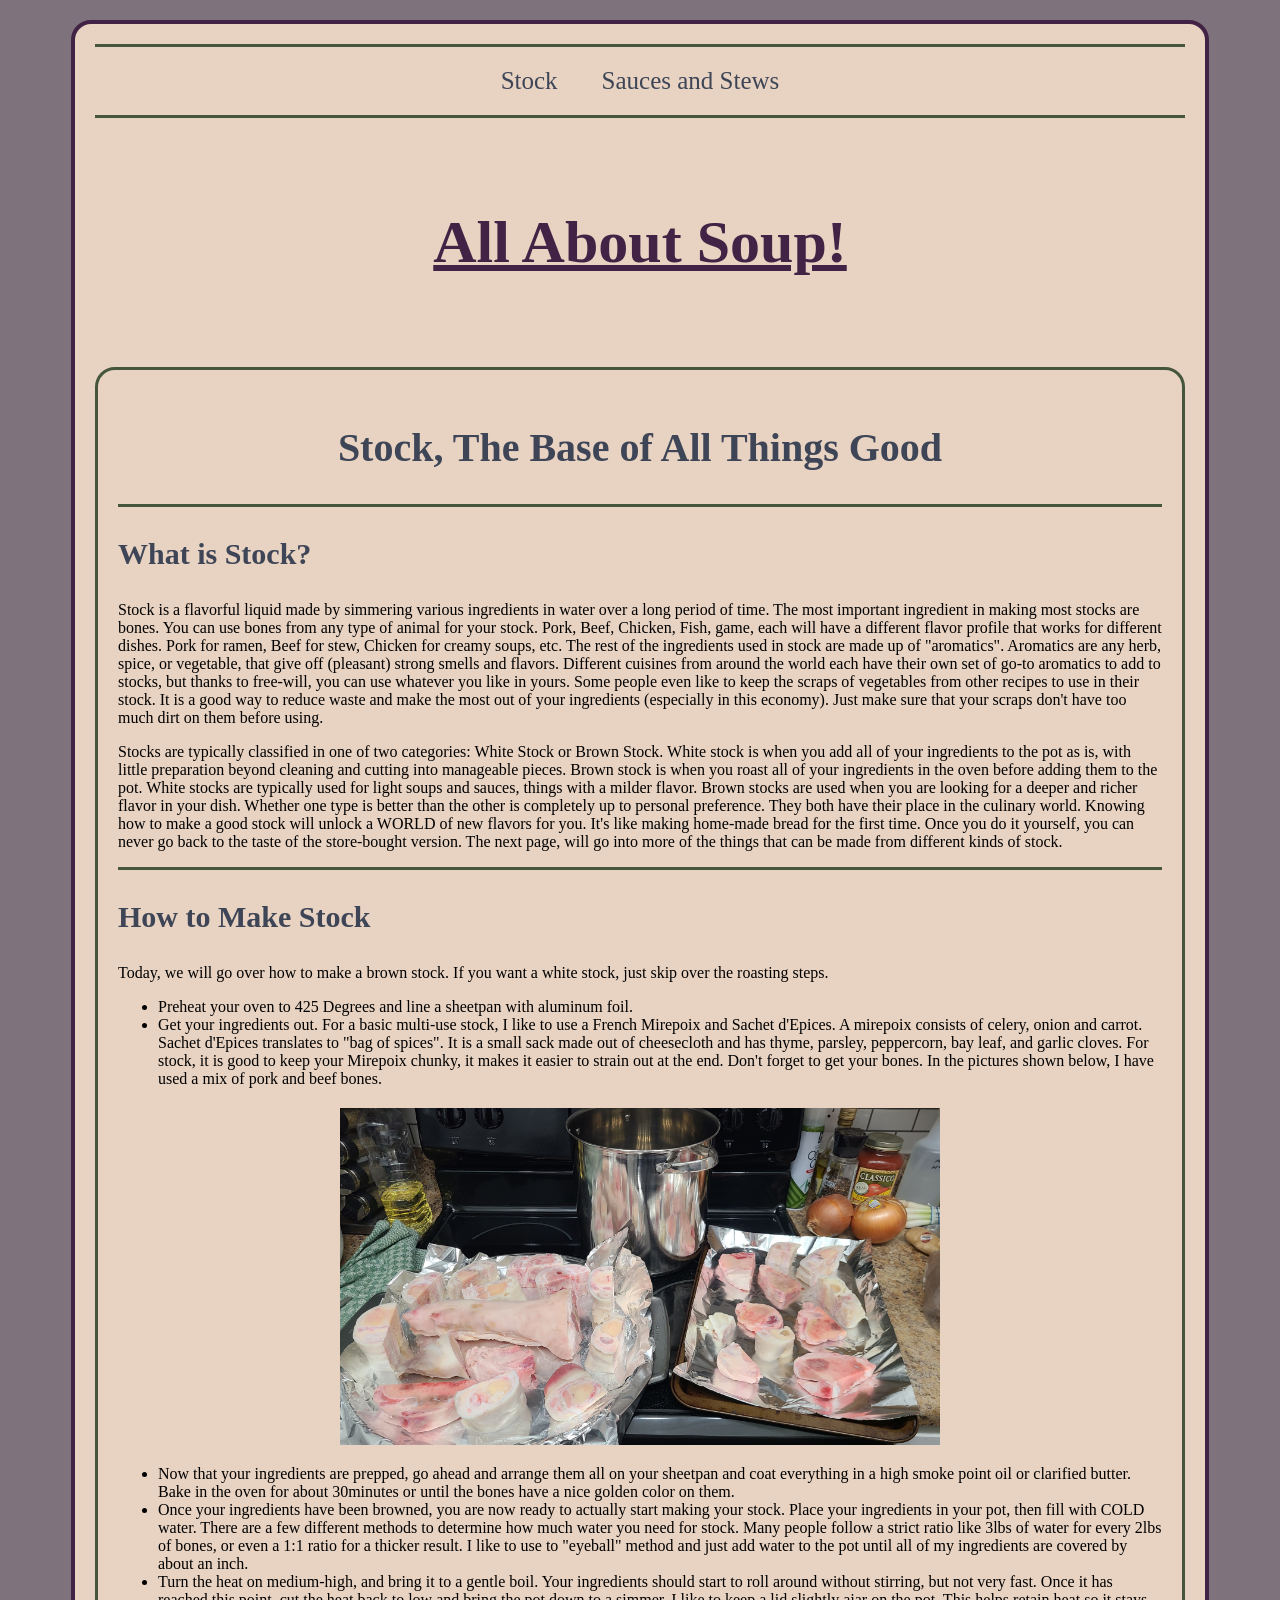
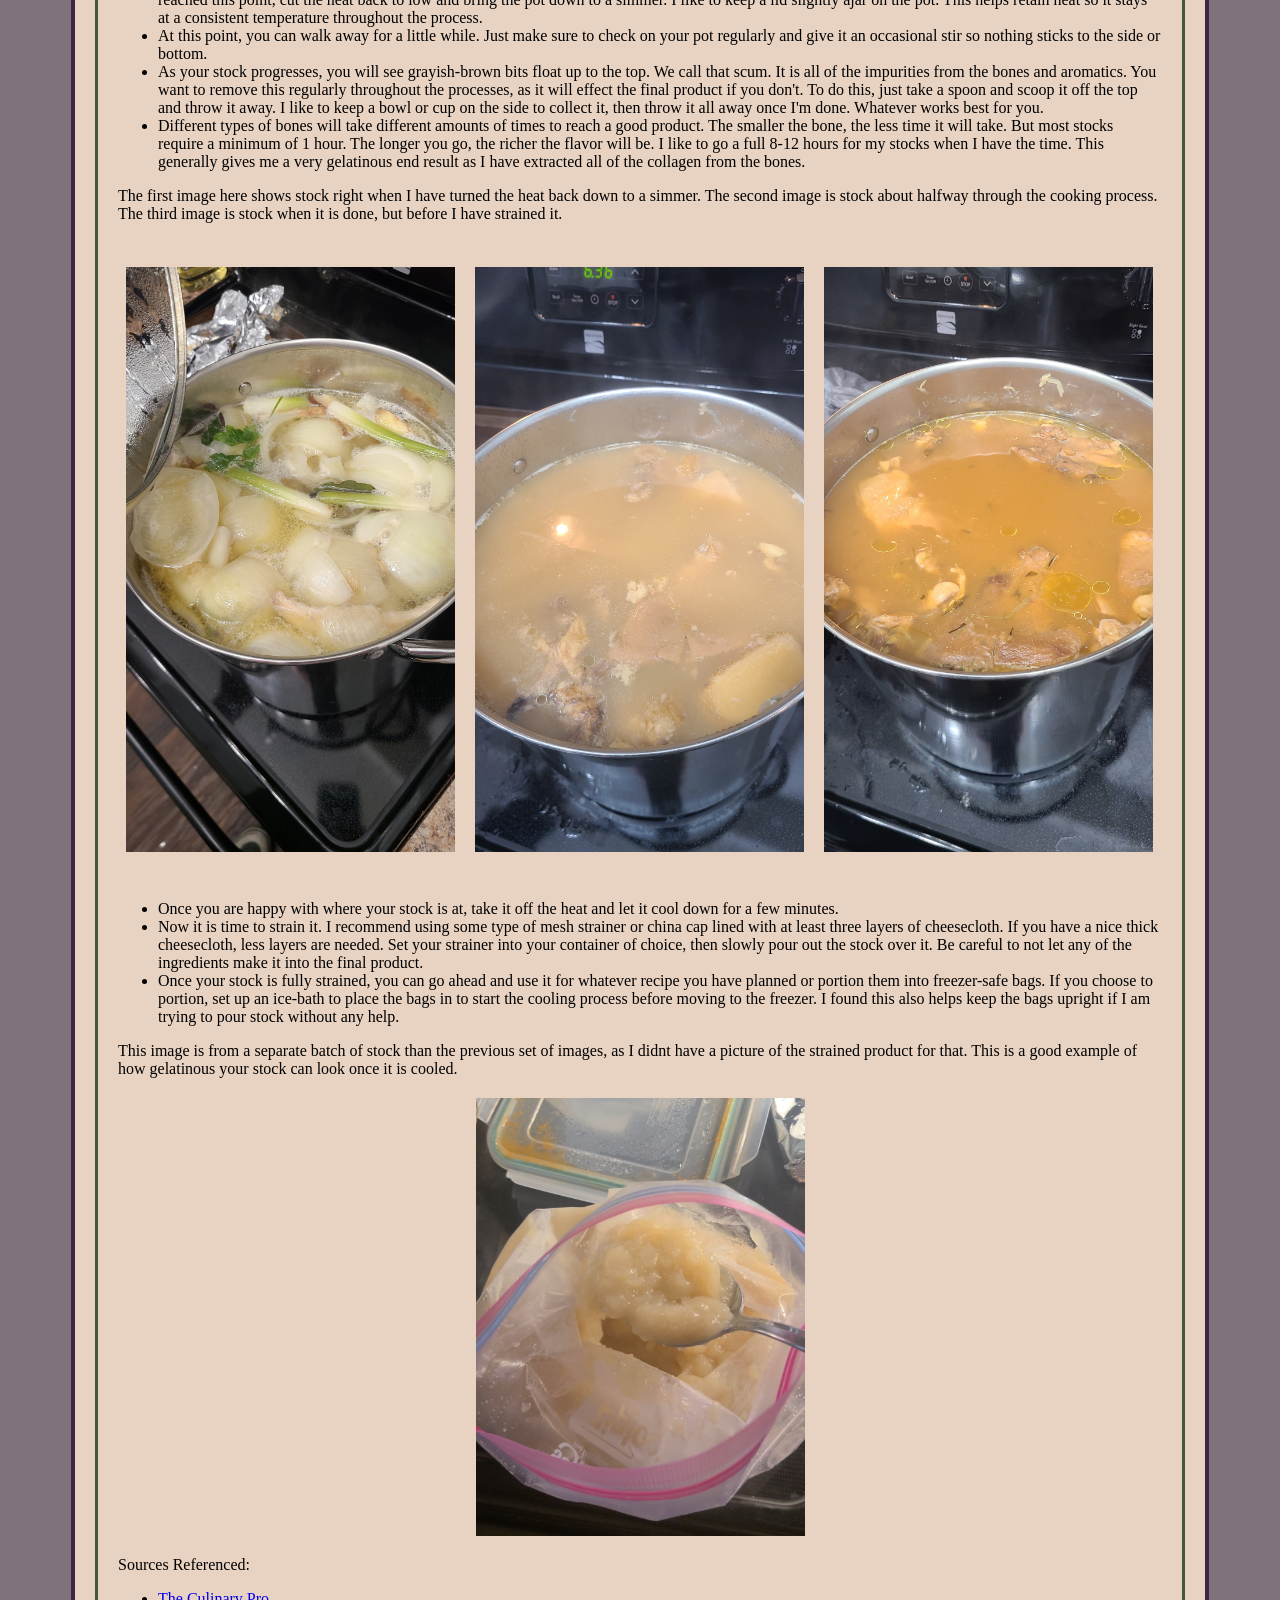
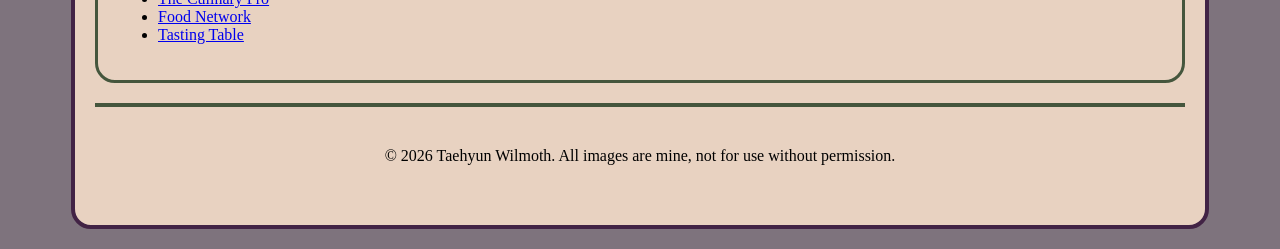
<file: Project2/index.html>
<!DOCTYPE html>
<html lang="en">

<head>
    <meta charset="UTF-8">
    <meta name="viewport" content="width=device-width, initial-scale=1.0">
    <title>Soup</title>
    <link rel="stylesheet" href="css/styles.css">
</head>
<body>
    <div id="container">
        <nav>
            <a href="index.html">Stock</a>
            <a href="stew.html">Sauces and Stews</a>
        </nav>
        <header>
            <h1>All About Soup!</h1>
        </header>
        <main>
            <h2>Stock, The Base of All Things Good</h2>
            <hr>
                <h3>What is Stock?</h3>
            <p>Stock is a flavorful liquid made by simmering various ingredients in water over a long period of time. The most important ingredient in making most stocks are bones. You can use bones from any type of animal for your stock. Pork, Beef, Chicken, Fish, game, each will have a different flavor profile that works for different dishes. Pork for ramen, Beef for stew, Chicken for creamy soups, etc. The rest of the ingredients used in stock are made up of "aromatics". Aromatics are any herb, spice, or vegetable, that give off (pleasant) strong smells and flavors. Different cuisines from around the world each have their own set of go-to aromatics to add to stocks, but thanks to free-will, you can use whatever you like in yours. Some people even like to keep the scraps of vegetables from other recipes to use in their stock. It is a good way to reduce waste and make the most out of your ingredients (especially in this economy). Just make sure that your scraps don't have too much dirt on them before using.</p> 
            <p> Stocks are typically classified in one of two categories: White Stock or Brown Stock. White stock is when you add all of your ingredients to the pot as is, with little preparation beyond cleaning and cutting into manageable pieces. Brown stock is when you roast all of your ingredients in the oven before adding them to the pot. White stocks are typically used for light soups and sauces, things with a milder flavor. Brown stocks are used when you are looking for a deeper and richer flavor in your dish. Whether one type is better than the other is completely up to personal preference. They both have their place in the culinary world. Knowing how to make a good stock will unlock a WORLD of new flavors for you. It's like making home-made bread for the first time. Once you do it yourself, you can never go back to the taste of the store-bought version. The next page, will go into more of the things that can be made from different kinds of stock.</p>
            <hr>
                <h3>How to Make Stock</h3>
            <p>Today, we will go over how to make a brown stock. If you want a white stock, just skip over the roasting steps.</p>
            <ul>
            <li>Preheat your oven to 425 Degrees and line a sheetpan with aluminum foil.</li>
            <li>Get your ingredients out. For a basic multi-use stock, I like to use a French Mirepoix and Sachet d'Epices. A mirepoix consists of celery, onion and carrot. Sachet d'Epices translates to "bag of spices". It is a small sack made out of cheesecloth and has thyme, parsley, peppercorn, bay leaf, and garlic cloves. For stock, it is good to keep your Mirepoix chunky, it makes it easier to strain out at the end. Don't forget to get your bones. In the pictures shown below, I have used a mix of pork and beef bones. </li>
            </ul>
        <img src="images/MixBoneSpread.jpg" alt="Mix of pork and beef bones arranged on sheet pans before roasting in the oven">
            <ul>
            <li>Now that your ingredients are prepped, go ahead and arrange them all on your sheetpan and coat everything in a high smoke point oil or clarified butter. Bake in the oven for about 30minutes or until the bones have a nice golden color on them.</li>
            <li>Once your ingredients have been browned, you are now ready to actually start making your stock. Place your ingredients in your pot, then fill with COLD water. There are a few different methods to determine how much water you need for stock. Many people follow a strict ratio like 3lbs of water for every 2lbs of bones, or even a 1:1 ratio for a thicker result. I like to use to "eyeball" method and just add water to the pot until all of my ingredients are covered by about an inch.</li>
            <li>Turn the heat on medium-high, and bring it to a gentle boil. Your ingredients should start to roll around without stirring, but not very fast. Once it has reached this point, cut the heat back to low and bring the pot down to a simmer. I like to keep a lid slightly ajar on the pot. This helps retain heat so it stays at a consistent temperature throughout the process.</li>
            <li>At this point, you can walk away for a little while. Just make sure to check on your pot regularly and give it an occasional stir so nothing sticks to the side or bottom.</li>
            <li>As your stock progresses, you will see grayish-brown bits float up to the top. We call that scum. It is all of the impurities from the bones and aromatics. You want to remove this regularly throughout the processes, as it will effect the final product if you don't. To do this, just take a spoon and scoop it off the top and throw it away. I like to keep a bowl or cup on the side to collect it, then throw it all away once I'm done. Whatever works best for you.</li>
            <li>Different types of bones will take different amounts of times to reach a good product. The smaller the bone, the less time it will take. But most stocks require a minimum of 1 hour. The longer you go, the richer the flavor will be. I like to go a full 8-12 hours for my stocks when I have the time. This generally gives me a very gelatinous end result as I have extracted all of the collagen from the bones.</li>
            </ul>
            <p>The first image here shows stock right when I have turned the heat back down to a simmer. The second image is stock about halfway through the cooking process. The third image is stock when it is done, but before I have strained it.</p>
        <div class="gallery">
        <img class="img_style" src="images/beginstock.jpg" alt="Stock at the very beginning of the cooking process">
        <img class="img_style" src="images/midstock.jpg" alt="Stock about mid-way through">
        <img class="img_style" src="images/stockdoneprestrain.jpg" alt="Stock at final stage, before straining">
        </div>
            <ul>
            <li>Once you are happy with where your stock is at, take it off the heat and let it cool down for a few minutes.</li>
            <li>Now it is time to strain it. I recommend using some type of mesh strainer or china cap lined with at least three layers of cheesecloth. If you have a nice thick cheesecloth, less layers are needed. Set your strainer into your container of choice, then slowly pour out the stock over it. Be careful to not let any of the ingredients make it into the final product.</li>
            <li>Once your stock is fully strained, you can go ahead and use it for whatever recipe you have planned or portion them into freezer-safe bags. If you choose to portion, set up an ice-bath to place the bags in to start the cooling process before moving to the freezer. I found this also helps keep the bags upright if I am trying to pour stock without any help.</li>
            </ul>
            <p>This image is from a separate batch of stock than the previous set of images, as I didnt have a picture of the strained product for that. This is a good example of how gelatinous your stock can look once it is cooled.</p>
        <img class="img_style" src="images/goodstockexamplechicken.jpg" alt="Final product of stock once it cooled.">
        <P>Sources Referenced:</P>
            <ul>
            <li><a href="https://www.theculinarypro.com/stocks-soups-and-sauces-1">The Culinary Pro</a></li>
            <li><a href="https://www.foodnetwork.com/how-to/packages/food-network-essentials/broth-vs-stock">Food Network</a></li>
            <li><a href="https://www.tastingtable.com/1287618/difference-brown-white-stocks/">Tasting Table</a></li>
            </ul>
        </main>
        <footer>&copy; 2026 Taehyun Wilmoth. All images are mine, not for use without permission.</footer>
    </div>
</body>

</html>
</file>
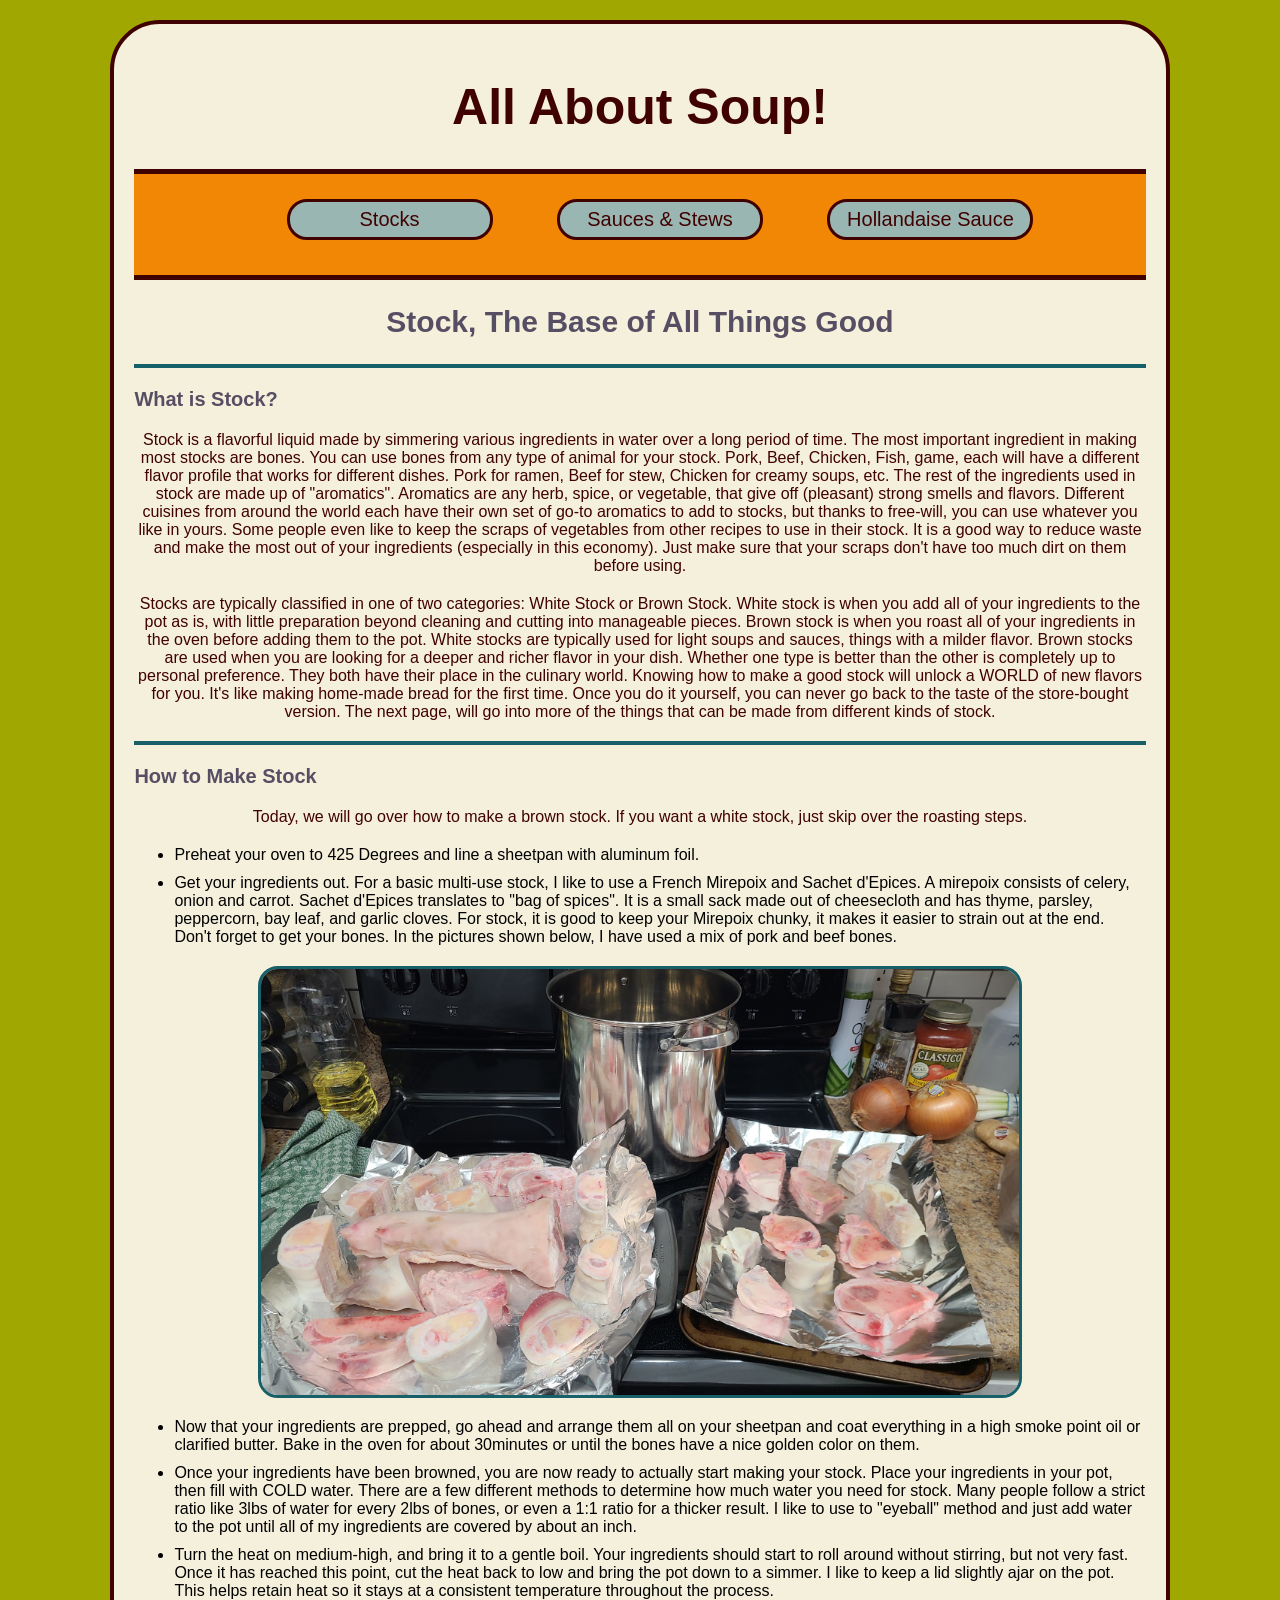
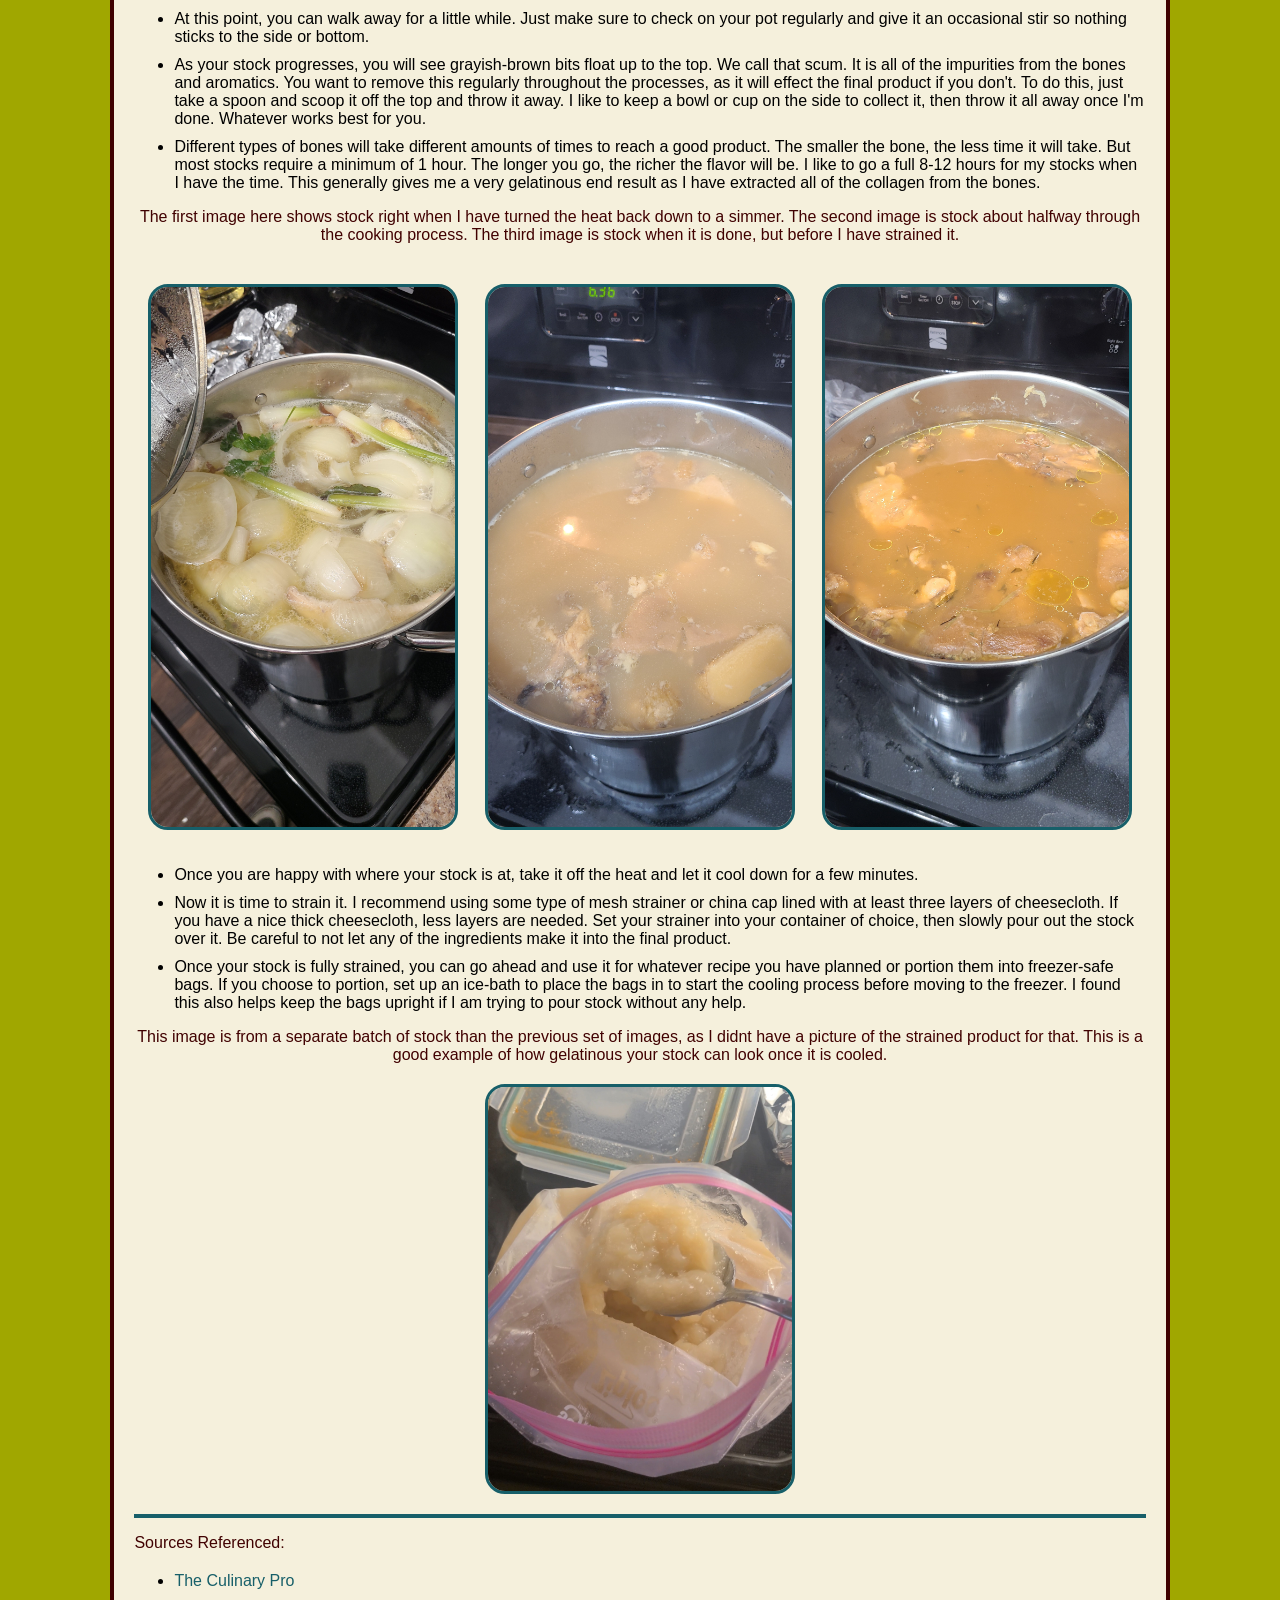
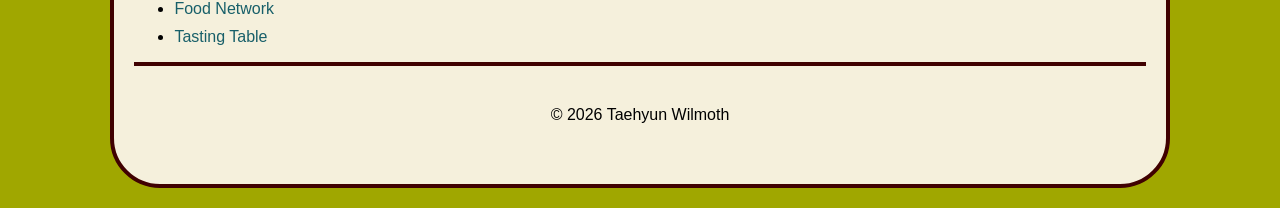
<file: Project3/index.html>
<!DOCTYPE html>
<html lang="en">

<head>
    <meta charset="UTF-8">
    <meta name="viewport" content="width=device-width, initial-scale=1.0">
    <title>Soup</title>
    <link rel="stylesheet" href="css/styles.css">
</head>
<body>
    <div id="container">
        <header>
            <h1>All About Soup!</h1>
        </header>
<div id="nav">
<nav>
    <ul>
        <li><a href="index.html">Stocks</a></li>
        <li><a href="stew.html">Sauces & Stews</a></li>
        <li><a href="hollandaise.html">Hollandaise Sauce</a></li>
    </ul>
</nav>
</div>
        <main>
            <h2>Stock, The Base of All Things Good</h2>
            <hr>
                <h3>What is Stock?</h3>
            <p>Stock is a flavorful liquid made by simmering various ingredients in water over a long period of time. The most important ingredient in making most stocks are bones. You can use bones from any type of animal for your stock. Pork, Beef, Chicken, Fish, game, each will have a different flavor profile that works for different dishes. Pork for ramen, Beef for stew, Chicken for creamy soups, etc. The rest of the ingredients used in stock are made up of "aromatics". Aromatics are any herb, spice, or vegetable, that give off (pleasant) strong smells and flavors. Different cuisines from around the world each have their own set of go-to aromatics to add to stocks, but thanks to free-will, you can use whatever you like in yours. Some people even like to keep the scraps of vegetables from other recipes to use in their stock. It is a good way to reduce waste and make the most out of your ingredients (especially in this economy). Just make sure that your scraps don't have too much dirt on them before using.</p> 
            <p> Stocks are typically classified in one of two categories: White Stock or Brown Stock. White stock is when you add all of your ingredients to the pot as is, with little preparation beyond cleaning and cutting into manageable pieces. Brown stock is when you roast all of your ingredients in the oven before adding them to the pot. White stocks are typically used for light soups and sauces, things with a milder flavor. Brown stocks are used when you are looking for a deeper and richer flavor in your dish. Whether one type is better than the other is completely up to personal preference. They both have their place in the culinary world. Knowing how to make a good stock will unlock a WORLD of new flavors for you. It's like making home-made bread for the first time. Once you do it yourself, you can never go back to the taste of the store-bought version. The next page, will go into more of the things that can be made from different kinds of stock.</p>
            <hr>
                <h3>How to Make Stock</h3>
            <p>Today, we will go over how to make a brown stock. If you want a white stock, just skip over the roasting steps.</p>
            <ul>
            <li>Preheat your oven to 425 Degrees and line a sheetpan with aluminum foil.</li>
            <li>Get your ingredients out. For a basic multi-use stock, I like to use a French Mirepoix and Sachet d'Epices. A mirepoix consists of celery, onion and carrot. Sachet d'Epices translates to "bag of spices". It is a small sack made out of cheesecloth and has thyme, parsley, peppercorn, bay leaf, and garlic cloves. For stock, it is good to keep your Mirepoix chunky, it makes it easier to strain out at the end. Don't forget to get your bones. In the pictures shown below, I have used a mix of pork and beef bones. </li>
            </ul>
        <img class="img_first" src="images/MixBoneSpread.jpg" alt="Mix of pork and beef bones arranged on sheet pans before roasting in the oven">
            <ul>
            <li>Now that your ingredients are prepped, go ahead and arrange them all on your sheetpan and coat everything in a high smoke point oil or clarified butter. Bake in the oven for about 30minutes or until the bones have a nice golden color on them.</li>
            <li>Once your ingredients have been browned, you are now ready to actually start making your stock. Place your ingredients in your pot, then fill with COLD water. There are a few different methods to determine how much water you need for stock. Many people follow a strict ratio like 3lbs of water for every 2lbs of bones, or even a 1:1 ratio for a thicker result. I like to use to "eyeball" method and just add water to the pot until all of my ingredients are covered by about an inch.</li>
            <li>Turn the heat on medium-high, and bring it to a gentle boil. Your ingredients should start to roll around without stirring, but not very fast. Once it has reached this point, cut the heat back to low and bring the pot down to a simmer. I like to keep a lid slightly ajar on the pot. This helps retain heat so it stays at a consistent temperature throughout the process.</li>
            <li>At this point, you can walk away for a little while. Just make sure to check on your pot regularly and give it an occasional stir so nothing sticks to the side or bottom.</li>
            <li>As your stock progresses, you will see grayish-brown bits float up to the top. We call that scum. It is all of the impurities from the bones and aromatics. You want to remove this regularly throughout the processes, as it will effect the final product if you don't. To do this, just take a spoon and scoop it off the top and throw it away. I like to keep a bowl or cup on the side to collect it, then throw it all away once I'm done. Whatever works best for you.</li>
            <li>Different types of bones will take different amounts of times to reach a good product. The smaller the bone, the less time it will take. But most stocks require a minimum of 1 hour. The longer you go, the richer the flavor will be. I like to go a full 8-12 hours for my stocks when I have the time. This generally gives me a very gelatinous end result as I have extracted all of the collagen from the bones.</li>
            </ul>
            <p>The first image here shows stock right when I have turned the heat back down to a simmer. The second image is stock about halfway through the cooking process. The third image is stock when it is done, but before I have strained it.</p>
        <div class="flex-container1">
        <img class="img_style" src="images/beginstock.jpg" alt="Stock at the very beginning of the cooking process">
        <img class="img_style" src="images/midstock.jpg" alt="Stock about mid-way through">
        <img class="img_style" src="images/stockdoneprestrain.jpg" alt="Stock at final stage, before straining">
        </div>
            <ul>
            <li>Once you are happy with where your stock is at, take it off the heat and let it cool down for a few minutes.</li>
            <li>Now it is time to strain it. I recommend using some type of mesh strainer or china cap lined with at least three layers of cheesecloth. If you have a nice thick cheesecloth, less layers are needed. Set your strainer into your container of choice, then slowly pour out the stock over it. Be careful to not let any of the ingredients make it into the final product.</li>
            <li>Once your stock is fully strained, you can go ahead and use it for whatever recipe you have planned or portion them into freezer-safe bags. If you choose to portion, set up an ice-bath to place the bags in to start the cooling process before moving to the freezer. I found this also helps keep the bags upright if I am trying to pour stock without any help.</li>
            </ul>
            <p>This image is from a separate batch of stock than the previous set of images, as I didnt have a picture of the strained product for that. This is a good example of how gelatinous your stock can look once it is cooled.</p>
        <img class="img_style" src="images/goodstockexamplechicken.jpg" alt="Final product of stock once it cooled.">
<hr>
<div class="sources">
        <P>Sources Referenced:</P>
            <ul>
            <li><a href="https://www.theculinarypro.com/stocks-soups-and-sauces-1" target="_blank">The Culinary Pro</a></li>
            <li><a href="https://www.foodnetwork.com/how-to/packages/food-network-essentials/broth-vs-stock" target="_blank">Food Network</a></li>
            <li><a href="https://www.tastingtable.com/1287618/difference-brown-white-stocks/" target="_blank">Tasting Table</a></li>
            </ul>
</div>
        </main>
        <footer>&copy; 2026 Taehyun Wilmoth</footer>
    </div>
</body>

</html>
</file>
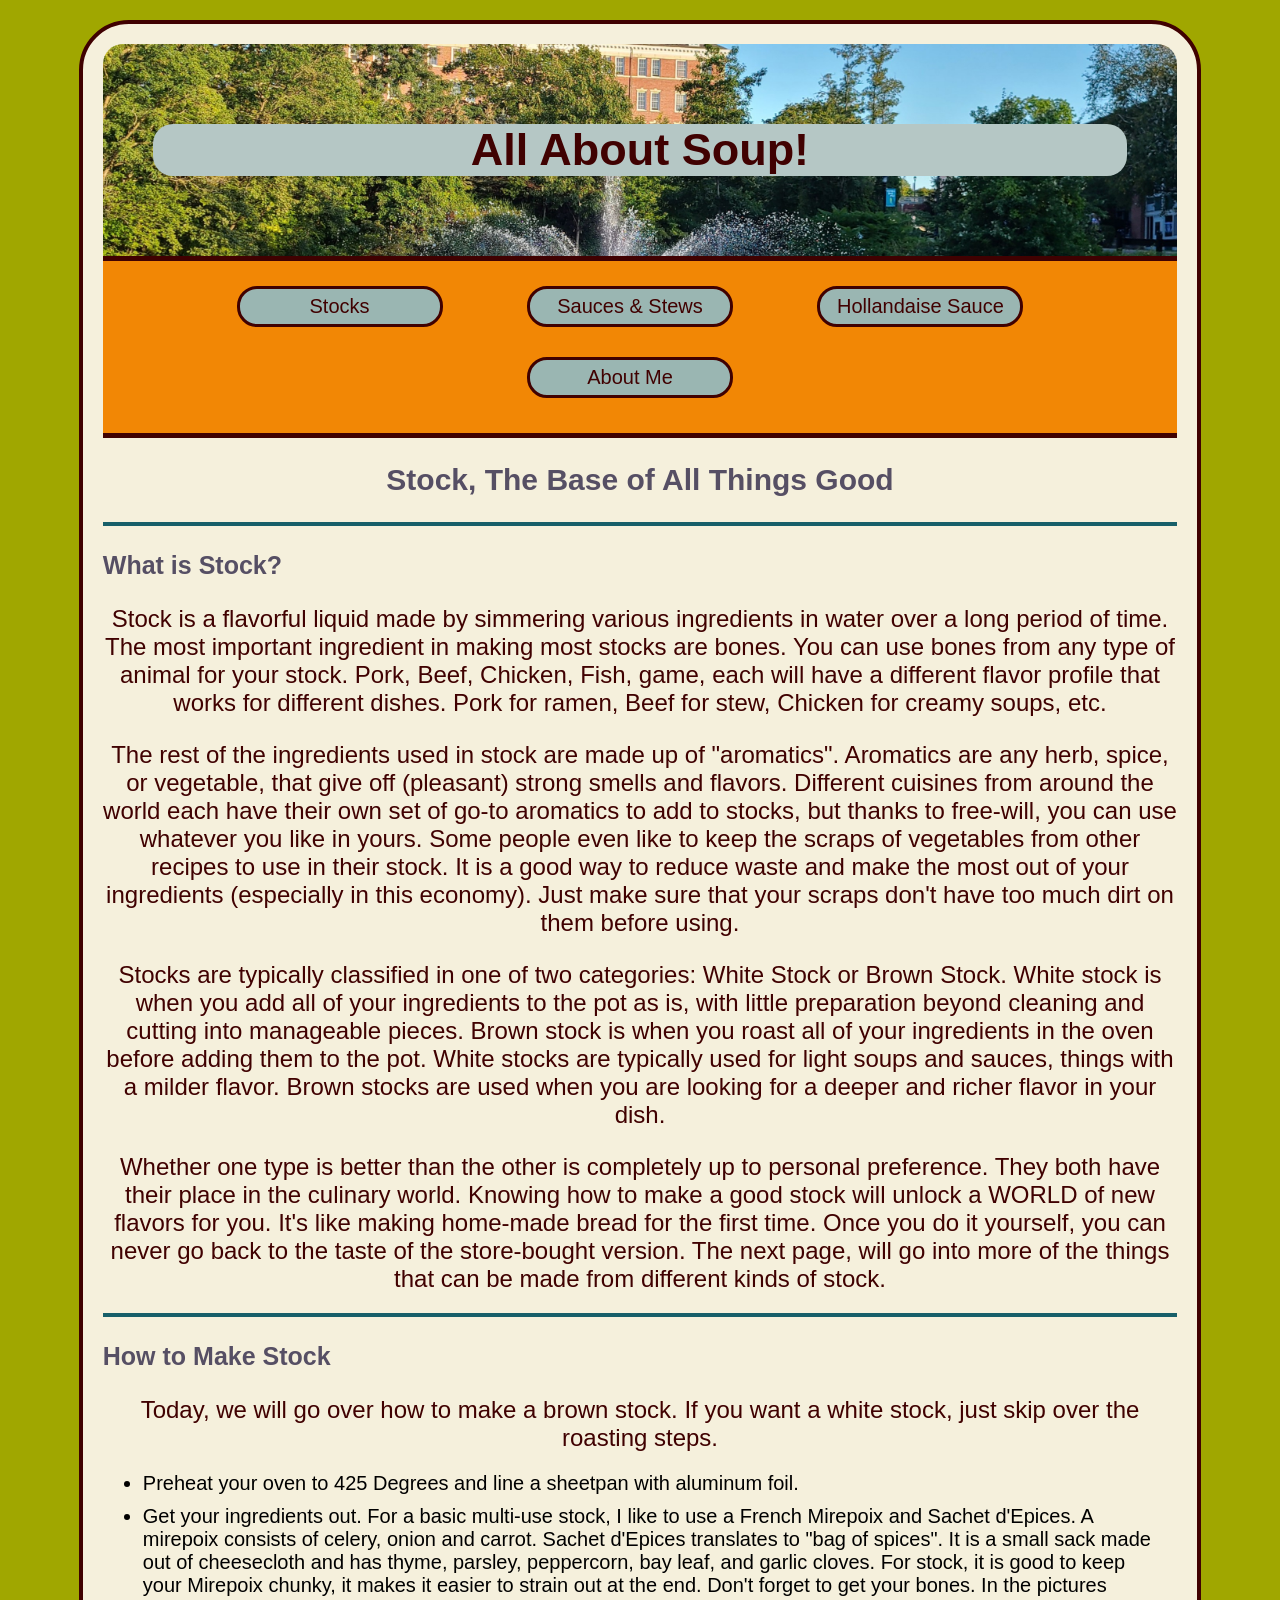
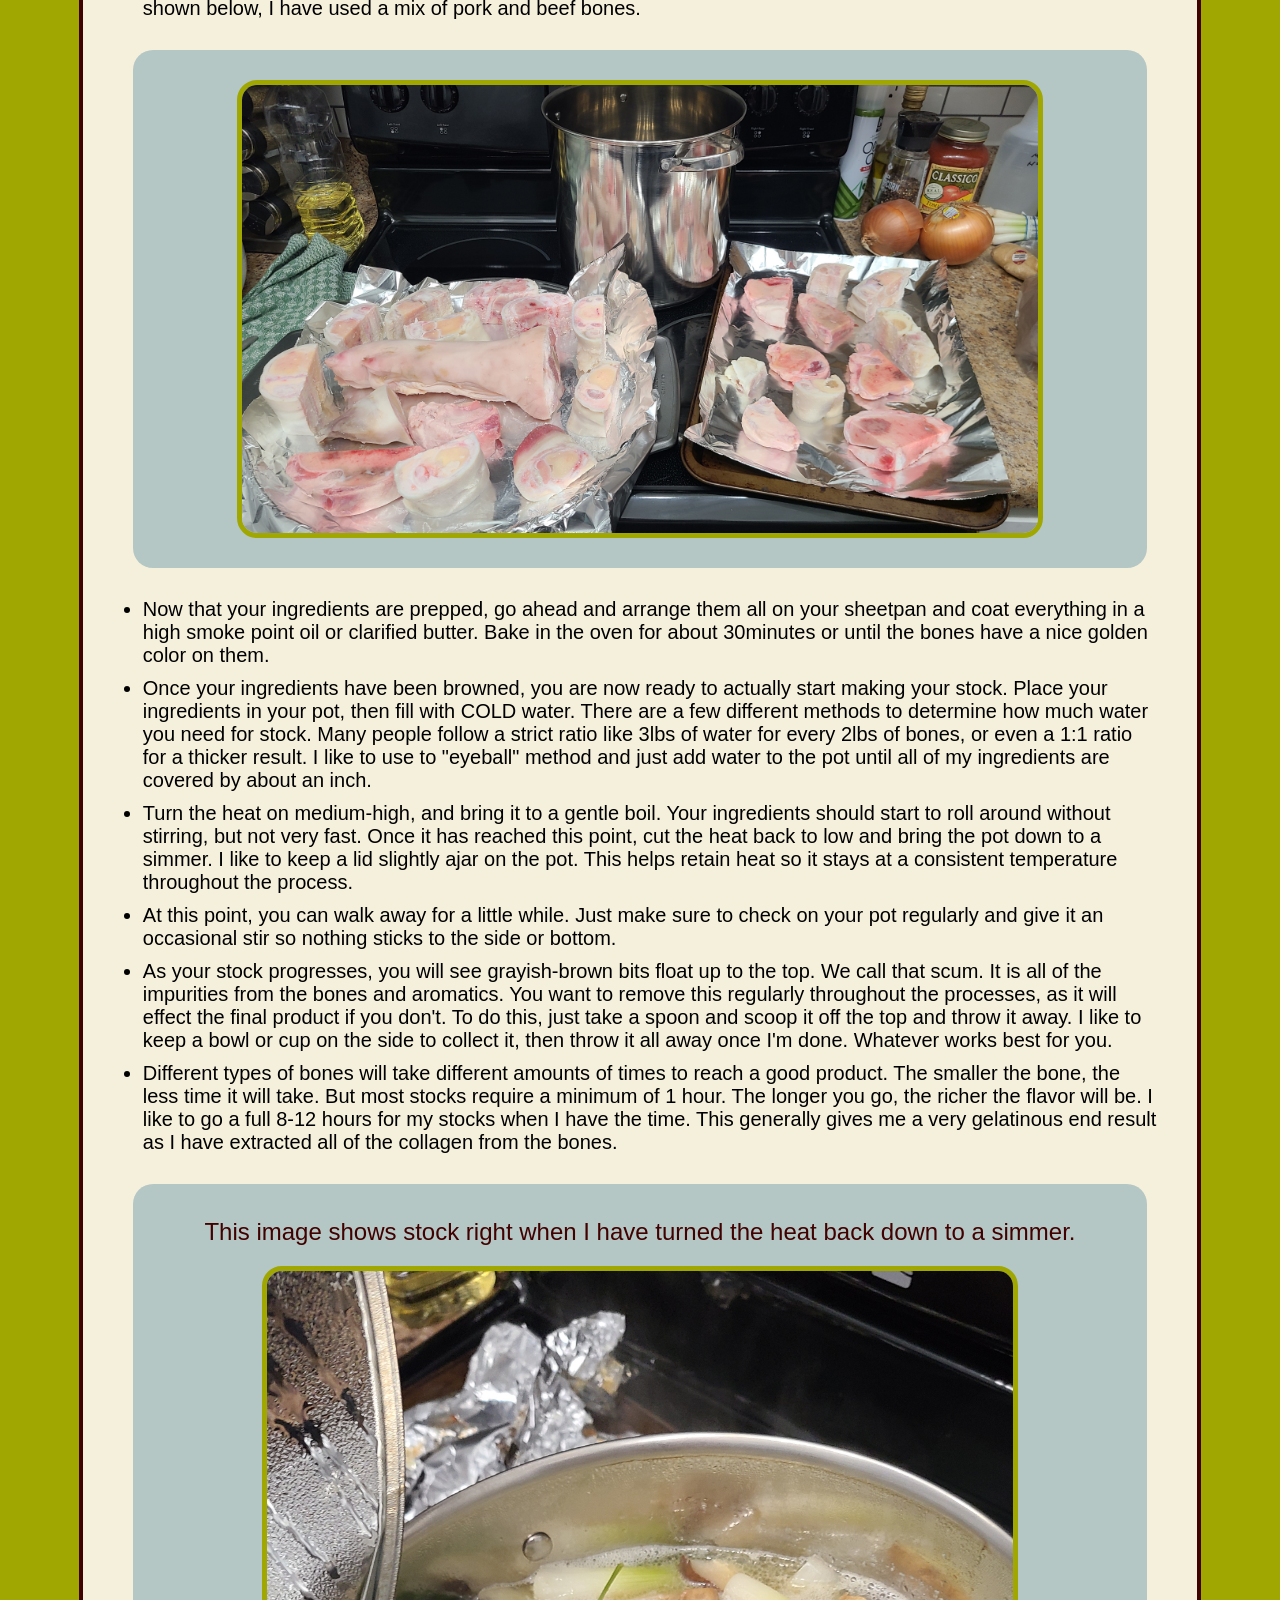
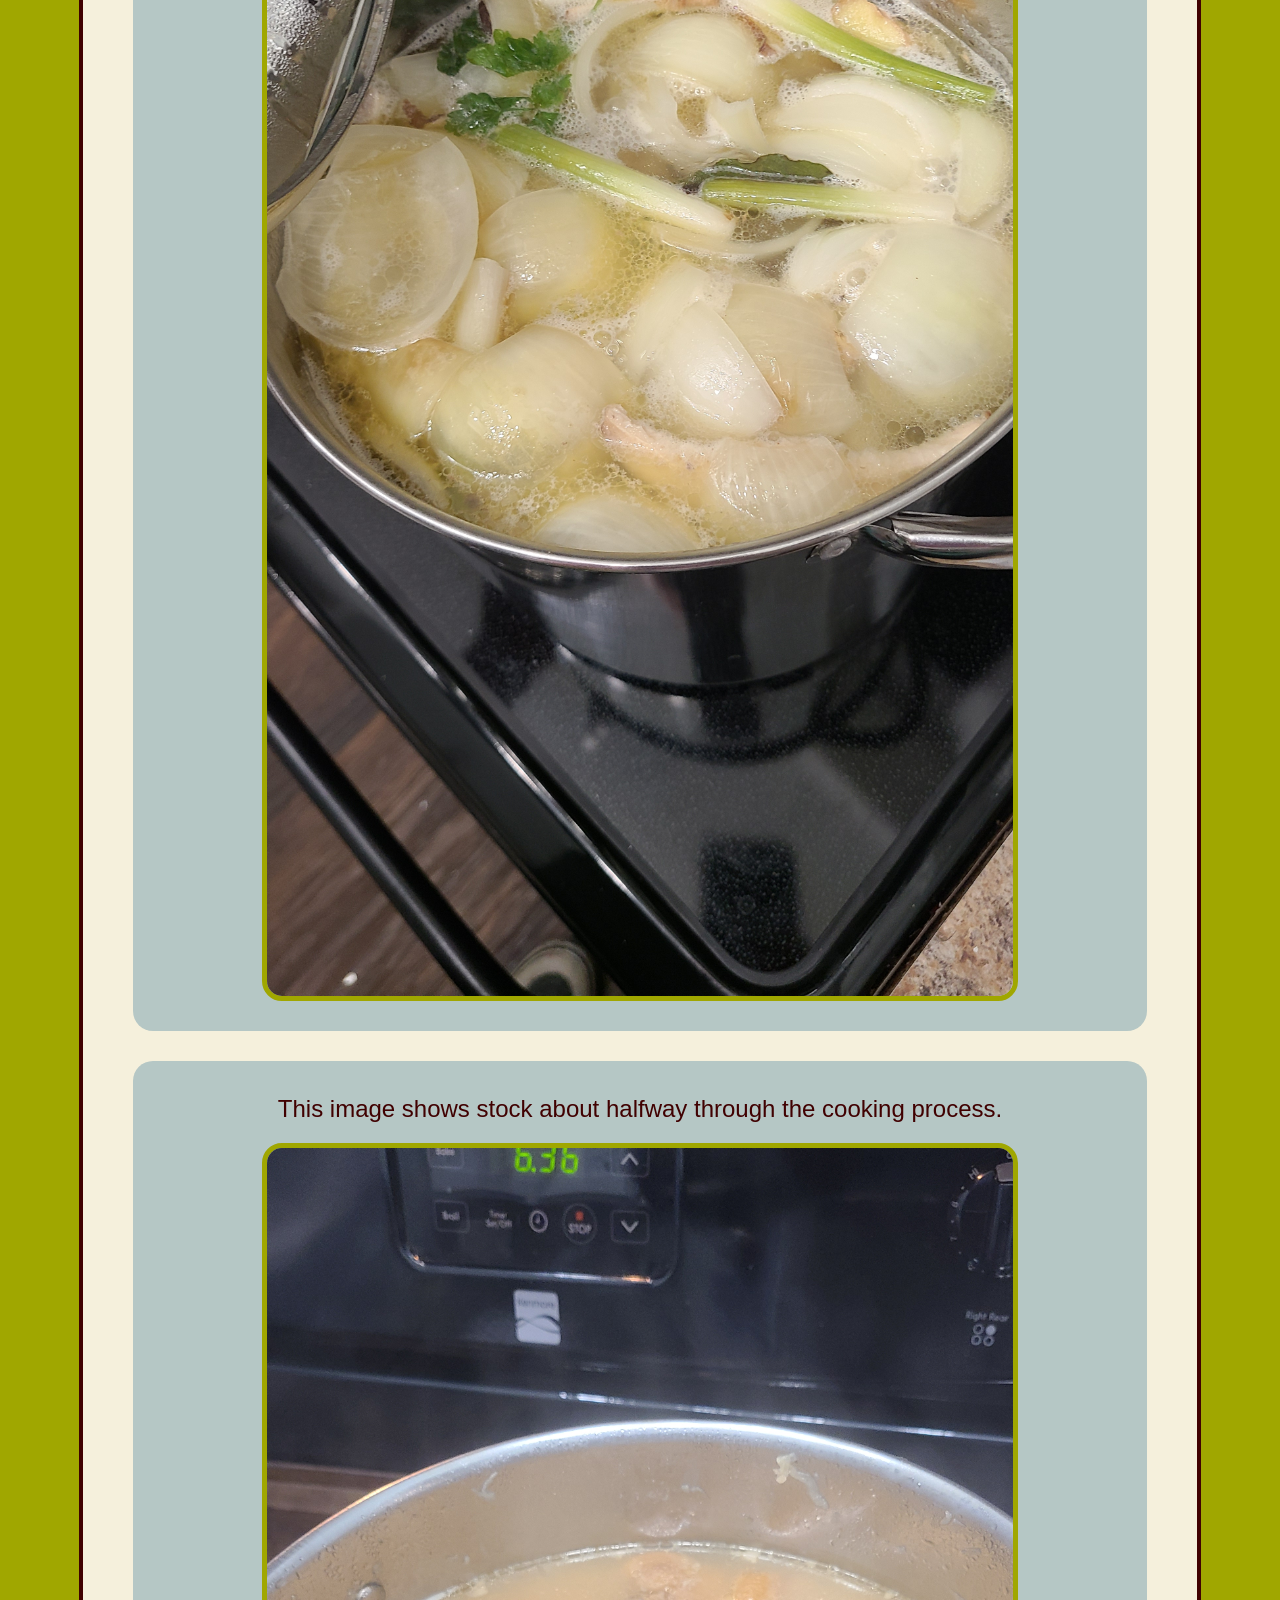
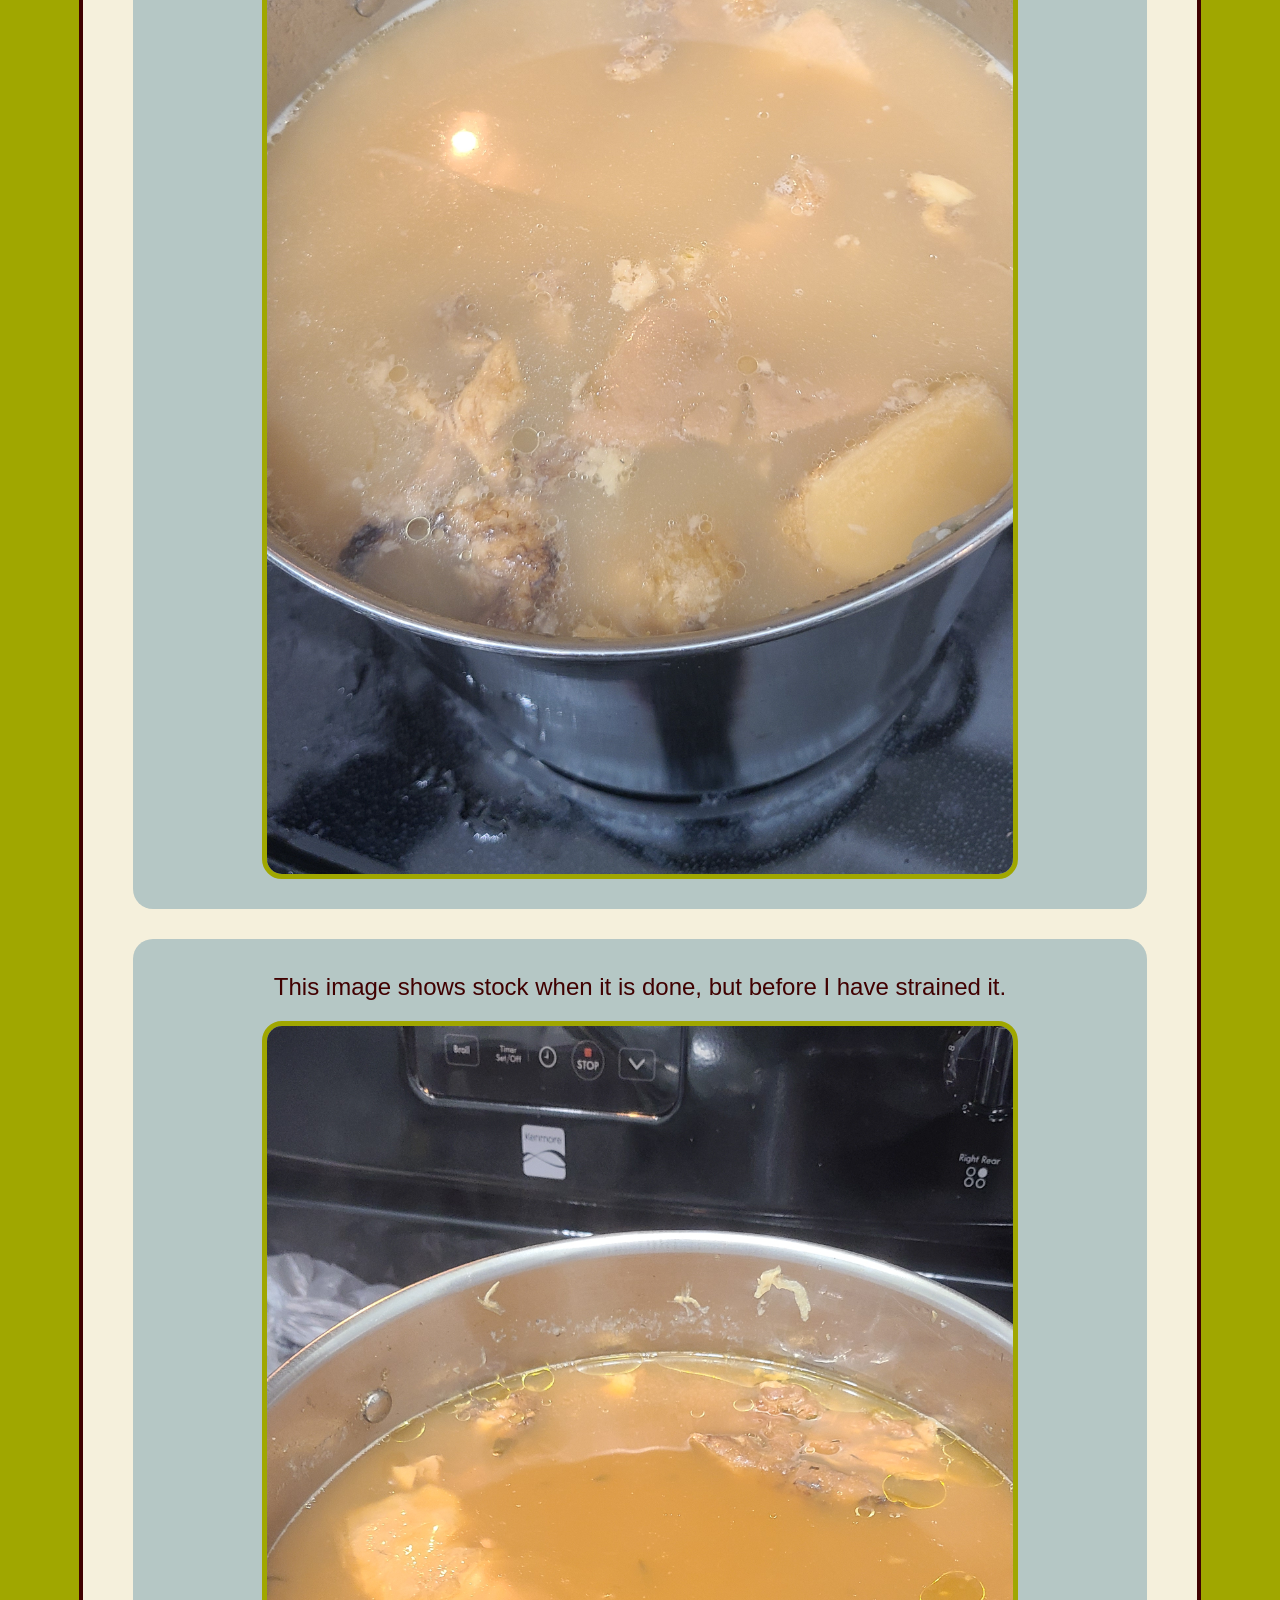
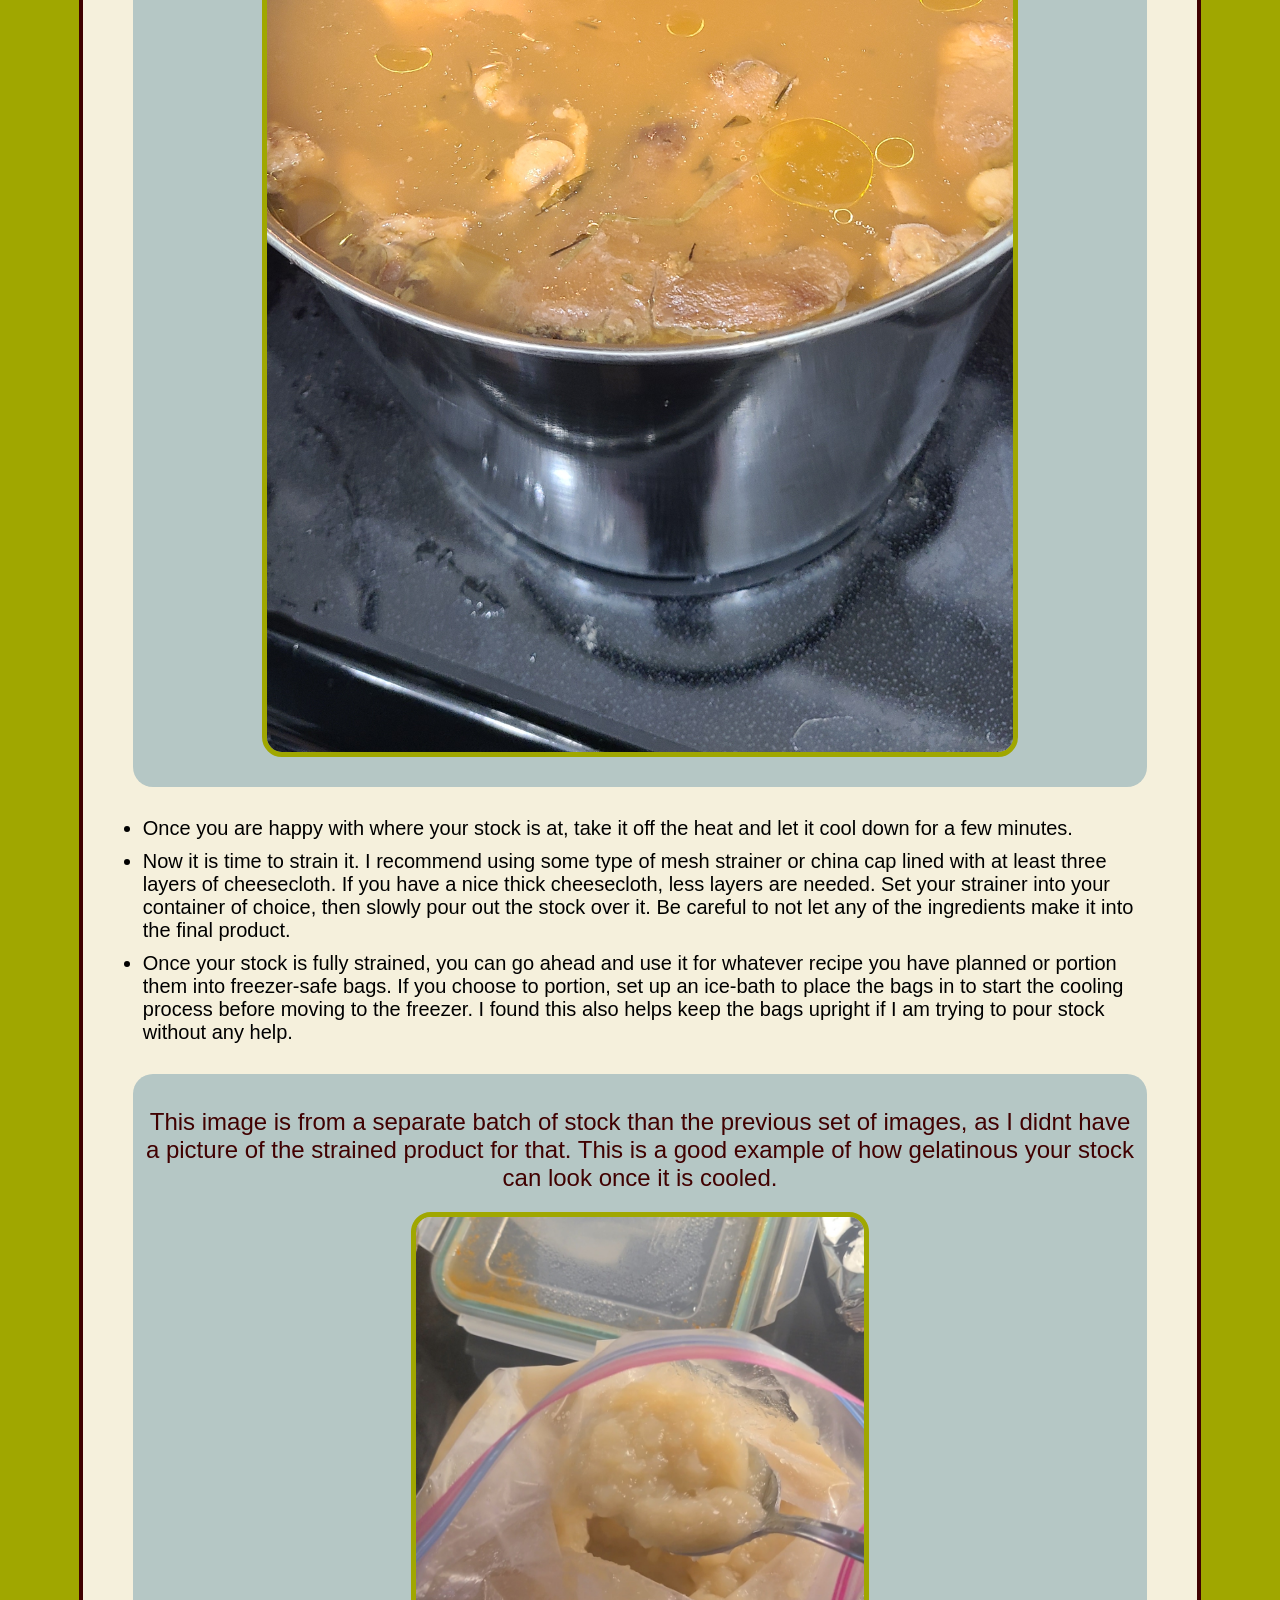
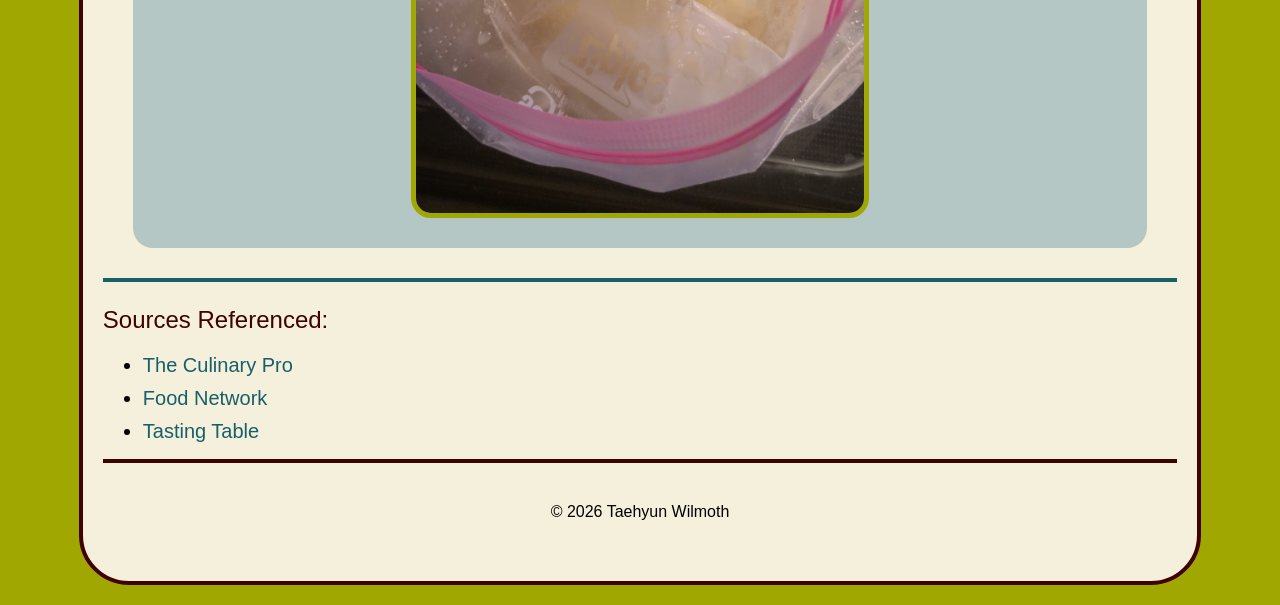
<file: Project4/index.html>
<!DOCTYPE html>
<html lang="en">
<head>
    <meta charset="UTF-8">
    <meta name="viewport" content="width=device-width, initial-scale=1.0">
    <title>Soup</title>
    <link rel="stylesheet" href="css/styles.css">
</head>
<body>
    <div id="container">
        <header>
            <h1>All About Soup!</h1>
        </header>
<div id="nav">
<nav>
    <ul>
        <li><a href="index.html">Stocks</a></li>
        <li><a href="stew.html">Sauces & Stews</a></li>
        <li><a href="hollandaise.html">Hollandaise Sauce</a></li>
        <li><a href="aboutme.html">About Me</a></li>
    </ul>
</nav>
</div>
        <main>
            <h2>Stock, The Base of All Things Good</h2>
            <hr>
                <h3>What is Stock?</h3>
            <p>Stock is a flavorful liquid made by simmering various ingredients in water over a long period of time. The most important ingredient in making most stocks are bones. You can use bones from any type of animal for your stock. Pork, Beef, Chicken, Fish, game, each will have a different flavor profile that works for different dishes. Pork for ramen, Beef for stew, Chicken for creamy soups, etc. </p>
            <p>The rest of the ingredients used in stock are made up of "aromatics". Aromatics are any herb, spice, or vegetable, that give off (pleasant) strong smells and flavors. Different cuisines from around the world each have their own set of go-to aromatics to add to stocks, but thanks to free-will, you can use whatever you like in yours. Some people even like to keep the scraps of vegetables from other recipes to use in their stock. It is a good way to reduce waste and make the most out of your ingredients (especially in this economy). Just make sure that your scraps don't have too much dirt on them before using.</p> 
            <p> Stocks are typically classified in one of two categories: White Stock or Brown Stock. White stock is when you add all of your ingredients to the pot as is, with little preparation beyond cleaning and cutting into manageable pieces. Brown stock is when you roast all of your ingredients in the oven before adding them to the pot. White stocks are typically used for light soups and sauces, things with a milder flavor. Brown stocks are used when you are looking for a deeper and richer flavor in your dish.</p> <p>Whether one type is better than the other is completely up to personal preference. They both have their place in the culinary world. Knowing how to make a good stock will unlock a WORLD of new flavors for you. It's like making home-made bread for the first time. Once you do it yourself, you can never go back to the taste of the store-bought version. The next page, will go into more of the things that can be made from different kinds of stock.</p>
            <hr>
                <h3>How to Make Stock</h3>
            <p>Today, we will go over how to make a brown stock. If you want a white stock, just skip over the roasting steps.</p>
            <ul>
            <li>Preheat your oven to 425 Degrees and line a sheetpan with aluminum foil.</li>
            <li>Get your ingredients out. For a basic multi-use stock, I like to use a French Mirepoix and Sachet d'Epices. A mirepoix consists of celery, onion and carrot. Sachet d'Epices translates to "bag of spices". It is a small sack made out of cheesecloth and has thyme, parsley, peppercorn, bay leaf, and garlic cloves. For stock, it is good to keep your Mirepoix chunky, it makes it easier to strain out at the end. Don't forget to get your bones. In the pictures shown below, I have used a mix of pork and beef bones. </li>
            </ul>
    <div class="col1">
        <img class="img_first" src="images/MixBoneSpread.jpg" alt="Mix of pork and beef bones arranged on sheet pans before roasting in the oven">
    </div>
            <ul>
            <li>Now that your ingredients are prepped, go ahead and arrange them all on your sheetpan and coat everything in a high smoke point oil or clarified butter. Bake in the oven for about 30minutes or until the bones have a nice golden color on them.</li>
            <li>Once your ingredients have been browned, you are now ready to actually start making your stock. Place your ingredients in your pot, then fill with COLD water. There are a few different methods to determine how much water you need for stock. Many people follow a strict ratio like 3lbs of water for every 2lbs of bones, or even a 1:1 ratio for a thicker result. I like to use to "eyeball" method and just add water to the pot until all of my ingredients are covered by about an inch.</li>
            <li>Turn the heat on medium-high, and bring it to a gentle boil. Your ingredients should start to roll around without stirring, but not very fast. Once it has reached this point, cut the heat back to low and bring the pot down to a simmer. I like to keep a lid slightly ajar on the pot. This helps retain heat so it stays at a consistent temperature throughout the process.</li>
            <li>At this point, you can walk away for a little while. Just make sure to check on your pot regularly and give it an occasional stir so nothing sticks to the side or bottom.</li>
            <li>As your stock progresses, you will see grayish-brown bits float up to the top. We call that scum. It is all of the impurities from the bones and aromatics. You want to remove this regularly throughout the processes, as it will effect the final product if you don't. To do this, just take a spoon and scoop it off the top and throw it away. I like to keep a bowl or cup on the side to collect it, then throw it all away once I'm done. Whatever works best for you.</li>
            <li>Different types of bones will take different amounts of times to reach a good product. The smaller the bone, the less time it will take. But most stocks require a minimum of 1 hour. The longer you go, the richer the flavor will be. I like to go a full 8-12 hours for my stocks when I have the time. This generally gives me a very gelatinous end result as I have extracted all of the collagen from the bones.</li>
            </ul>
    
        <div class="flex-container1">
    <div class="col">
    <p>This image shows stock right when I have turned the heat back down to a simmer.</p>
        <img class="img_style" src="images/beginstock.jpg" alt="Stock at the very beginning of the cooking process">
    </div>
    <div class="col">
    <p>This image shows stock about halfway through the cooking process.</p>
        <img class="img_style" src="images/midstock.jpg" alt="Stock about mid-way through">
    </div>
    <div class="col">
    <p>This image shows stock when it is done, but before I have strained it.</p>
        <img class="img_style" src="images/stockdoneprestrain.jpg" alt="Stock at final stage, before straining">
    </div>
        </div>
            <ul>
            <li>Once you are happy with where your stock is at, take it off the heat and let it cool down for a few minutes.</li>
            <li>Now it is time to strain it. I recommend using some type of mesh strainer or china cap lined with at least three layers of cheesecloth. If you have a nice thick cheesecloth, less layers are needed. Set your strainer into your container of choice, then slowly pour out the stock over it. Be careful to not let any of the ingredients make it into the final product.</li>
            <li>Once your stock is fully strained, you can go ahead and use it for whatever recipe you have planned or portion them into freezer-safe bags. If you choose to portion, set up an ice-bath to place the bags in to start the cooling process before moving to the freezer. I found this also helps keep the bags upright if I am trying to pour stock without any help.</li>
            </ul>
<div class="col1">
            <p>This image is from a separate batch of stock than the previous set of images, as I didnt have a picture of the strained product for that. This is a good example of how gelatinous your stock can look once it is cooled.</p>
        <img class="img_style2" src="images/goodstockexamplechicken.jpg" alt="Final product of stock once it cooled.">
</div>
<hr>
<div class="sources">
        <P>Sources Referenced:</P>
            <ul>
            <li><a href="https://www.theculinarypro.com/stocks-soups-and-sauces-1" target="_blank">The Culinary Pro</a></li>
            <li><a href="https://www.foodnetwork.com/how-to/packages/food-network-essentials/broth-vs-stock" target="_blank">Food Network</a></li>
            <li><a href="https://www.tastingtable.com/1287618/difference-brown-white-stocks/" target="_blank">Tasting Table</a></li>
            </ul>
</div>
        </main>
        <footer>&copy; 2026 Taehyun Wilmoth</footer>
    </div>
</body>

</html>
</file>
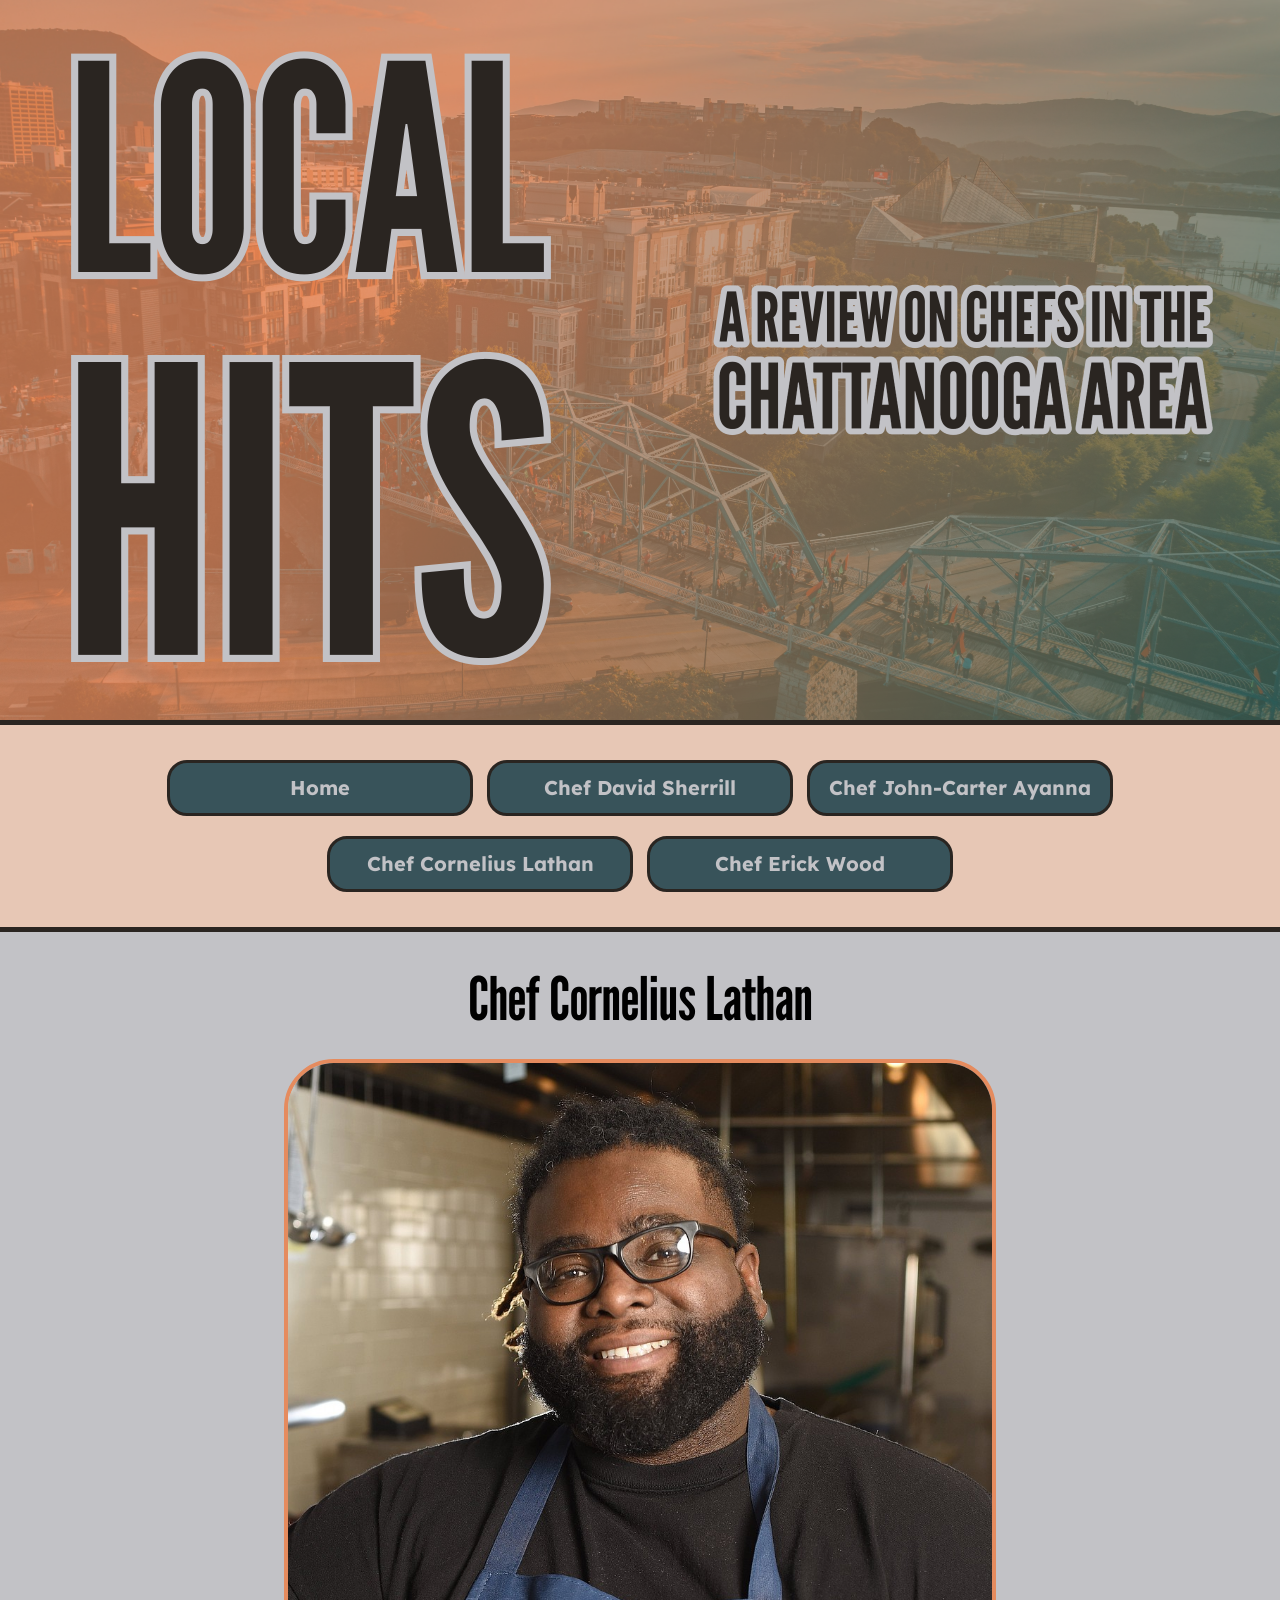
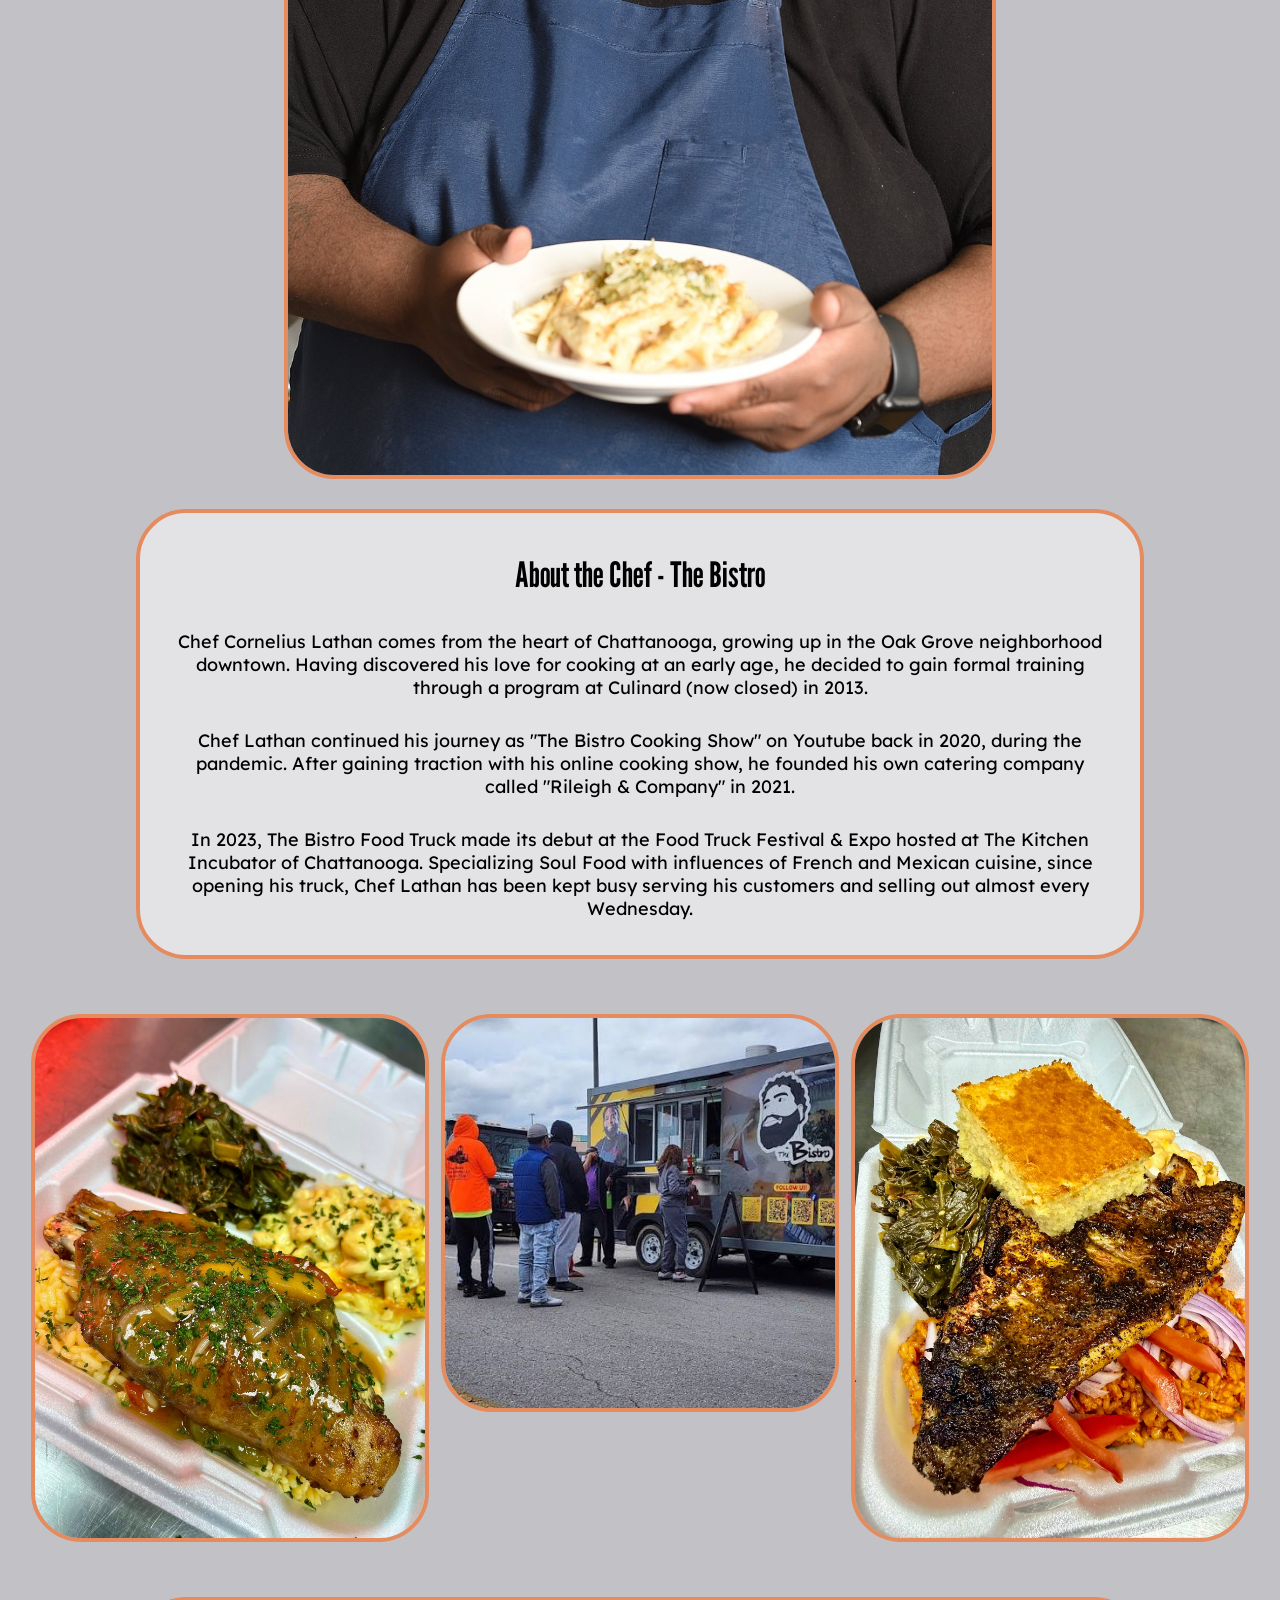
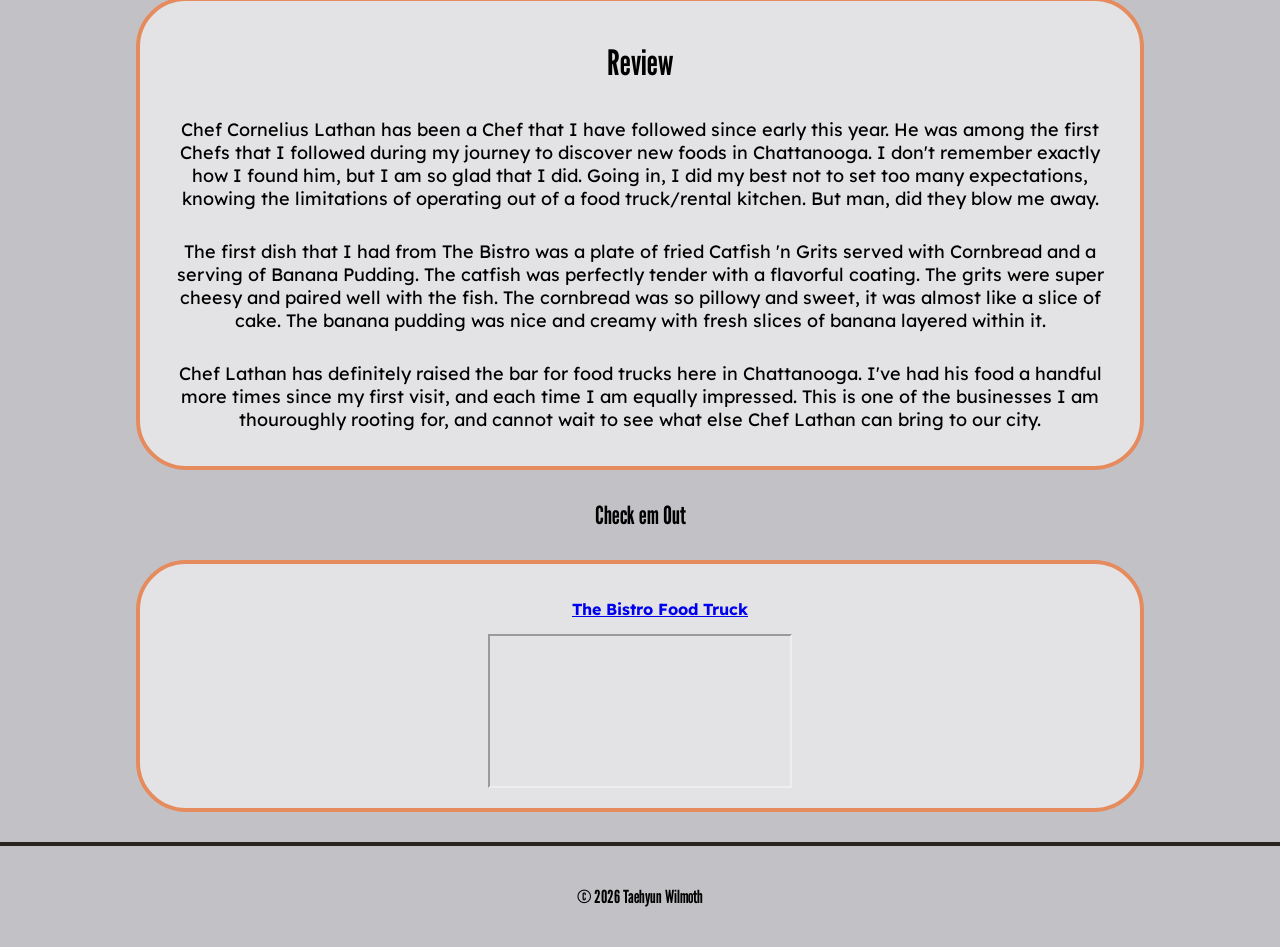
<file: FinalProject/CL.html>
<!DOCTYPE html>
<html lang="en">
<head>
    <meta charset="UTF-8">
    <meta name="viewport" content="width=device-width, initial-scale=1.0">
    <title>Cornelius Lathan</title>
    <link rel="icon" type="image/x-icon" href="images/favicon.ico">
    <link rel="preconnect" href="https://fonts.googleapis.com">
    <link rel="preconnect" href="https://fonts.gstatic.com" crossorigin>
    <link href="https://fonts.googleapis.com/css2?family=League+Gothic&family=Lexend:wght@100..900&display=swap" rel="stylesheet">
    <link rel="stylesheet" href="css/styles.css">
</head>
<body>
    <header>
        <img src="images/banner.png" alt="Local Hits - A Review on Chefs in the Chattanooga Area">
    </header>
<div id="nav">
<nav>
    <ul>
        <li><a href=index.html>Home</a></li>
        <li><a href=DS.html>Chef David Sherrill</a></li>
        <li><a href=JCA.html>Chef John-Carter Ayanna</a></li>
        <li><a href=CL.html>Chef Cornelius Lathan</a></li>
        <li><a href=EW.html>Chef Erick Wood</a></li>
    </ul>
</nav>
</div>
<main>
<h1>Chef Cornelius Lathan</h1>
<img class="img_style4" src="images/CL.png" alt="Chef Cornelius Lathan">
<div class="container">
<h2>About the Chef - The Bistro</h2>
    <p>
Chef Cornelius Lathan comes from the heart of Chattanooga, growing up in the Oak Grove neighborhood downtown. Having discovered his love for cooking at an early age, he decided to gain formal training through a program at Culinard (now closed) in 2013.
</p>
<p>
Chef Lathan continued his journey as "The Bistro Cooking Show" on Youtube back in 2020, during the pandemic. After gaining traction with his online cooking show, he founded his own catering company called "Rileigh & Company" in 2021.
    </p>
<p>
In 2023, The Bistro Food Truck made its debut at the Food Truck Festival & Expo hosted at The Kitchen Incubator of Chattanooga. Specializing Soul Food with influences of French and Mexican cuisine, since opening his truck, Chef Lathan has been kept busy serving his customers and selling out almost every Wednesday. 
</p>
</div>
<div class="col_img32">
    <img class="img_style3" src="images/bistrofood1.png" alt="Food">
    <img class="img_style3" src="images/thebistrotruck.png" alt="food truck">
    <img class="img_style3" src="images/bistrofood2.png" alt="more food">
</div>
<div class="container">
<h2>Review</h2>
    <p>
Chef Cornelius Lathan has been a Chef that I have followed since early this year. He was among the first Chefs that I followed during my journey to discover new foods in Chattanooga. I don't remember exactly how I found him, but I am so glad that I did. Going in, I did my best not to set too many expectations, knowing the limitations of operating out of a food truck/rental kitchen. But man, did they blow me away.
    </p>
    <p>
The first dish that I had from The Bistro was a plate of fried Catfish 'n Grits served with Cornbread and a serving of Banana Pudding. The catfish was perfectly tender with a flavorful coating. The grits were super cheesy and paired well with the fish. The cornbread was so pillowy and sweet, it was almost like a slice of cake. The banana pudding was nice and creamy with fresh slices of banana layered within it. 
    </p>
    <p>
Chef Lathan has definitely raised the bar for food trucks here in Chattanooga. I've had his food a handful more times since my first visit, and each time I am equally impressed. This is one of the businesses I am thouroughly rooting for, and cannot wait to see what else Chef Lathan can bring to our city.
    </p>
</div>
<h3>Check em Out</h3>
<div class="container">
<div class="links">
    <ul>
        <li><a href="https://thebistrofoodtruck.com/" target="_blank">The Bistro Food Truck</a></li>
    </ul>
</div>
<div class="video">
<iframe src="https://www.youtube.com/embed/47wweaIfQKY?si=bQXJyBgaGi3Qxlrv" title="YouTube video player" allow="accelerometer; autoplay; clipboard-write; encrypted-media; gyroscope; picture-in-picture; web-share" referrerpolicy="strict-origin-when-cross-origin" allowfullscreen></iframe>
</div>
</div>
</main>
<footer>&copy; 2026 Taehyun Wilmoth</footer>
</body>
</html>
</file>
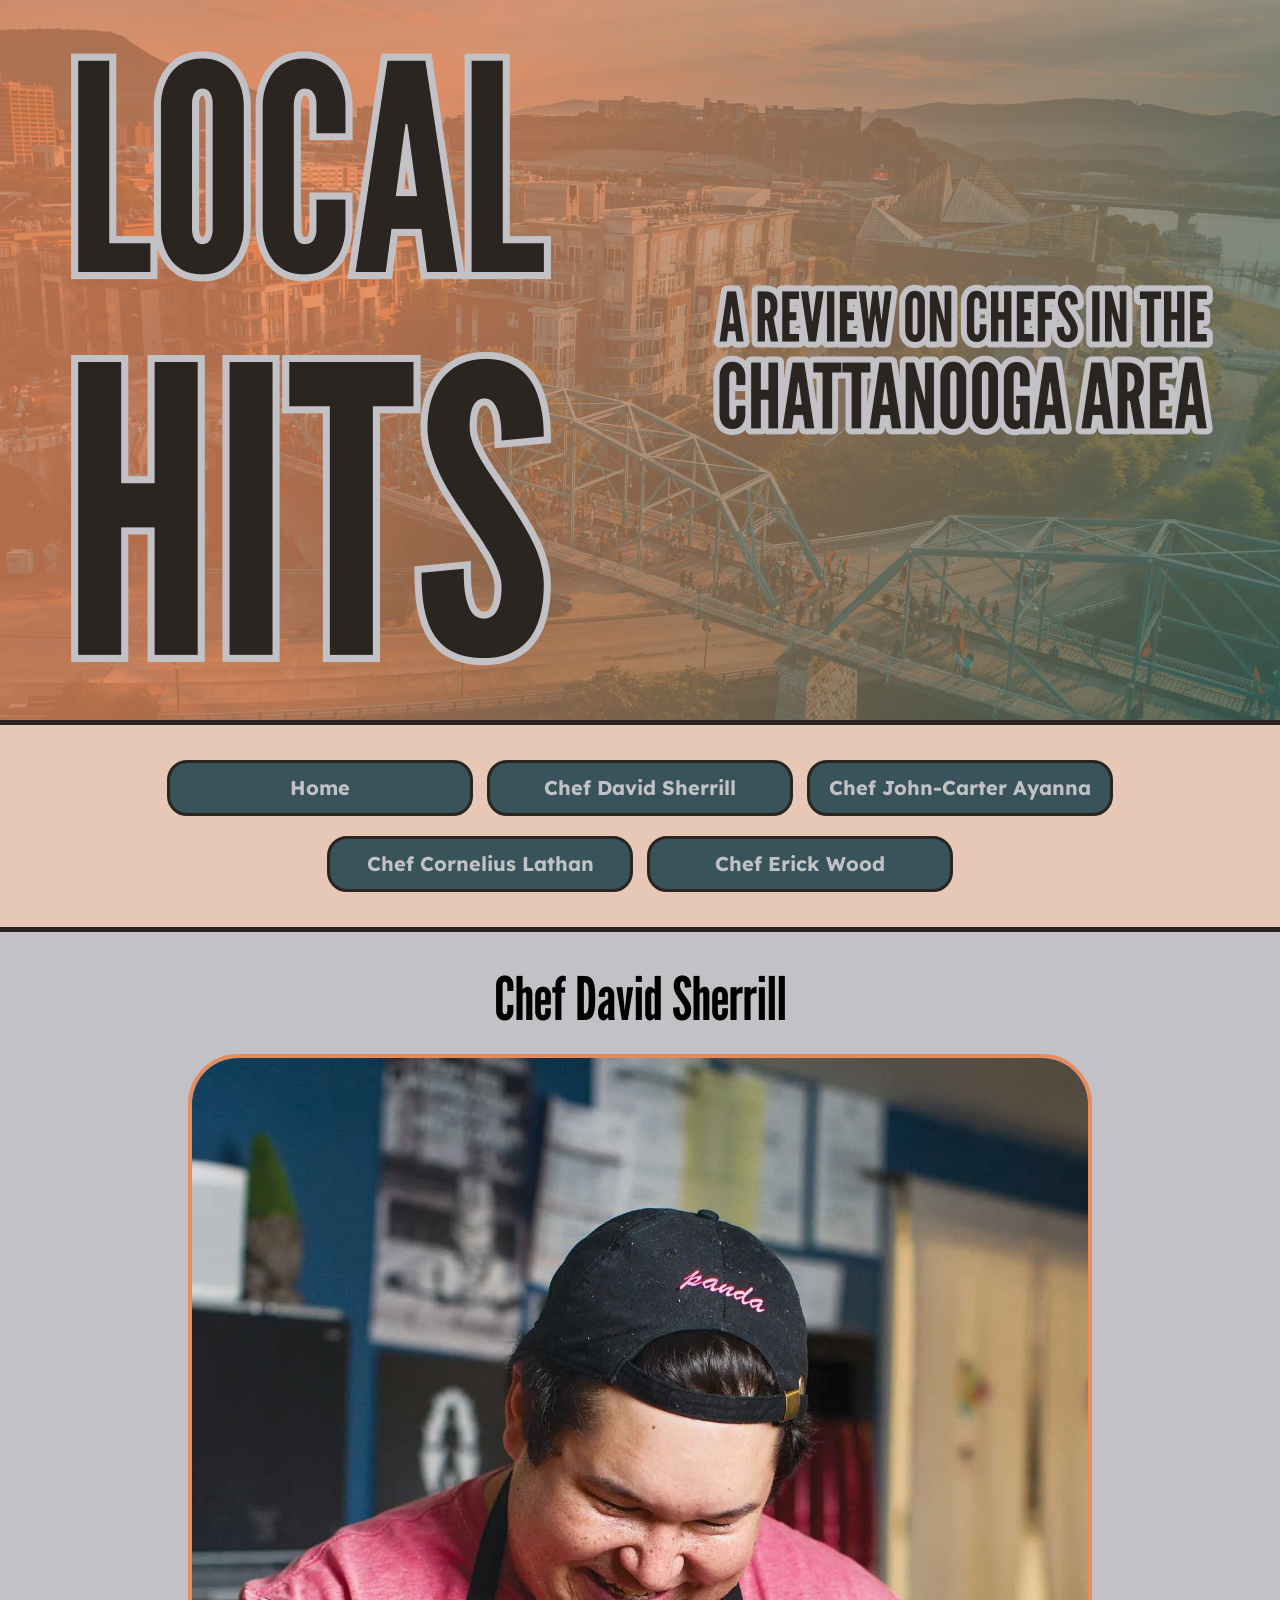
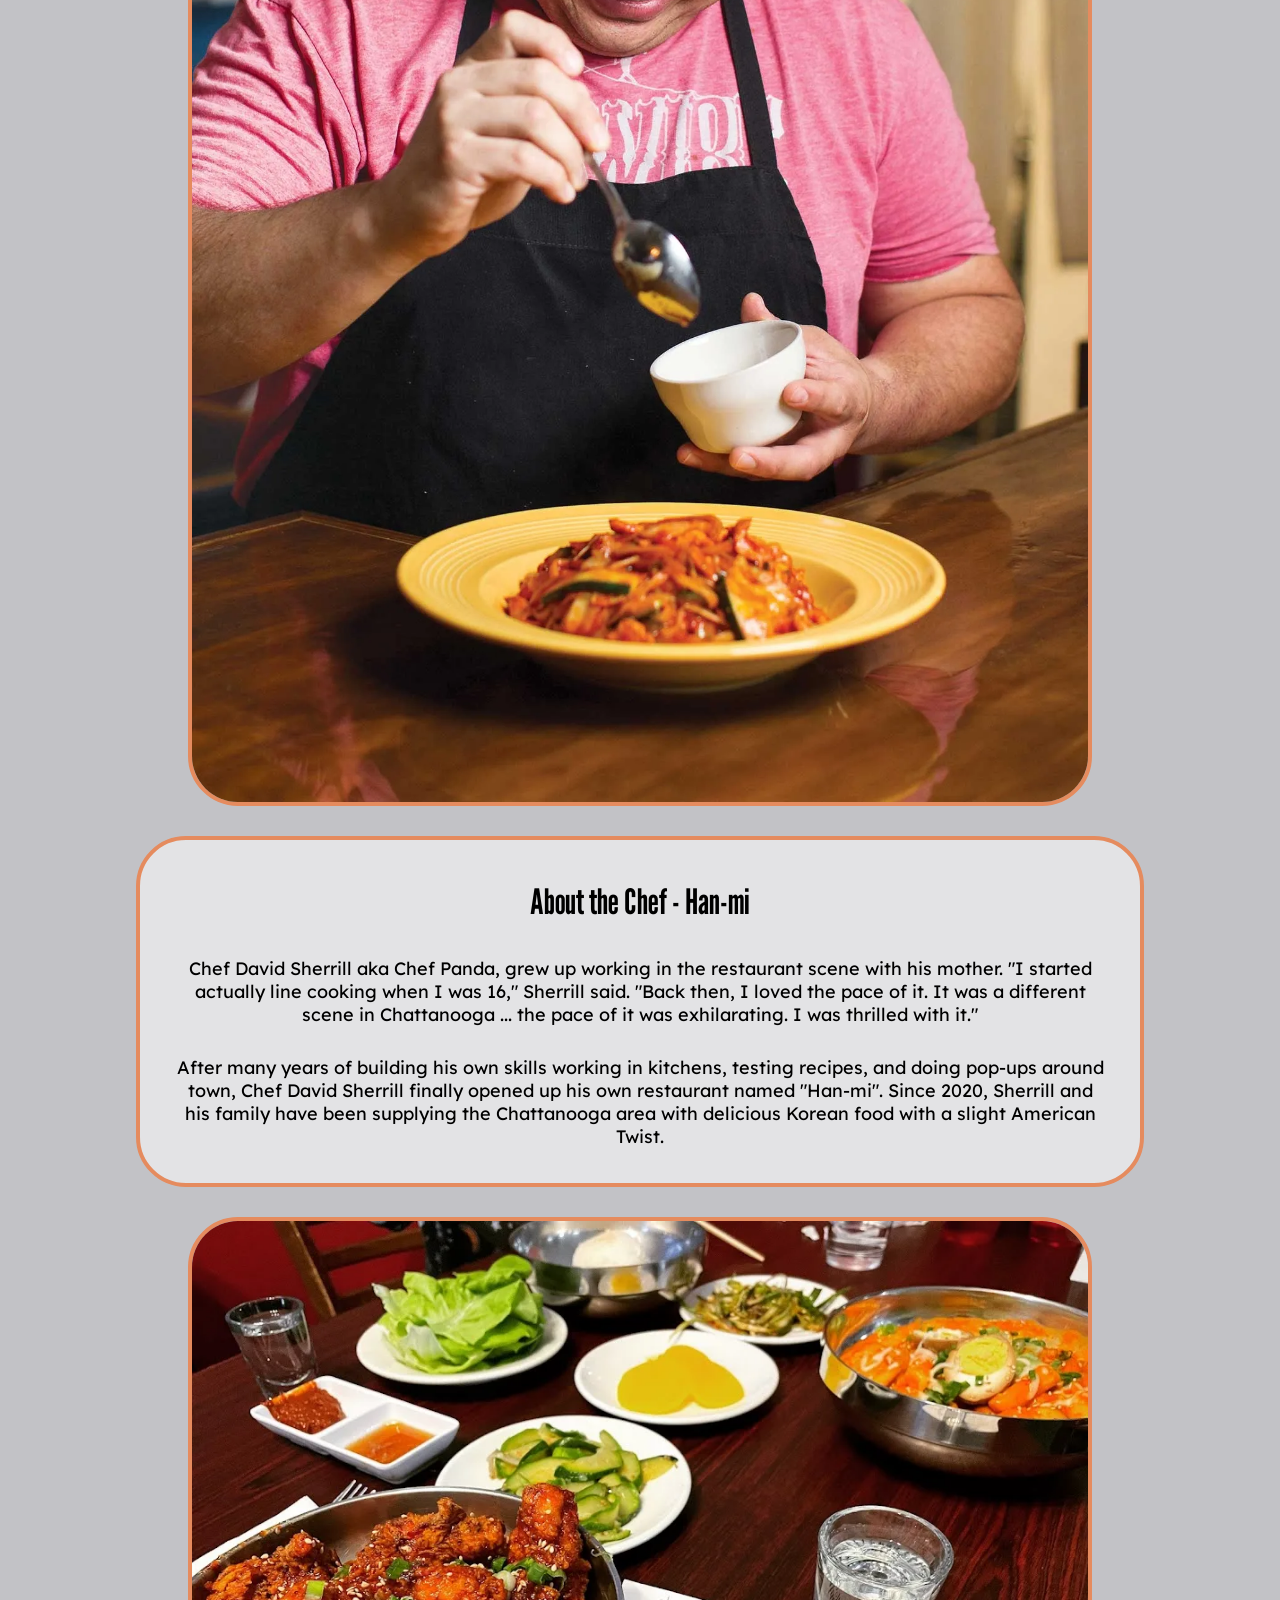
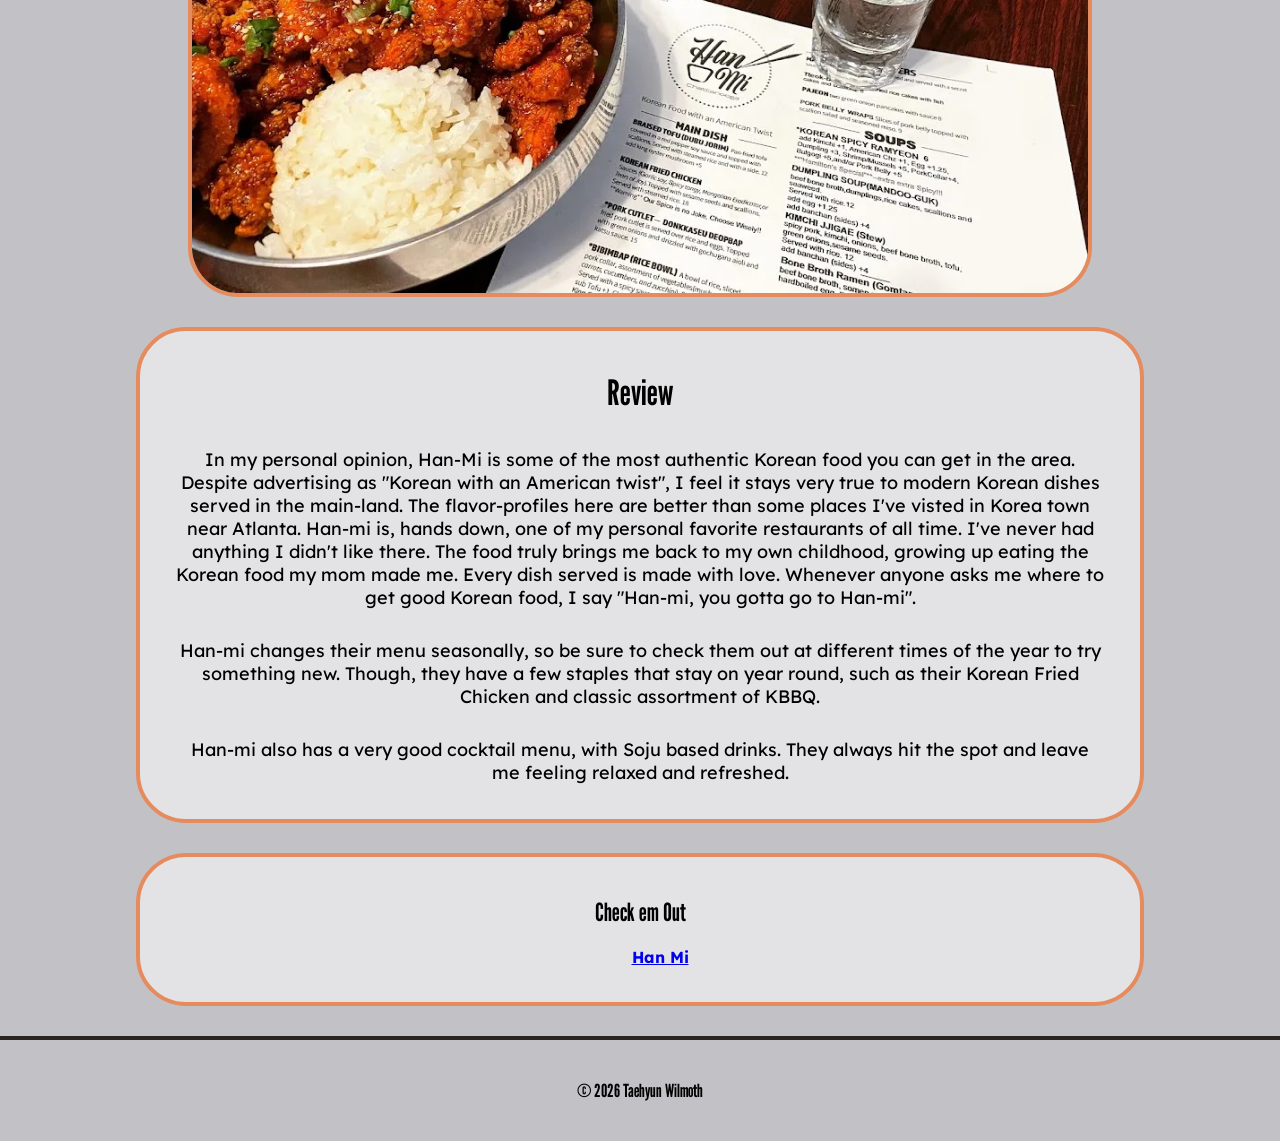
<file: FinalProject/DS.html>
<!DOCTYPE html>
<html lang="en">
<head>
    <meta charset="UTF-8">
    <meta name="viewport" content="width=device-width, initial-scale=1.0">
    <title>David Sherrill</title>
    <link rel="icon" type="image/x-icon" href="images/favicon.ico">
    <link rel="preconnect" href="https://fonts.googleapis.com">
    <link rel="preconnect" href="https://fonts.gstatic.com" crossorigin>
    <link href="https://fonts.googleapis.com/css2?family=League+Gothic&family=Lexend:wght@100..900&display=swap" rel="stylesheet">
    <link rel="stylesheet" href="css/styles.css">
</head>
<body>
    <header>
        <img src="images/banner.png" alt="Local Hits - A Review on Chefs in the Chattanooga Area">
    </header>
<div id="nav">
<nav>
    <ul>
        <li><a href=index.html>Home</a></li>
        <li><a href=DS.html>Chef David Sherrill</a></li>
        <li><a href=JCA.html>Chef John-Carter Ayanna</a></li>
        <li><a href=CL.html>Chef Cornelius Lathan</a></li>
        <li><a href=EW.html>Chef Erick Wood</a></li>
    </ul>
</nav>
</div>
<main>
<h1>Chef David Sherrill</h1>
<img class="img_style" src="images/davidsherrill.png" alt="Image of Chef David Sherrill aka Chef Panda">
<div class="container">
<h2>About the Chef - Han-mi</h2>
    <p>
Chef David Sherrill aka Chef Panda, grew up working in the restaurant scene with his mother. "I started actually line cooking when I was 16," Sherrill said. "Back then, I loved the pace of it. It was a different scene in Chattanooga ... the pace of it was exhilarating. I was thrilled with it."
    </p>
    <p>
After many years of building his own skills working in kitchens, testing recipes, and doing pop-ups around town, Chef David Sherrill finally opened up his own restaurant named "Han-mi". Since 2020, Sherrill and his family have been supplying the Chattanooga area with delicious Korean food with a slight American Twist.
    </p>
</div>
<img class="img_style" src="images/hanmifood.png" alt="Image of a table full of Korean main and side dishes">
<div class="container">
<h2>Review</h2>
    <p>
In my personal opinion, Han-Mi is some of the most authentic Korean food you can get in the area. Despite advertising as "Korean with an American twist", I feel it stays very true to modern Korean dishes served in the main-land. The flavor-profiles here are better than some places I've visted in Korea town near Atlanta. Han-mi is, hands down, one of my personal favorite restaurants of all time. I've never had anything I didn't like there. The food truly brings me back to my own childhood, growing up eating the Korean food my mom made me. Every dish served is made with love. Whenever anyone asks me where to get good Korean food, I say "Han-mi, you gotta go to Han-mi". 
    </p>
    <p>
Han-mi changes their menu seasonally, so be sure to check them out at different times of the year to try something new. Though, they have a few staples that stay on year round, such as their Korean Fried Chicken and classic assortment of KBBQ. 
    </p>
    <p>
Han-mi also has a very good cocktail menu, with Soju based drinks. They always hit the spot and leave me feeling relaxed and refreshed.
    </p>
</div>
<div class="container">
<h3>Check em Out</h3>
<div class="links">
    <ul>
        <li><a href="https://hanmichatt.com/" target="_blank">Han Mi</a></li>
    </ul>
</div>
</div>
</main>
<footer>&copy; 2026 Taehyun Wilmoth</footer>
</body>
</html>
</file>
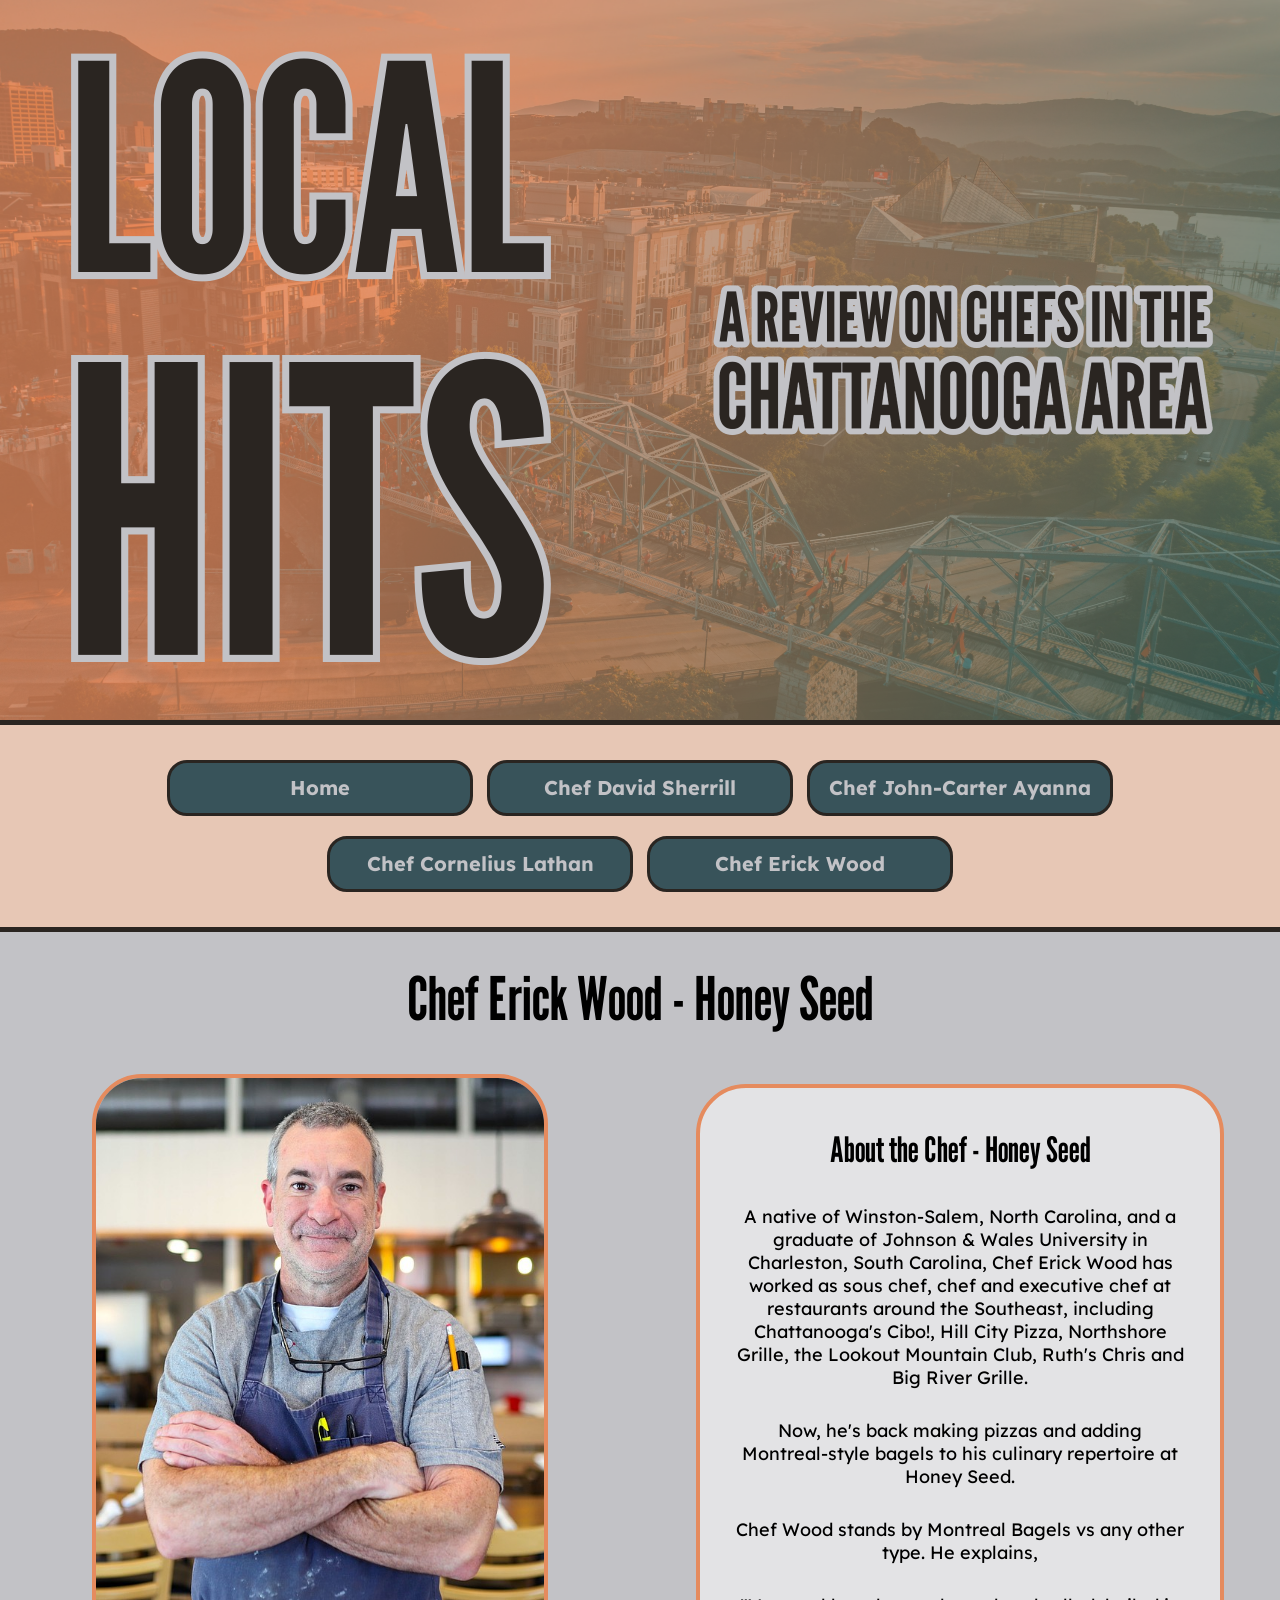
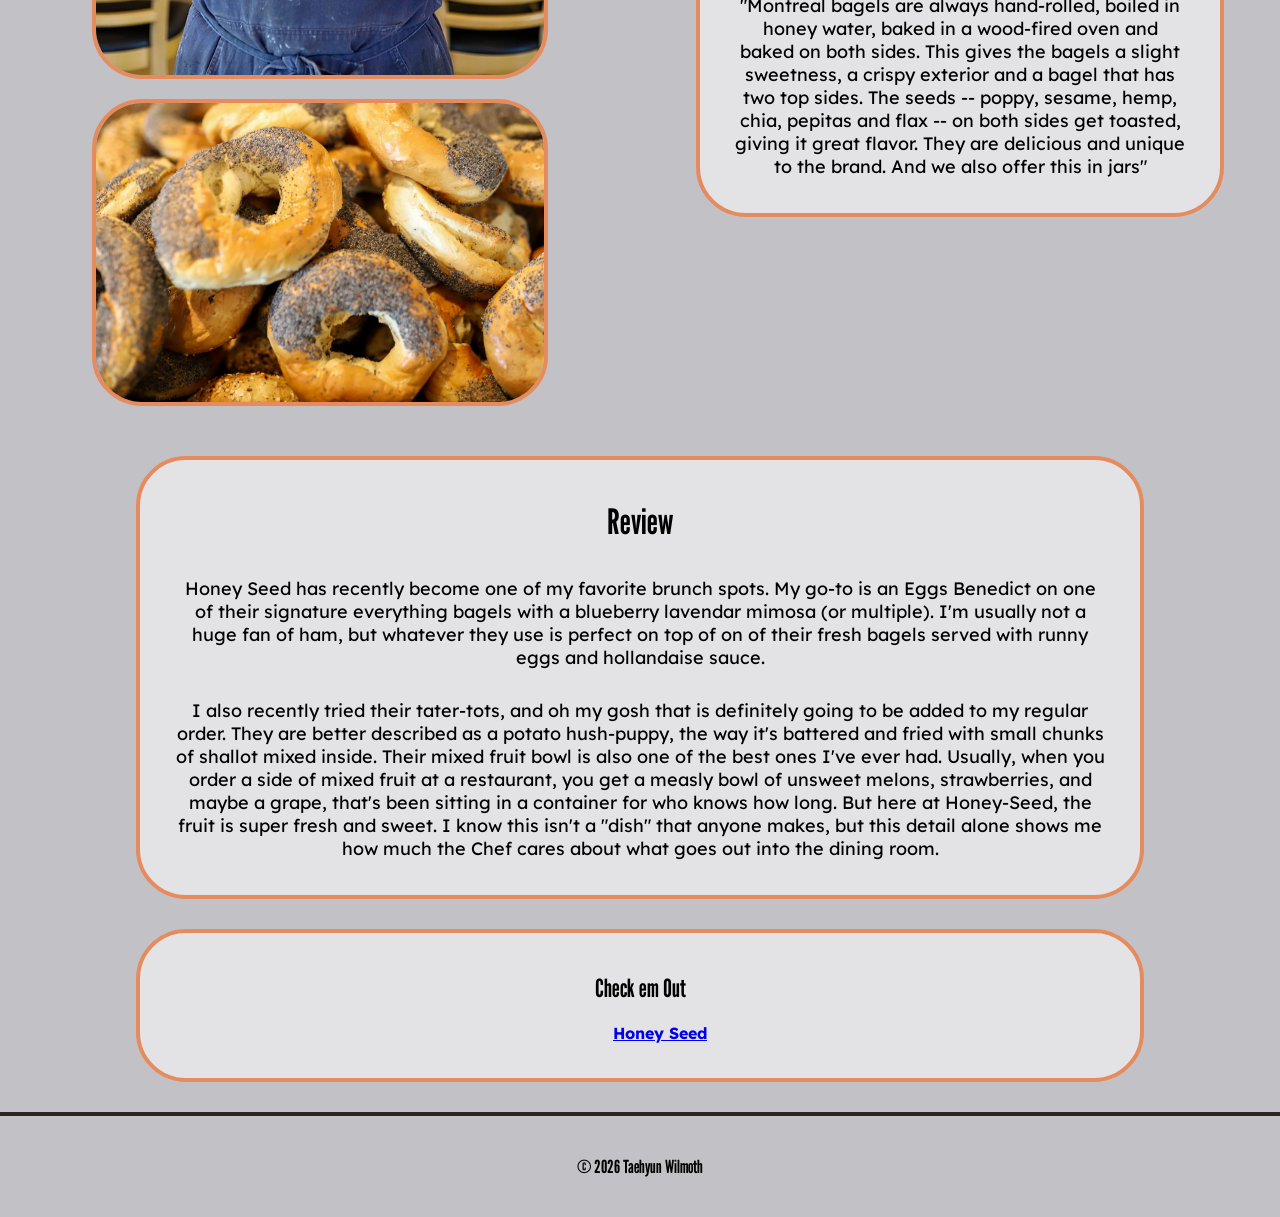
<file: FinalProject/EW.html>
<!DOCTYPE html>
<html lang="en">
<head>
    <meta charset="UTF-8">
    <meta name="viewport" content="width=device-width, initial-scale=1.0">
    <title>Erick Wood</title>
    <link rel="icon" type="image/x-icon" href="images/favicon.ico">
    <link rel="preconnect" href="https://fonts.googleapis.com">
    <link rel="preconnect" href="https://fonts.gstatic.com" crossorigin>
    <link href="https://fonts.googleapis.com/css2?family=League+Gothic&family=Lexend:wght@100..900&display=swap" rel="stylesheet">
    <link rel="stylesheet" href="css/styles.css">
</head>
<body>
<main>
    <header>
        <img src="images/banner.png" alt="Local Hits - A Review on Chefs in the Chattanooga Area">
    </header>
<div id="nav">
<nav>
    <ul>
        <li><a href=index.html>Home</a></li>
        <li><a href=DS.html>Chef David Sherrill</a></li>
        <li><a href=JCA.html>Chef John-Carter Ayanna</a></li>
        <li><a href=CL.html>Chef Cornelius Lathan</a></li>
        <li><a href=EW.html>Chef Erick Wood</a></li>
    </ul>
</nav>
</div>
<h1>Chef Erick Wood - Honey Seed</h1>
<div class="flexcont">
<section>
<img class="img_style" src="images/EW.png" alt="Chef Erick Wood">
<img class="img_style" src="images/bagels.png" alt="Bagels from Honey Seed">
</section>
<aside>
    <div class="container">
<h2>About the Chef - Honey Seed</h2>
    <p>
A native of Winston-Salem, North Carolina, and a graduate of Johnson & Wales University in Charleston, South Carolina, Chef Erick Wood has worked as sous chef, chef and executive chef at restaurants around the Southeast, including Chattanooga's Cibo!, Hill City Pizza, Northshore Grille, the Lookout Mountain Club, Ruth's Chris and Big River Grille. 
</p>
<p>
Now, he's back making pizzas and adding Montreal-style bagels to his culinary repertoire at Honey Seed.
    </p>
    <p>
Chef Wood stands by Montreal Bagels vs any other type. He explains, 
</p>
<p>
"Montreal bagels are always hand-rolled, boiled in honey water, baked in a wood-fired oven and baked on both sides. This gives the bagels a slight sweetness, a crispy exterior and a bagel that has two top sides. The seeds -- poppy, sesame, hemp, chia, pepitas and flax -- on both sides get toasted, giving it great flavor. They are delicious and unique to the brand. And we also offer this in jars"
    </p>
</div>
</aside>
</div>
<div class="container">
    <h2>Review</h2>
    <p>
Honey Seed has recently become one of my favorite brunch spots. My go-to is an Eggs Benedict on one of their signature everything bagels with a blueberry lavendar mimosa (or multiple). I'm usually not a huge fan of ham, but whatever they use is perfect on top of on of their fresh bagels served with runny eggs and hollandaise sauce. 
</p>
<p>
I also recently tried their tater-tots, and oh my gosh that is definitely going to be added to my regular order. They are better described as a potato hush-puppy, the way it's battered and fried with small chunks of shallot mixed inside. Their mixed fruit bowl is also one of the best ones I've ever had. Usually, when you order a side of mixed fruit at a restaurant, you get a measly bowl of unsweet melons, strawberries, and maybe a grape, that's been sitting in a container for who knows how long. But here at Honey-Seed, the fruit is super fresh and sweet. I know this isn't a "dish" that anyone makes, but this detail alone shows me how much the Chef cares about what goes out into the dining room. 
    </p>
</div>
<div class="container">
<h3>Check em Out</h3>
<div class="links">
    <ul>
        <li><a href="https://www.honeyseedchatt.com/" target="_blank">Honey Seed</a></li>
    </ul>
</div>
</div>
</main>
<footer>&copy; 2026 Taehyun Wilmoth</footer>
</body>
</html>
</file>
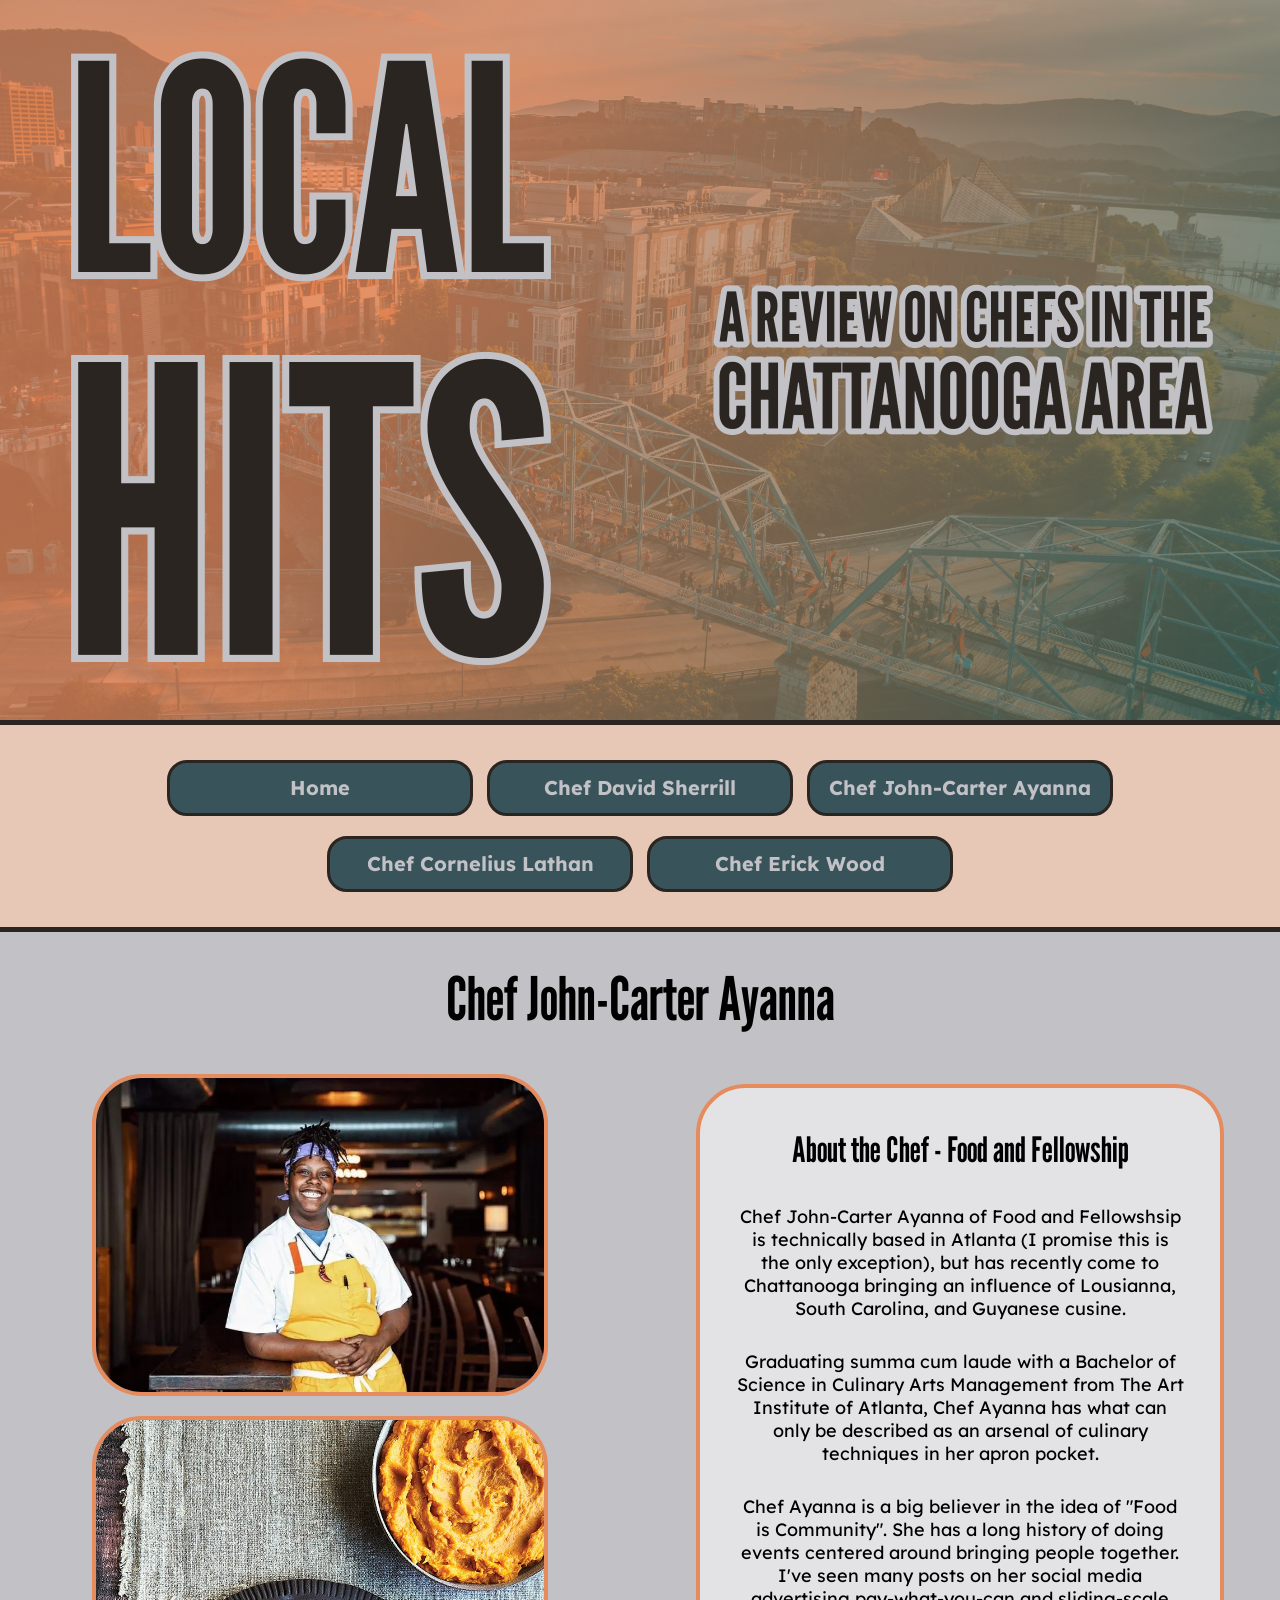
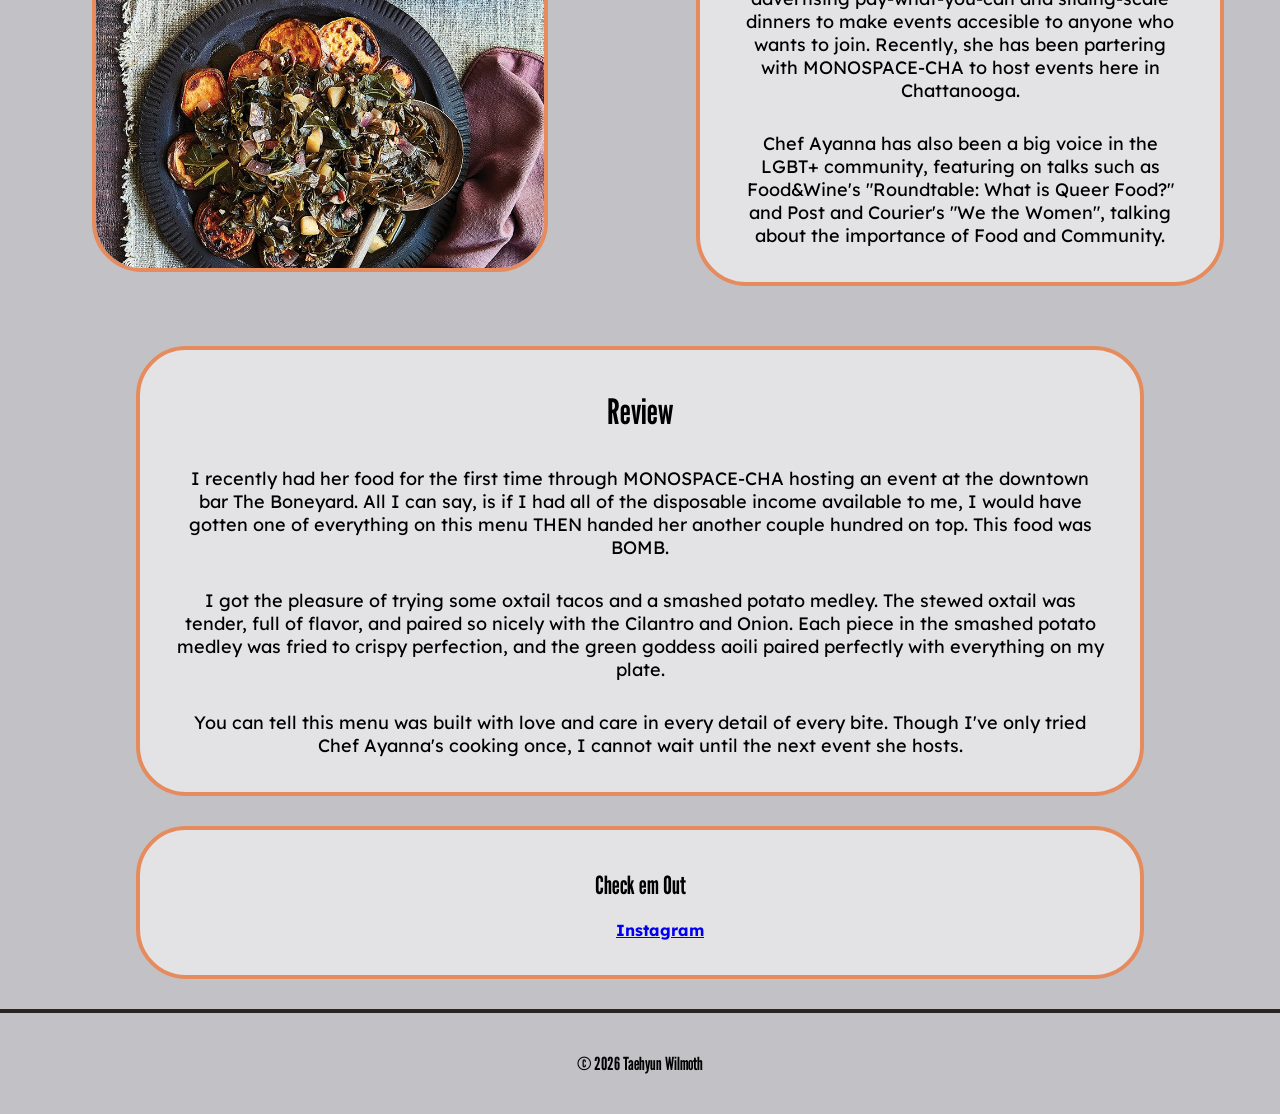
<file: FinalProject/JCA.html>
<!DOCTYPE html>
<html lang="en">
<head>
    <meta charset="UTF-8">
    <meta name="viewport" content="width=device-width, initial-scale=1.0">
    <title>John-Carter Ayanna</title>
    <link rel="icon" type="image/x-icon" href="images/favicon.ico">
    <link rel="preconnect" href="https://fonts.googleapis.com">
    <link rel="preconnect" href="https://fonts.gstatic.com" crossorigin>
    <link href="https://fonts.googleapis.com/css2?family=League+Gothic&family=Lexend:wght@100..900&display=swap" rel="stylesheet">
    <link rel="stylesheet" href="css/styles.css">
</head>
<body>
    <header>
        <img src="images/banner.png" alt="Local Hits - A Review on Chefs in the Chattanooga Area">
    </header>
<div id="nav">
<nav>
    <ul>
        <li><a href=index.html>Home</a></li>
        <li><a href=DS.html>Chef David Sherrill</a></li>
        <li><a href=JCA.html>Chef John-Carter Ayanna</a></li>
        <li><a href=CL.html>Chef Cornelius Lathan</a></li>
        <li><a href=EW.html>Chef Erick Wood</a></li>
    </ul>
</nav>
</div>
<main>
<h1>Chef John-Carter Ayanna</h1>
<div class="flexcont">
<section>
<img class="img_style" src="images/JCA.png" alt="Photo of Chef John-Carter Ayanna">
<img class="img_style" src="images/collardgreens.png" alt="Collard Greens made by Chef John-Carter Ayanna">
</section>
<aside>
<div class="container">
<h2>About the Chef - Food and Fellowship</h2>
    <p>
Chef John-Carter Ayanna of Food and Fellowshsip is technically based in Atlanta (I promise this is the only exception), but has recently come to Chattanooga bringing an influence of Lousianna, South Carolina, and Guyanese cusine. 
    </p>
    <p>
Graduating summa cum laude with a Bachelor of Science in Culinary Arts Management from The Art Institute of Atlanta, Chef Ayanna has what can only be described as an arsenal of culinary techniques in her apron pocket. 
    </p>
    <p>
Chef Ayanna is a big believer in the idea of "Food is Community". She has a long history of doing events centered around bringing people together. I've seen many posts on her social media advertising pay-what-you-can and sliding-scale dinners to make events accesible to anyone who wants to join. Recently, she has been partering with MONOSPACE-CHA to host events here in Chattanooga.
</p>
<p>
Chef Ayanna has also been a big voice in the LGBT+ community, featuring on talks such as Food&Wine's "Roundtable: What is Queer Food?" and Post and Courier's "We the Women", talking about the importance of Food and Community.
    </p>
</div>
</aside>
</div>
<div class="container">
<h2>Review</h2>
    <p>
I recently had her food for the first time through MONOSPACE-CHA hosting an event at the downtown bar The Boneyard. All I can say, is if I had all of the disposable income available to me, I would have gotten one of everything on this menu THEN handed her another couple hundred on top. This food was BOMB. 
    </p>
    <p>
I got the pleasure of trying some oxtail tacos and a smashed potato medley. The stewed oxtail was tender, full of flavor, and paired so nicely with the Cilantro and Onion. Each piece in the smashed potato medley was fried to crispy perfection, and the green goddess aoili paired perfectly with everything on my plate. 
    </p>
    <p>
You can tell this menu was built with love and care in every detail of every bite. Though I've only tried Chef Ayanna's cooking once, I cannot wait until the next event she hosts. 
    </p>
</div>
<div class="container">
<h3>Check em Out</h3>
<div class="links">
    <ul>
        <li><a href="https://www.instagram.com/foodandfellowship/" target="_blank">Instagram</a></li>
    </ul>
</div>
</div>
</main>
<footer>&copy; 2026 Taehyun Wilmoth</footer>
</body>
</html>
</file>
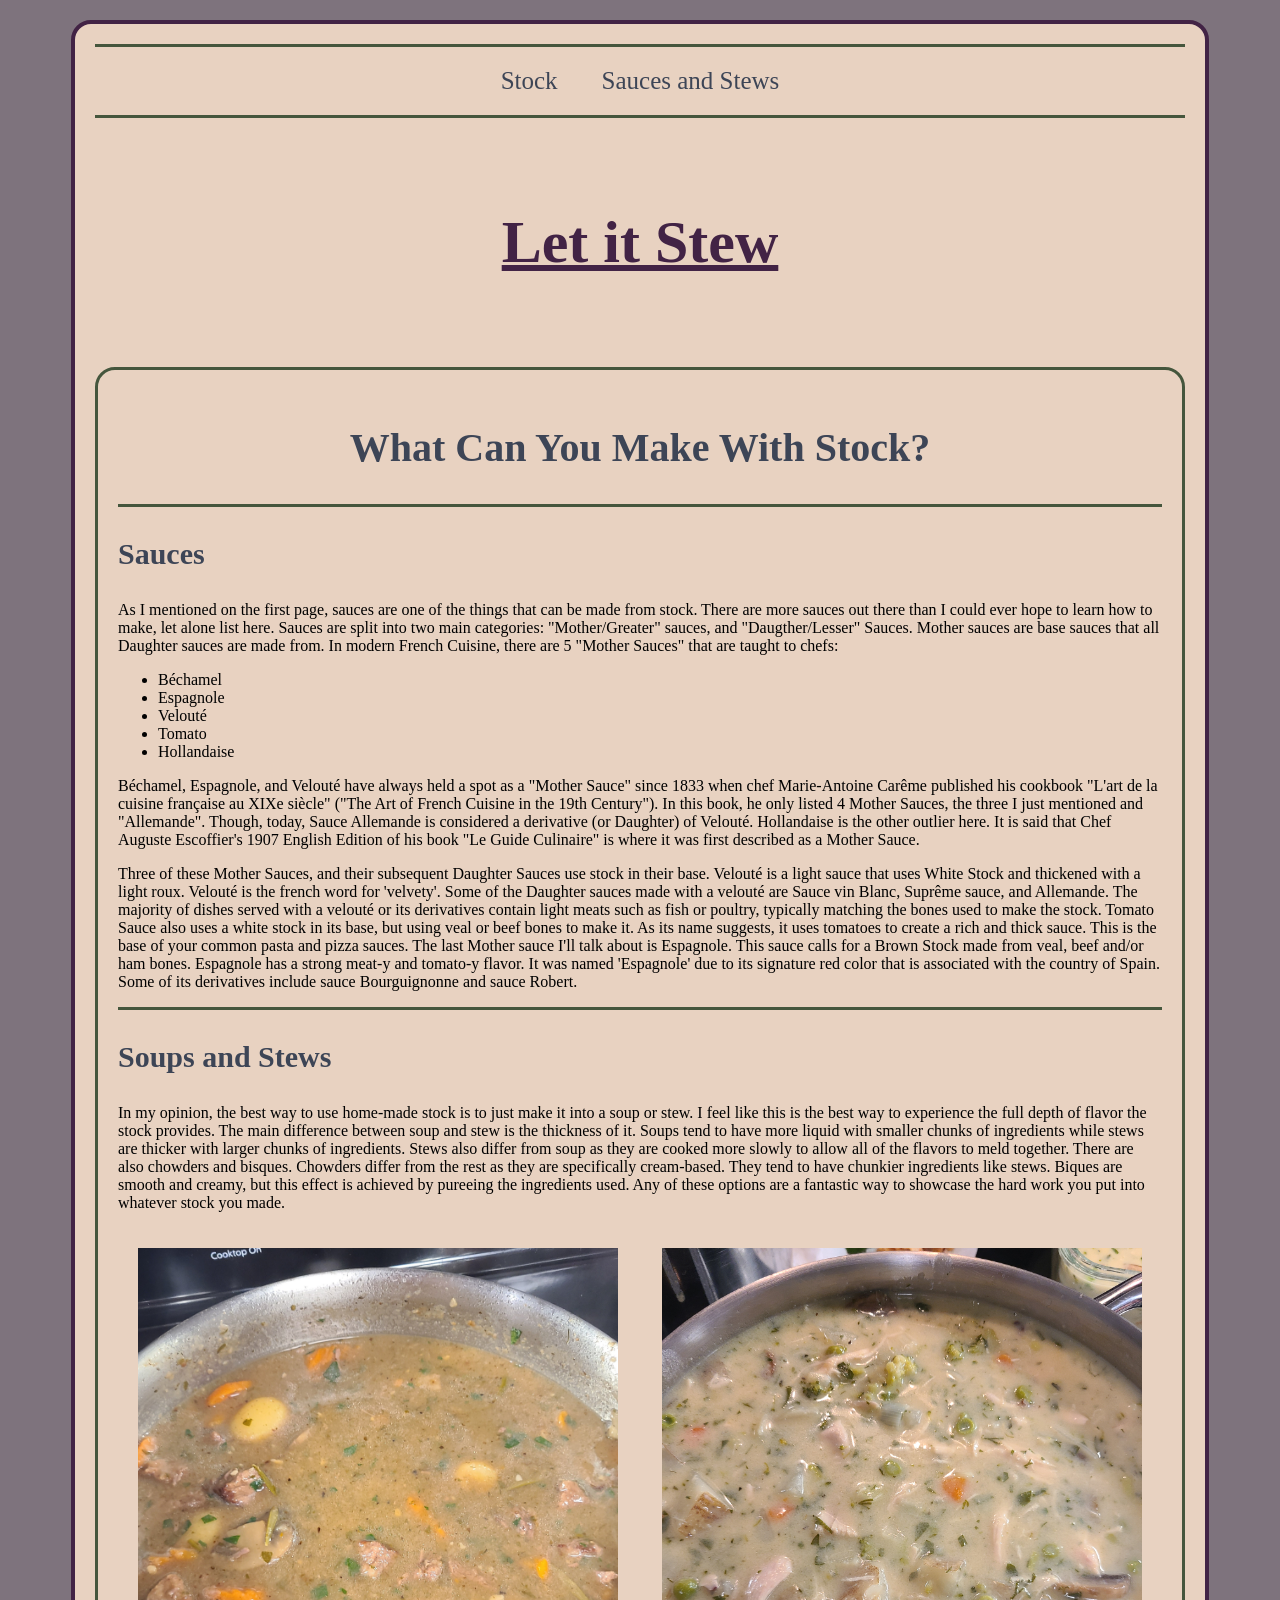
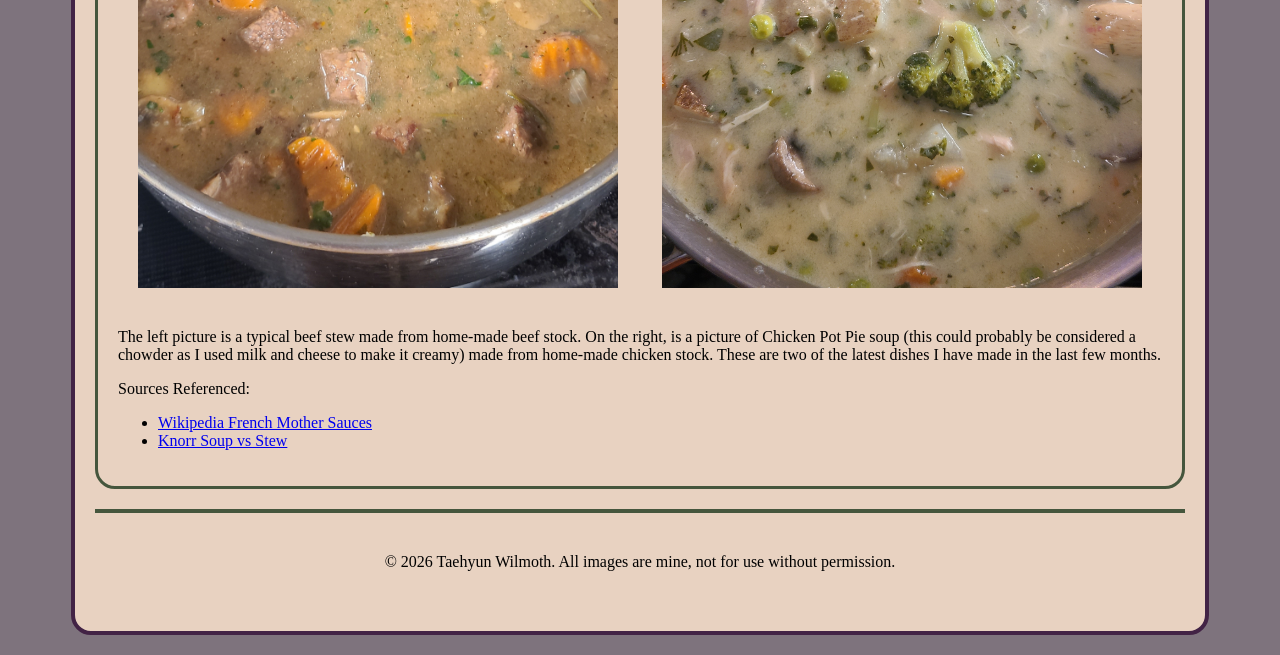
<file: Project2/stew.html>
<!DOCTYPE html>
<html lang="en">

<head>
    <meta charset="UTF-8">
    <meta name="viewport" content="width=device-width, initial-scale=1.0">
    <title>Stew</title>
    <link rel="stylesheet" href="css/styles.css">
</head>
<body>
    <div id="container">
        <nav>
            <a href="index.html">Stock</a>
            <a href="stew.html">Sauces and Stews</a>
        </nav>
        <header>
            <h1>Let it Stew</h1>
        </header>
        <main>
            <h2>What Can You Make With Stock?</h2>
            <hr>
                <h3>Sauces</h3>
            <p>As I mentioned on the first page, sauces are one of the things that can be made from stock. There are more sauces out there than I could ever hope to learn how to make, let alone list here. Sauces are split into two main categories: "Mother/Greater" sauces, and "Daugther/Lesser" Sauces. Mother sauces are base sauces that all Daughter sauces are made from. In modern French Cuisine, there are 5 "Mother Sauces" that are taught to chefs:</p>
                <ul>
                    <li>Béchamel</li>
                    <li>Espagnole</li>
                    <li>Velouté</li>
                    <li>Tomato</li>
                    <li>Hollandaise</li>
                </ul>
            <p>Béchamel, Espagnole, and Velouté have always held a spot as a "Mother Sauce" since 1833 when chef Marie-Antoine Carême published his cookbook "L'art de la cuisine française au XIXe siècle" ("The Art of French Cuisine in the 19th Century"). In this book, he only listed 4 Mother Sauces, the three I just mentioned and "Allemande". Though, today, Sauce Allemande is considered a derivative (or Daughter) of Velouté. Hollandaise is the other outlier here. It is said that Chef Auguste Escoffier's 1907 English Edition of his book "Le Guide Culinaire" is where it was first described as a Mother Sauce.</p>
            <p>Three of these Mother Sauces, and their subsequent Daughter Sauces use stock in their base. Velouté is a light sauce that uses White Stock and thickened with a light roux. Velouté is the french word for 'velvety'. Some of the Daughter sauces made with a velouté are Sauce vin Blanc, Suprême sauce, and Allemande. The majority of dishes served with a velouté or its derivatives contain light meats such as fish or poultry, typically matching the bones used to make the stock. Tomato Sauce also uses a white stock in its base, but using veal or beef bones to make it. As its name suggests, it uses tomatoes to create a rich and thick sauce. This is the base of your common pasta and pizza sauces. The last Mother sauce I'll talk about is Espagnole. This sauce calls for a Brown Stock made from veal, beef and/or ham bones. Espagnole has a strong meat-y and tomato-y flavor. It was named 'Espagnole' due to its signature red color that is associated with the country of Spain. Some of its derivatives include sauce Bourguignonne and sauce Robert.</p>
            <hr>
                <h3>Soups and Stews</h3>
            <p>In my opinion, the best way to use home-made stock is to just make it into a soup or stew. I feel like this is the best way to experience the full depth of flavor the stock provides. The main difference between soup and stew is the thickness of it. Soups tend to have more liquid with smaller chunks of ingredients while stews are thicker with larger chunks of ingredients. Stews also differ from soup as they are cooked more slowly to allow all of the flavors to meld together. There are also chowders and bisques. Chowders differ from the rest as they are specifically cream-based. They tend to have chunkier ingredients like stews. Biques are smooth and creamy, but this effect is achieved by pureeing the ingredients used. Any of these options are a fantastic way to showcase the hard work you put into whatever stock you made.</p>
            <div class="gallery2">
            <img class="img_style2" src="images/BeefStew.jpg" alt="Beef Stew">
            <img class="img_style2" src="images/potpiesoup.jpg" alt="Chicken Pot Pie Soup">
            </div>
        <p>The left picture is a typical beef stew made from home-made beef stock. On the right, is a picture of Chicken Pot Pie soup (this could probably be considered a chowder as I used milk and cheese to make it creamy) made from home-made chicken stock. These are two of the latest dishes I have made in the last few months.</p>
        <p>Sources Referenced:</p>
        <ul>
            <li><a href="https://en.wikipedia.org/wiki/French_mother_sauces">Wikipedia French Mother Sauces</a></li>
            <li><a href="https://www.knorr.com/us/en/tips-and-tricks/difference-between-soup-stew-chowder.html">Knorr Soup vs Stew</a></li>
        </ul>
        </main>
        <footer>&copy; 2026 Taehyun Wilmoth. All images are mine, not for use without permission.</footer>
    </div>
</body>
</html>
</file>
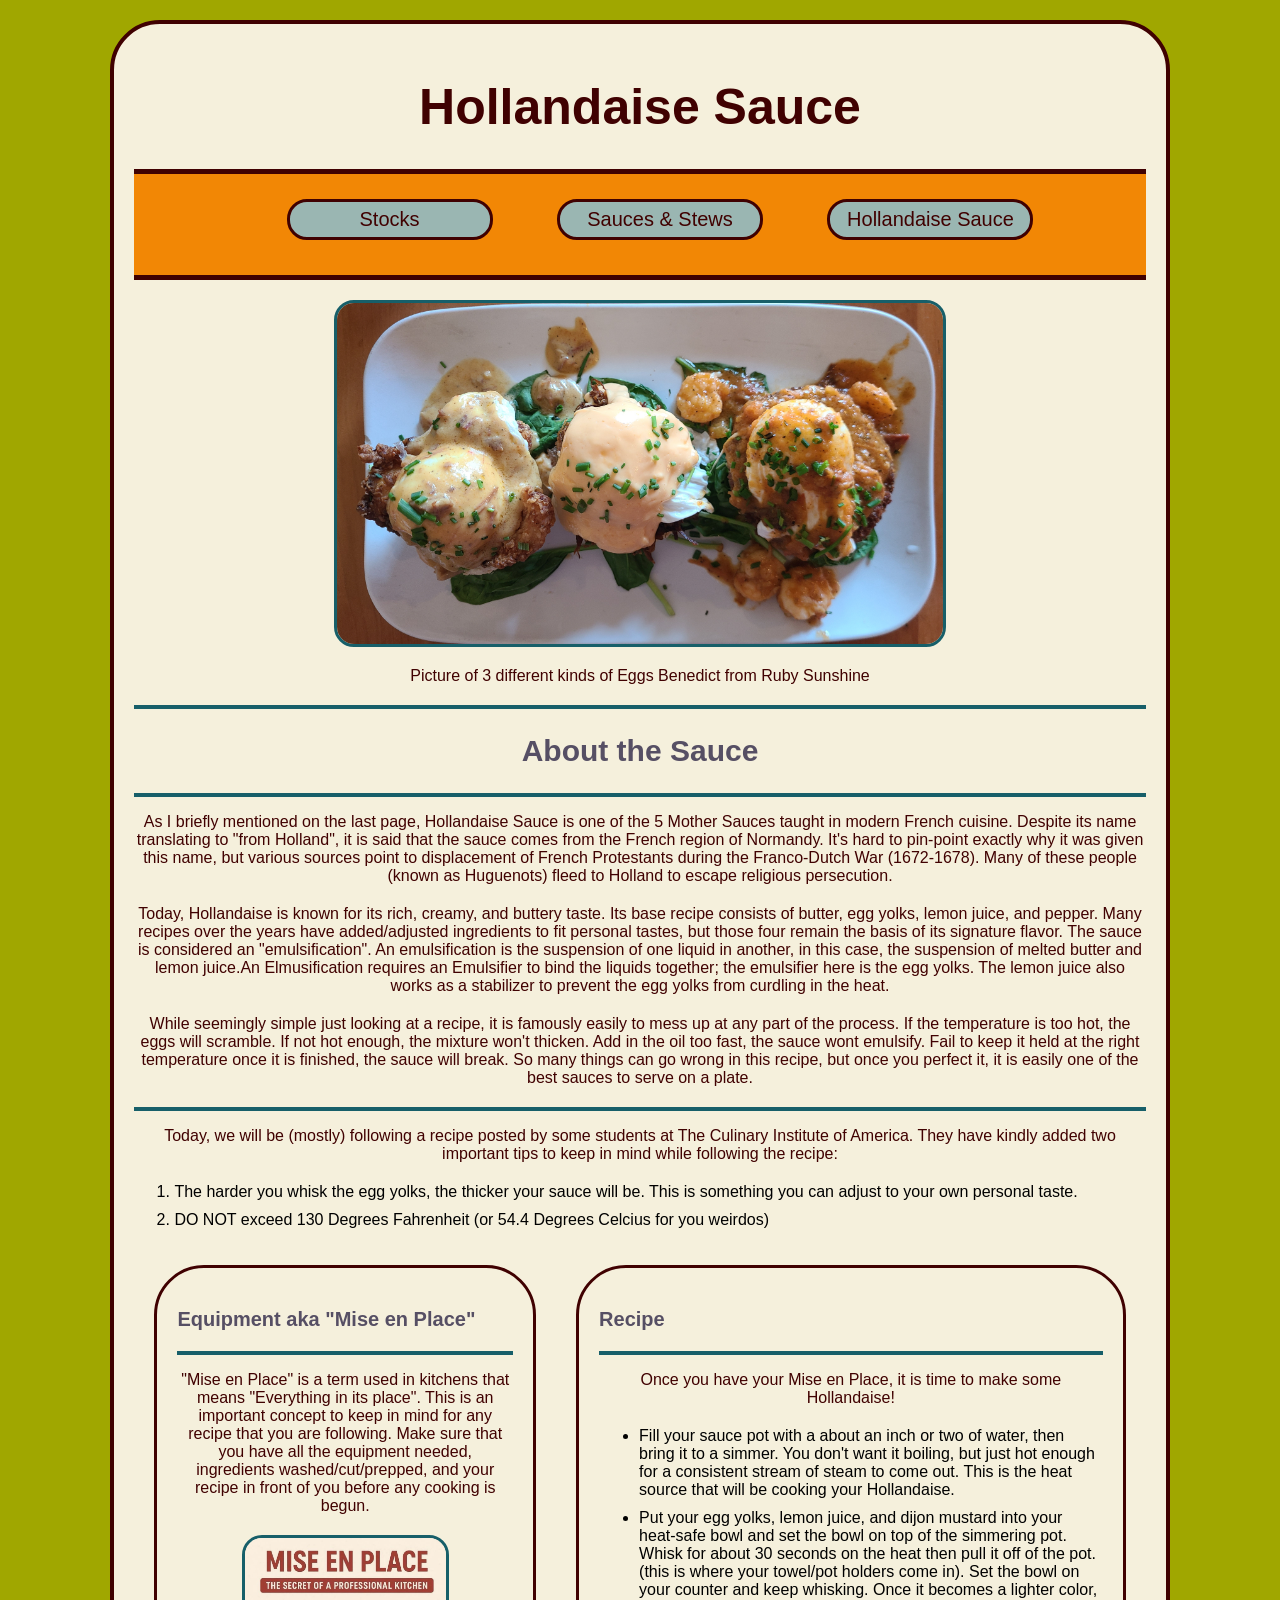
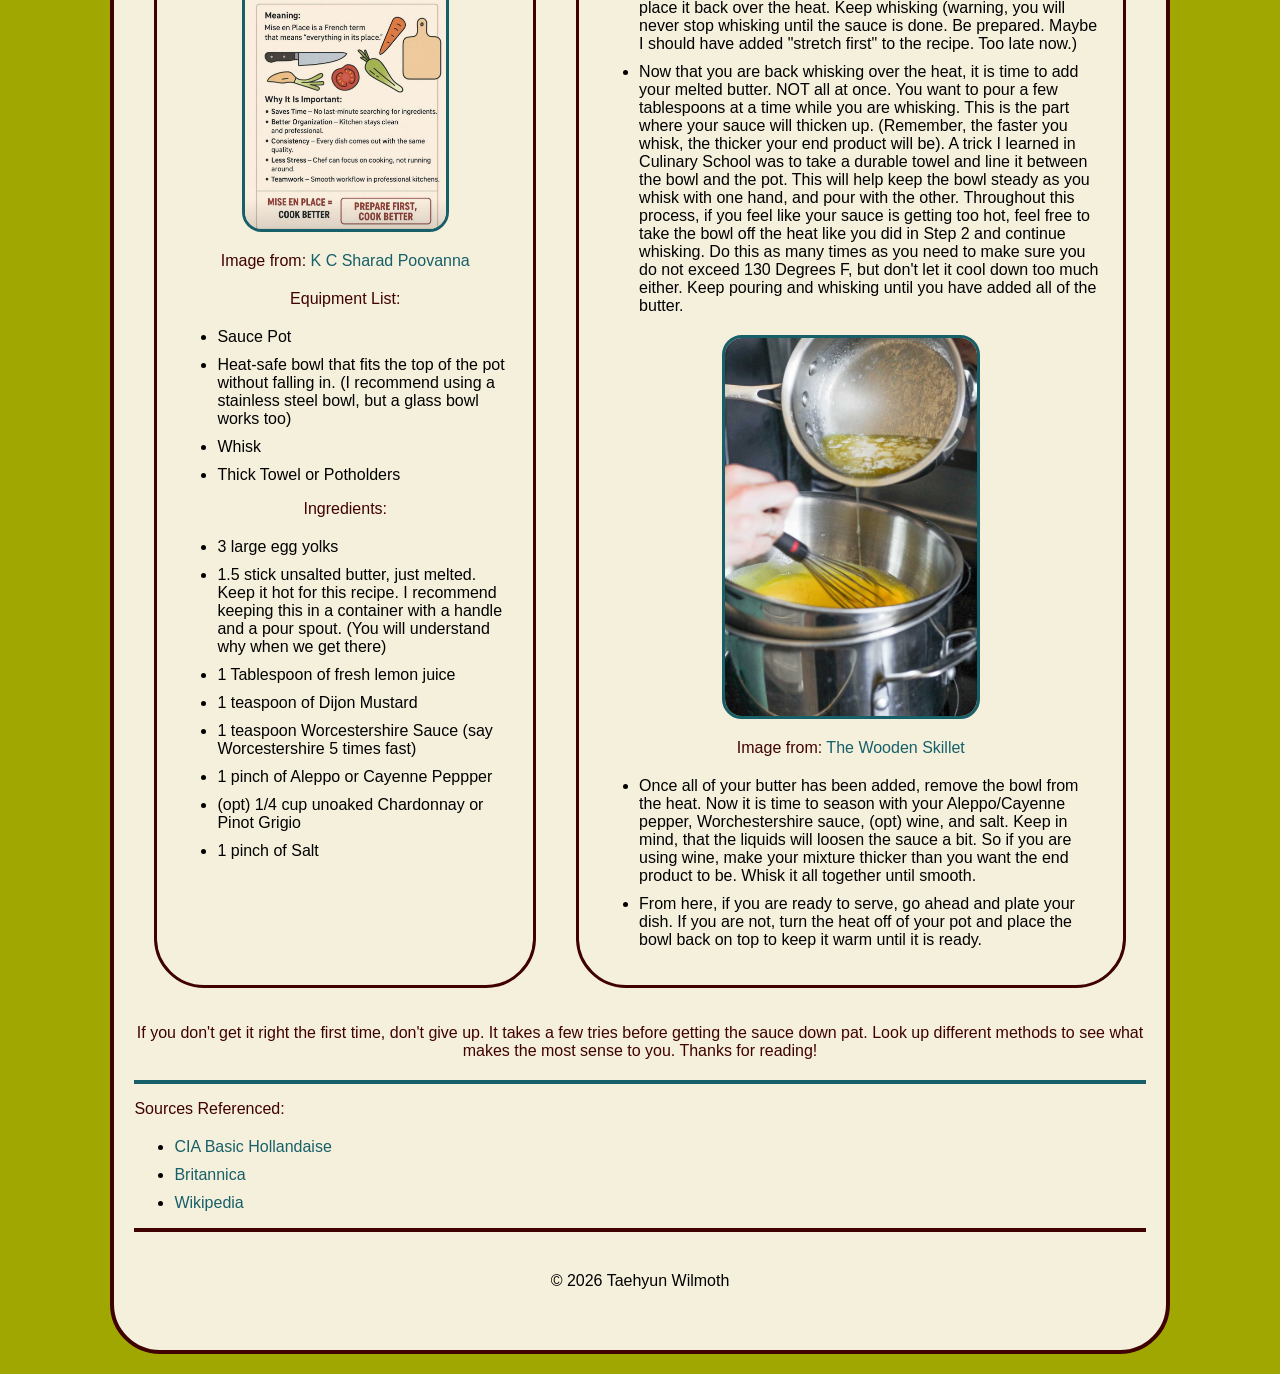
<file: Project3/hollandaise.html>
<!DOCTYPE html>
<html lang="en">

<head>
    <meta charset="UTF-8">
    <meta name="viewport" content="width=device-width, initial-scale=1.0">
    <title>Stew</title>
    <link rel="stylesheet" href="css/styles.css">
</head>
<body>
    <div id="container">
        <header>
            <h1>Hollandaise Sauce</h1>
        </header>
<div id="nav">
<nav>
    <ul>
        <li><a href="index.html">Stocks</a></li>
        <li><a href="stew.html">Sauces & Stews</a></li>
        <li><a href="hollandaise.html">Hollandaise Sauce</a></li>
    </ul>
</nav>
</div>
        <main>
    <img class="img_style3" src="images/EggsBenedict.jpg" alt="A plate of 3 different styles of eggs benedict from Ruby Sunshine.">
<p>Picture of 3 different kinds of Eggs Benedict from Ruby Sunshine</p>
<hr>
        <h2>About the Sauce</h2>
<hr>
        <p>As I briefly mentioned on the last page, Hollandaise Sauce is one of the 5 Mother Sauces taught in modern French cuisine. Despite its name translating to "from Holland", it is said that the sauce comes from the French region of Normandy. It's hard to pin-point exactly why it was given this name, but various sources point to displacement of French Protestants during the Franco-Dutch War (1672-1678). Many of these people (known as Huguenots) fleed to Holland to escape religious persecution.</p>
        <p>Today, Hollandaise is known for its rich, creamy, and buttery taste. Its base recipe consists of butter, egg yolks, lemon juice, and pepper. Many recipes over the years have added/adjusted ingredients to fit personal tastes, but those four remain the basis of its signature flavor. The sauce is considered an "emulsification". An emulsification is the suspension of one liquid in another, in this case, the suspension of melted butter and lemon juice.An Elmusification requires an Emulsifier to bind the liquids together; the emulsifier here is the egg yolks. The lemon juice also works as a stabilizer to prevent the egg yolks from curdling in the heat.</p>
        <p>While seemingly simple just looking at a recipe, it is famously easily to mess up at any part of the process. If the temperature is too hot, the eggs will scramble. If not hot enough, the mixture won't thicken. Add in the oil too fast, the sauce wont emulsify. Fail to keep it held at the right temperature once it is finished, the sauce will break. So many things can go wrong in this recipe, but once you perfect it, it is easily one of the best sauces to serve on a plate.</p>
<hr>
    <p>Today, we will be (mostly) following a recipe posted by some students at The Culinary Institute of America. They have kindly added two important tips to keep in mind while following the recipe:
    </p>
    <ol>
        <li>The harder you whisk the egg yolks, the thicker your sauce will be. This is something you can adjust to your own personal taste.</li>
        <li>DO NOT exceed 130 Degrees Fahrenheit (or 54.4 Degrees Celcius for you weirdos)</li>
    </ol>
<div class="multi_col">
    <section>
        <h3>Equipment aka "Mise en Place"</h3>
<hr>
            <p>"Mise en Place" is a term used in kitchens that means "Everything in its place". This is an important concept to keep in mind for any recipe that you are following. Make sure that you have all the equipment needed, ingredients washed/cut/prepped, and your recipe in front of you before any cooking is begun.</p>
<img class="img_style3" src="images/MiseEnPlace2.jpg" alt="Graphic about Mise En Place">
<p>Image from: <a href="https://www.linkedin.com/posts/k-c-sharad-poovanna_miseenplace-cheftheory-cookingtips-activity-7381867832596164608-CzSu" target="_blank">K C Sharad Poovanna</a></p>
            <p>Equipment List:</p>
            <ul>
                <li>Sauce Pot</li>
                <li>Heat-safe bowl that fits the top of the pot without falling in. (I recommend using a stainless steel bowl, but a glass bowl works too)</li>
                <li>Whisk</li>
                <li>Thick Towel or Potholders</li>
            </ul>
            <p>Ingredients:</p>
            <ul>
                <li>3 large egg yolks</li>
                <li>1.5 stick unsalted butter, just melted. Keep it hot for this recipe. I recommend keeping this in a container with a handle and a pour spout. (You will understand why when we get there)</li>
                <li>1 Tablespoon of fresh lemon juice</li>
                <li>1 teaspoon of Dijon Mustard</li>
                <li>1 teaspoon Worcestershire Sauce (say Worcestershire 5 times fast)</li>
                <li>1 pinch of Aleppo or Cayenne Peppper</li>
                <li>(opt) 1/4 cup unoaked Chardonnay or Pinot Grigio</li>
                <li>1 pinch of Salt</li>
            </ul>
    </section>
    <aside>
        <h3>Recipe</h3>
<hr>
            <p>Once you have your Mise en Place, it is time to make some Hollandaise!</p>
            <ul>
                <li>Fill your sauce pot with a about an inch or two of water, then bring it to a simmer. You don't want it boiling, but just hot enough for a consistent stream of steam to come out. This is the heat source that will be cooking your Hollandaise.</li>
                <li>Put your egg yolks, lemon juice, and dijon mustard into your heat-safe bowl and set the bowl on top of the simmering pot. Whisk for about 30 seconds on the heat then pull it off of the pot. (this is where your towel/pot holders come in). Set the bowl on your counter and keep whisking. Once it becomes a lighter color, place it back over the heat. Keep whisking (warning, you will never stop whisking until the sauce is done. Be prepared. Maybe I should have added "stretch first" to the recipe. Too late now.)</li>
                <li>Now that you are back whisking over the heat, it is time to add your melted butter. NOT all at once. You want to pour a few tablespoons at a time while you are whisking. This is the part where your sauce will thicken up. (Remember, the faster you whisk, the thicker your end product will be). A trick I learned in Culinary School was to take a durable towel and line it between the bowl and the pot. This will help keep the bowl steady as you whisk with one hand, and pour with the other. Throughout this process, if you feel like your sauce is getting too hot, feel free to take the bowl off the heat like you did in Step 2 and continue whisking. Do this as many times as you need to make sure you do not exceed 130 Degrees F, but don't let it cool down too much either. Keep pouring and whisking until you have added all of the butter.</li>
            </ul>
<img class="img_style4" src="images/doubleboiler.jpg" alt="Double Boiler set up for Hollandaise, slowly pouring in melted butter while whisking">
<p>Image from: <a href="https://thewoodenskillet.com/make-hollandaise-sauce-classic-french-mother-sauce/" target="_blank">The Wooden Skillet</a></p>
            <ul>
                <li>Once all of your butter has been added, remove the bowl from the heat. Now it is time to season with your Aleppo/Cayenne pepper, Worchestershire sauce, (opt) wine, and salt. Keep in mind, that the liquids will loosen the sauce a bit. So if you are using wine, make your mixture thicker than you want the end product to be. Whisk it all together until smooth.</li>
                <li>From here, if you are ready to serve, go ahead and plate your dish. If you are not, turn the heat off of your pot and place the bowl back on top to keep it warm until it is ready.</li>
            </ul>
    </aside>
</div>
<p>If you don't get it right the first time, don't give up. It takes a few tries before getting the sauce down pat. Look up different methods to see what makes the most sense to you. Thanks for reading!</p>
<hr>
<div class="sources">
  <p>Sources Referenced:</p>
        <ul>
            <li><a href="https://www.rockinrs.com/CIA-Basic-Hollandaise.pdf" target="_blank">CIA Basic Hollandaise</a></li>
            <li><a href="https://www.britannica.com/topic/hollandaise-sauce" target="_blank">Britannica</a></li>
            <li><a href="https://en.wikipedia.org/wiki/Hollandaise_sauce" target="_blank">Wikipedia</a></li>
        </ul>
</div>
</main>
        <footer>&copy; 2026 Taehyun Wilmoth</footer>
        </div>
</body>
</html>
</file>
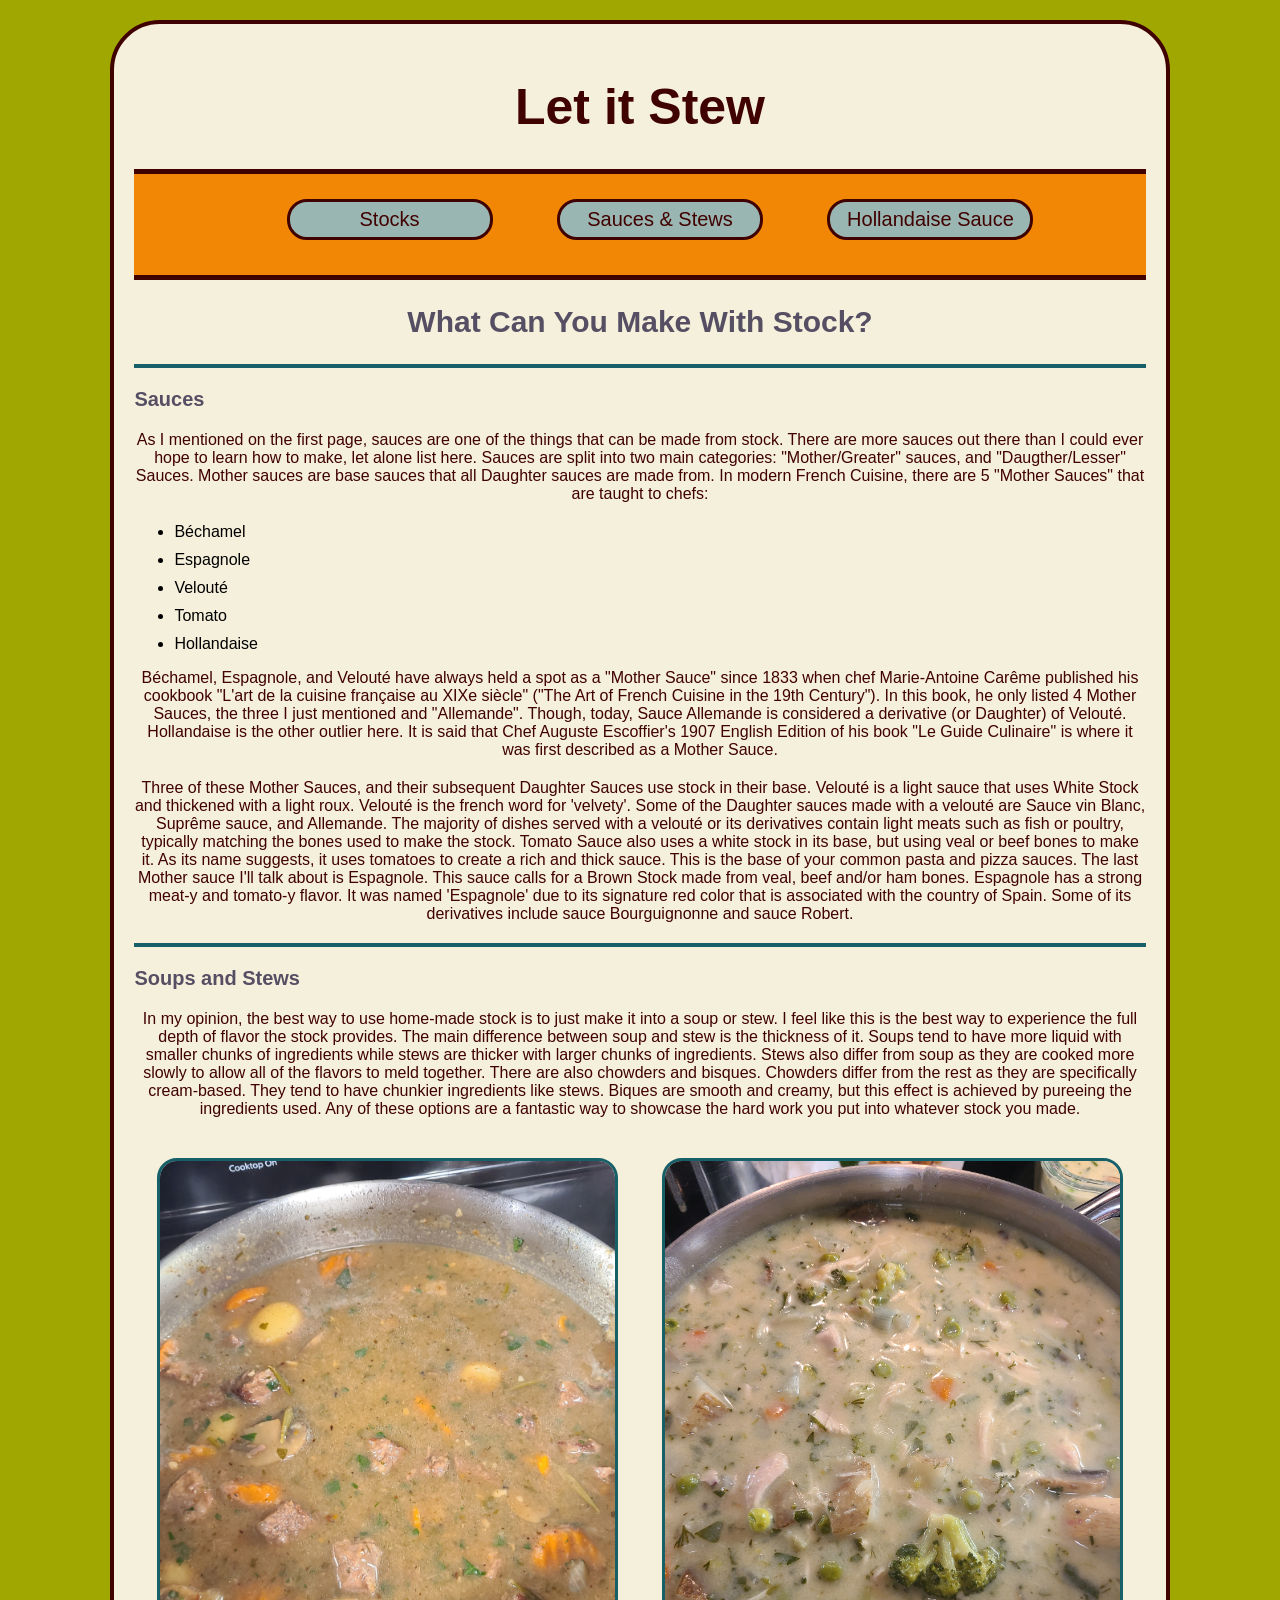
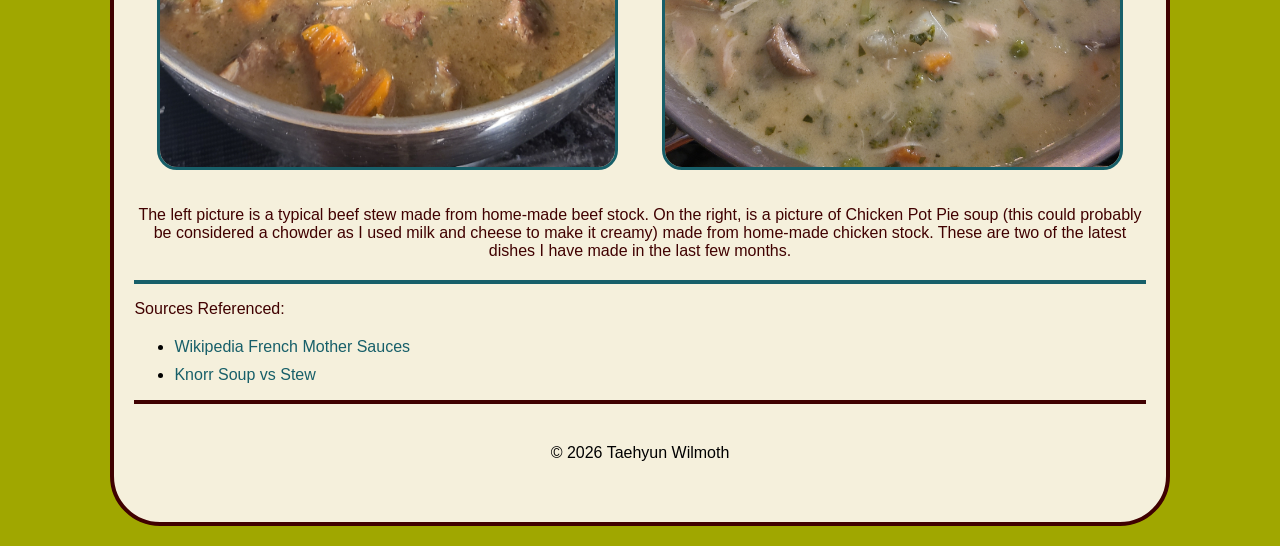
<file: Project3/stew.html>
<!DOCTYPE html>
<html lang="en">

<head>
    <meta charset="UTF-8">
    <meta name="viewport" content="width=device-width, initial-scale=1.0">
    <title>Stew</title>
    <link rel="stylesheet" href="css/styles.css">
</head>
<body>
    <div id="container">
        <header>
            <h1>Let it Stew</h1>
        </header>
<div id="nav">
<nav>
    <ul>
        <li><a href="index.html">Stocks</a></li>
        <li><a href="stew.html">Sauces & Stews</a></li>
        <li><a href="hollandaise.html">Hollandaise Sauce</a></li>
    </ul>
</nav>
</div>
        <main>
            <h2>What Can You Make With Stock?</h2>
            <hr>
                <h3>Sauces</h3>
            <p>As I mentioned on the first page, sauces are one of the things that can be made from stock. There are more sauces out there than I could ever hope to learn how to make, let alone list here. Sauces are split into two main categories: "Mother/Greater" sauces, and "Daugther/Lesser" Sauces. Mother sauces are base sauces that all Daughter sauces are made from. In modern French Cuisine, there are 5 "Mother Sauces" that are taught to chefs:</p>
                <ul>
                    <li>Béchamel</li>
                    <li>Espagnole</li>
                    <li>Velouté</li>
                    <li>Tomato</li>
                    <li>Hollandaise</li>
                </ul>
            <p>Béchamel, Espagnole, and Velouté have always held a spot as a "Mother Sauce" since 1833 when chef Marie-Antoine Carême published his cookbook "L'art de la cuisine française au XIXe siècle" ("The Art of French Cuisine in the 19th Century"). In this book, he only listed 4 Mother Sauces, the three I just mentioned and "Allemande". Though, today, Sauce Allemande is considered a derivative (or Daughter) of Velouté. Hollandaise is the other outlier here. It is said that Chef Auguste Escoffier's 1907 English Edition of his book "Le Guide Culinaire" is where it was first described as a Mother Sauce.</p>
            <p>Three of these Mother Sauces, and their subsequent Daughter Sauces use stock in their base. Velouté is a light sauce that uses White Stock and thickened with a light roux. Velouté is the french word for 'velvety'. Some of the Daughter sauces made with a velouté are Sauce vin Blanc, Suprême sauce, and Allemande. The majority of dishes served with a velouté or its derivatives contain light meats such as fish or poultry, typically matching the bones used to make the stock. Tomato Sauce also uses a white stock in its base, but using veal or beef bones to make it. As its name suggests, it uses tomatoes to create a rich and thick sauce. This is the base of your common pasta and pizza sauces. The last Mother sauce I'll talk about is Espagnole. This sauce calls for a Brown Stock made from veal, beef and/or ham bones. Espagnole has a strong meat-y and tomato-y flavor. It was named 'Espagnole' due to its signature red color that is associated with the country of Spain. Some of its derivatives include sauce Bourguignonne and sauce Robert.</p>
            <hr>
                <h3>Soups and Stews</h3>
            <p>In my opinion, the best way to use home-made stock is to just make it into a soup or stew. I feel like this is the best way to experience the full depth of flavor the stock provides. The main difference between soup and stew is the thickness of it. Soups tend to have more liquid with smaller chunks of ingredients while stews are thicker with larger chunks of ingredients. Stews also differ from soup as they are cooked more slowly to allow all of the flavors to meld together. There are also chowders and bisques. Chowders differ from the rest as they are specifically cream-based. They tend to have chunkier ingredients like stews. Biques are smooth and creamy, but this effect is achieved by pureeing the ingredients used. Any of these options are a fantastic way to showcase the hard work you put into whatever stock you made.</p>
            <div class="flex-container1">
            <img class="img_style2" src="images/BeefStew.jpg" alt="Beef Stew">
            <img class="img_style2" src="images/potpiesoup.jpg" alt="Chicken Pot Pie Soup">
            </div>
        <p>The left picture is a typical beef stew made from home-made beef stock. On the right, is a picture of Chicken Pot Pie soup (this could probably be considered a chowder as I used milk and cheese to make it creamy) made from home-made chicken stock. These are two of the latest dishes I have made in the last few months.</p>
<hr>
<div class="sources">
        <p>Sources Referenced:</p>
        <ul>
            <li><a href="https://en.wikipedia.org/wiki/French_mother_sauces" target="_blank">Wikipedia French Mother Sauces</a></li>
            <li><a href="https://www.knorr.com/us/en/tips-and-tricks/difference-between-soup-stew-chowder.html" target="_blank">Knorr Soup vs Stew</a></li>
        </ul>
</div>
        </main>
        <footer>&copy; 2026 Taehyun Wilmoth</footer>
    </div>
</body>
</html>
</file>
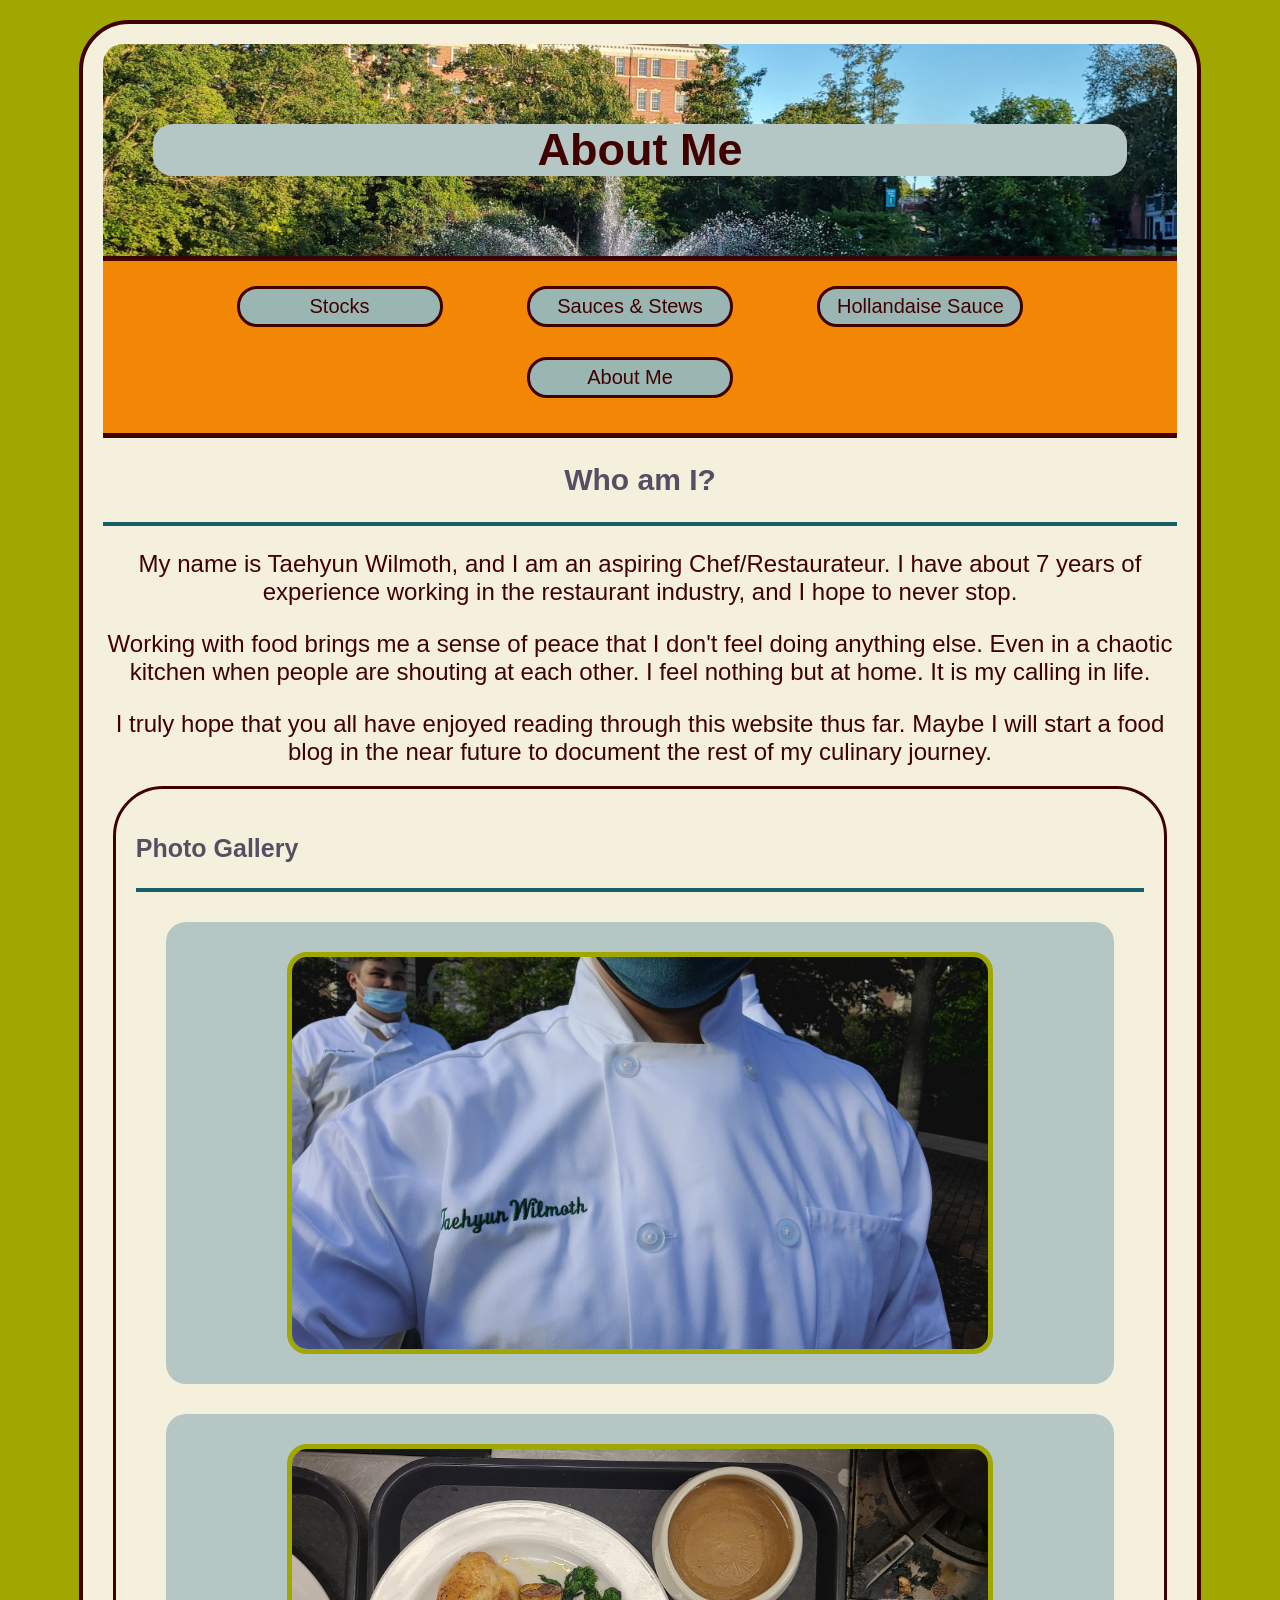
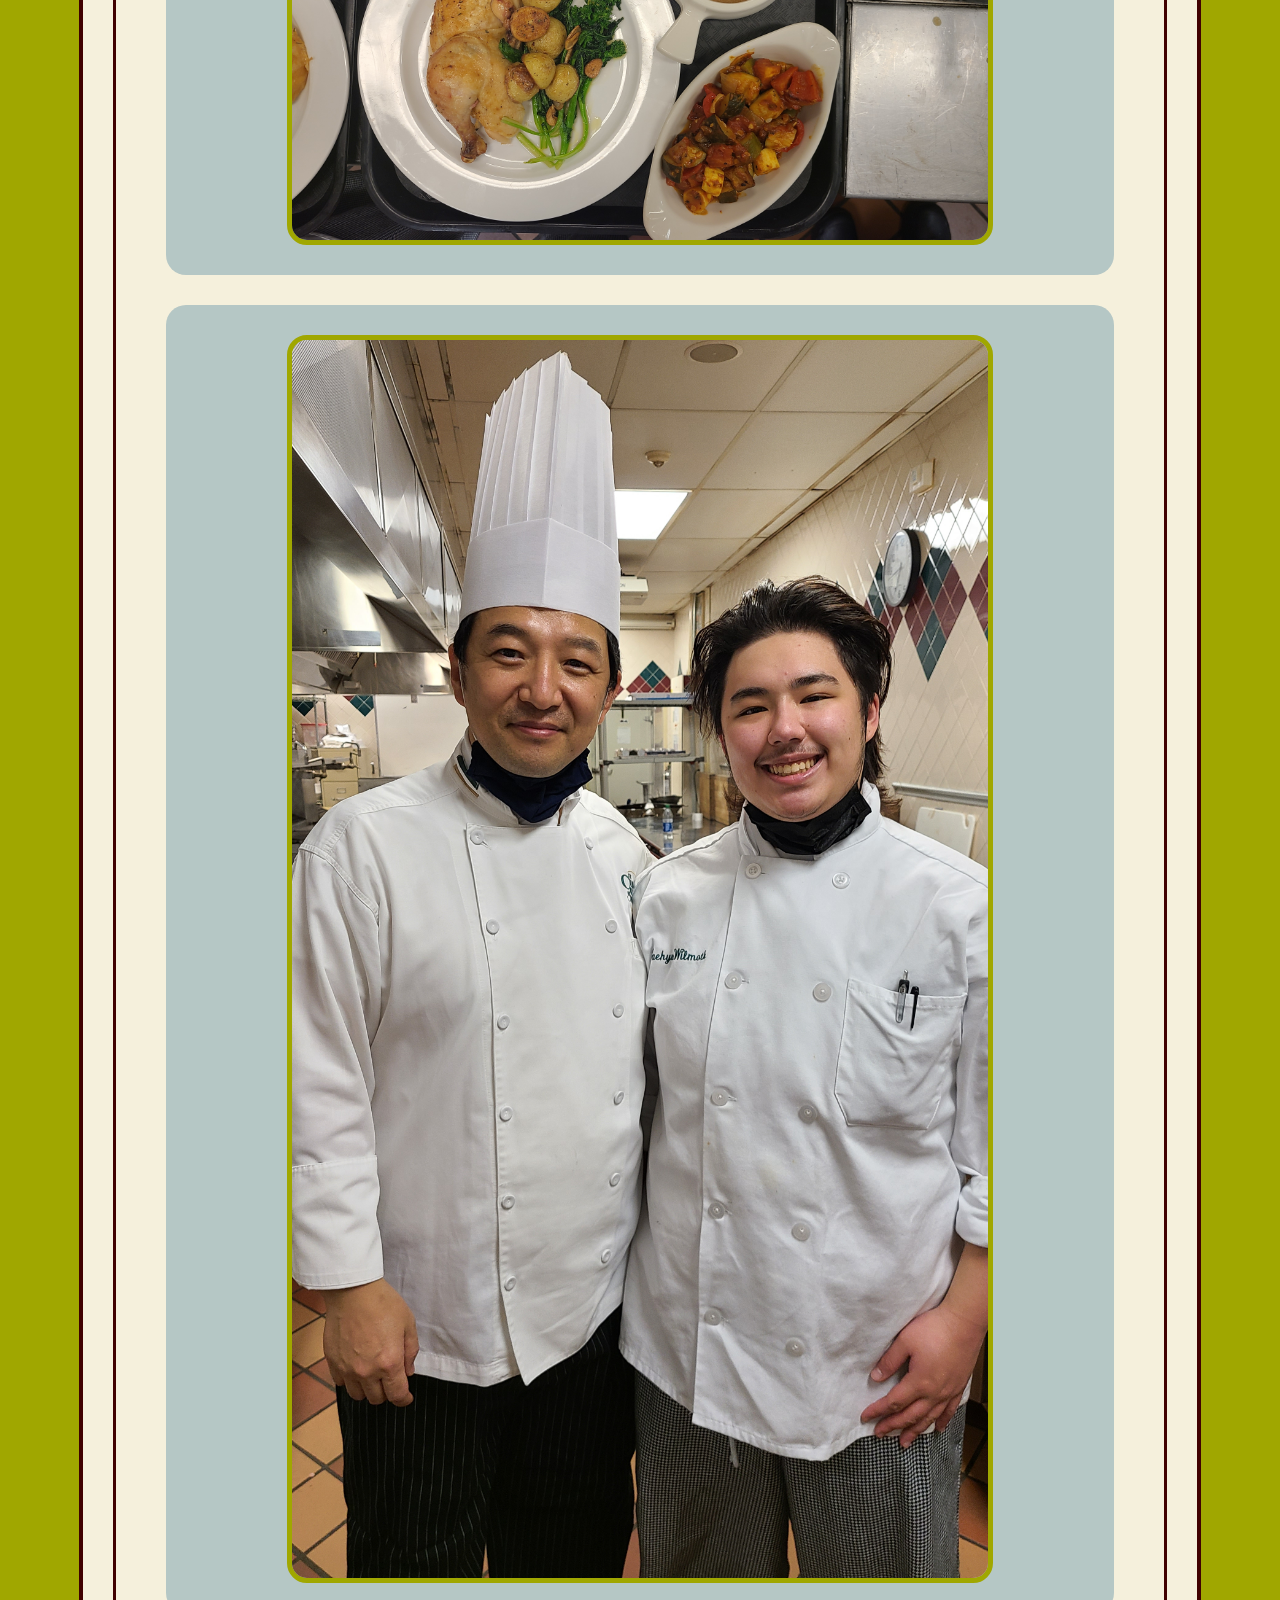
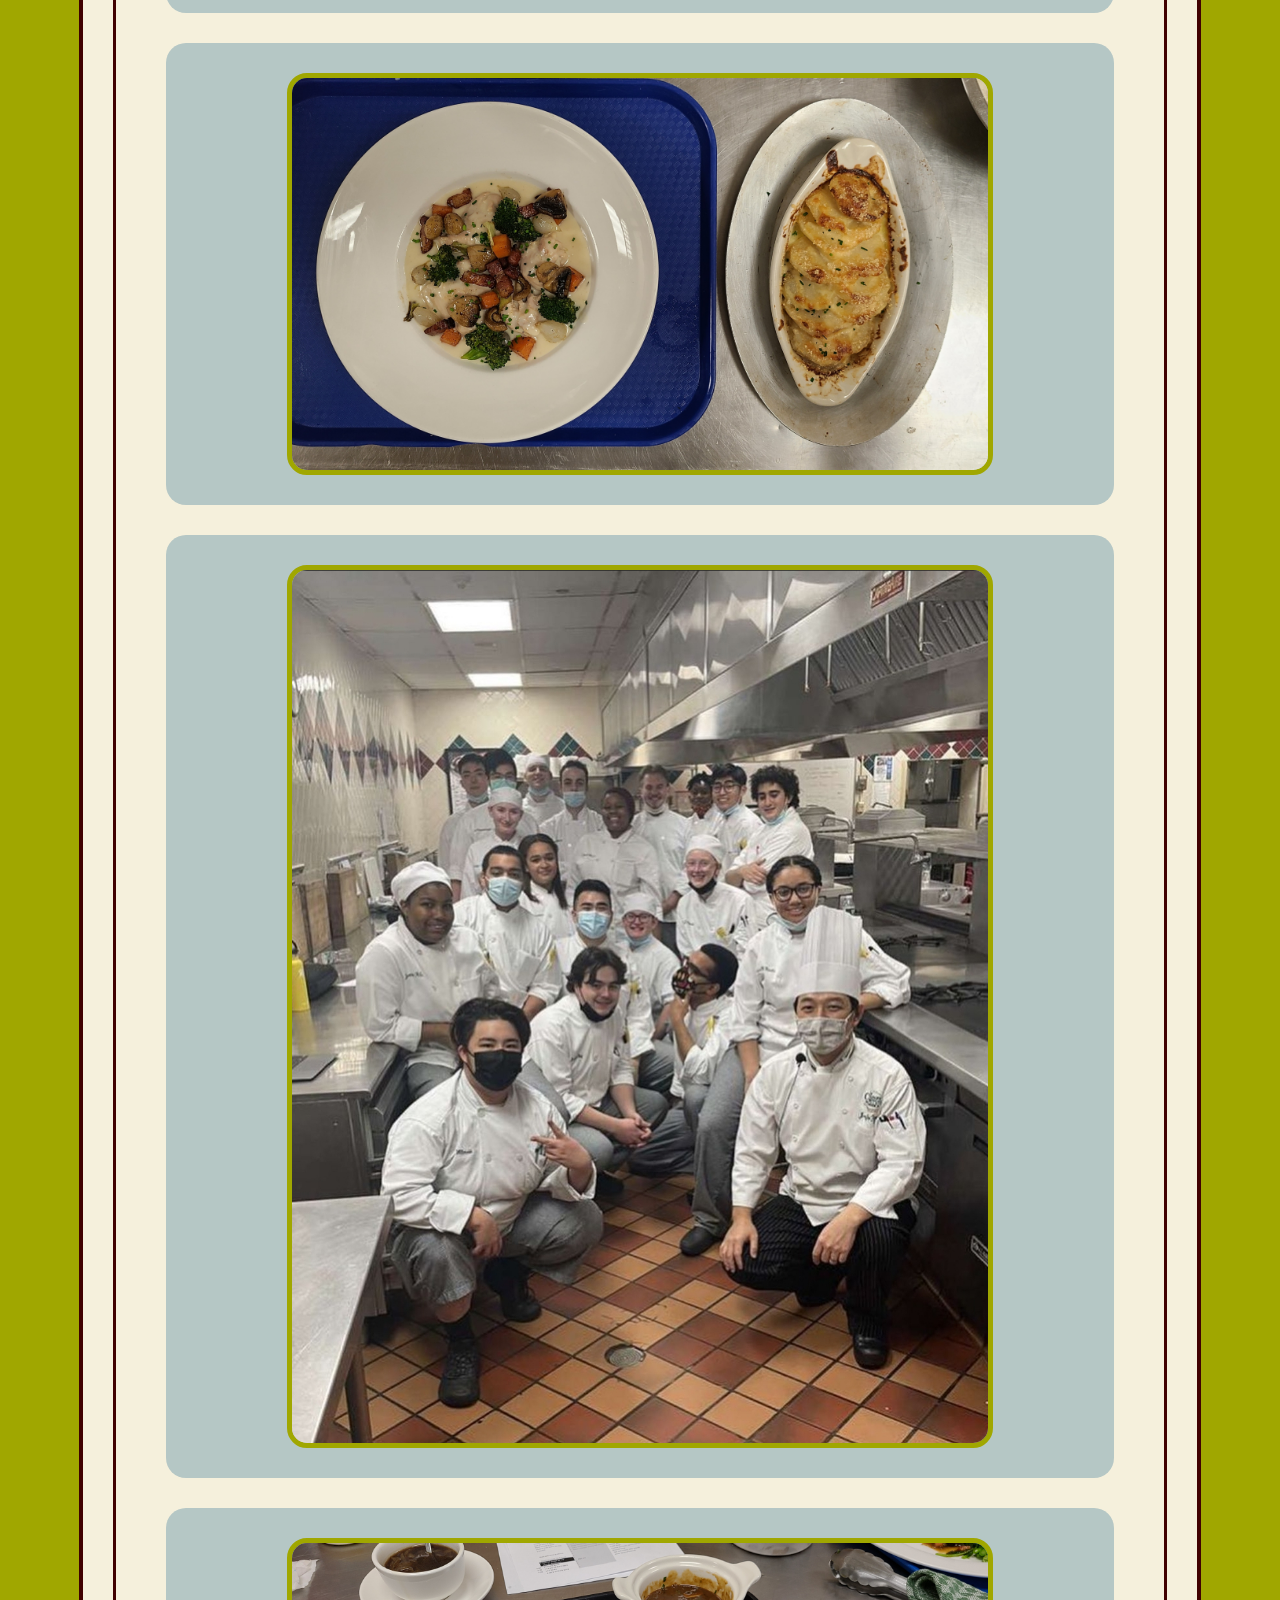
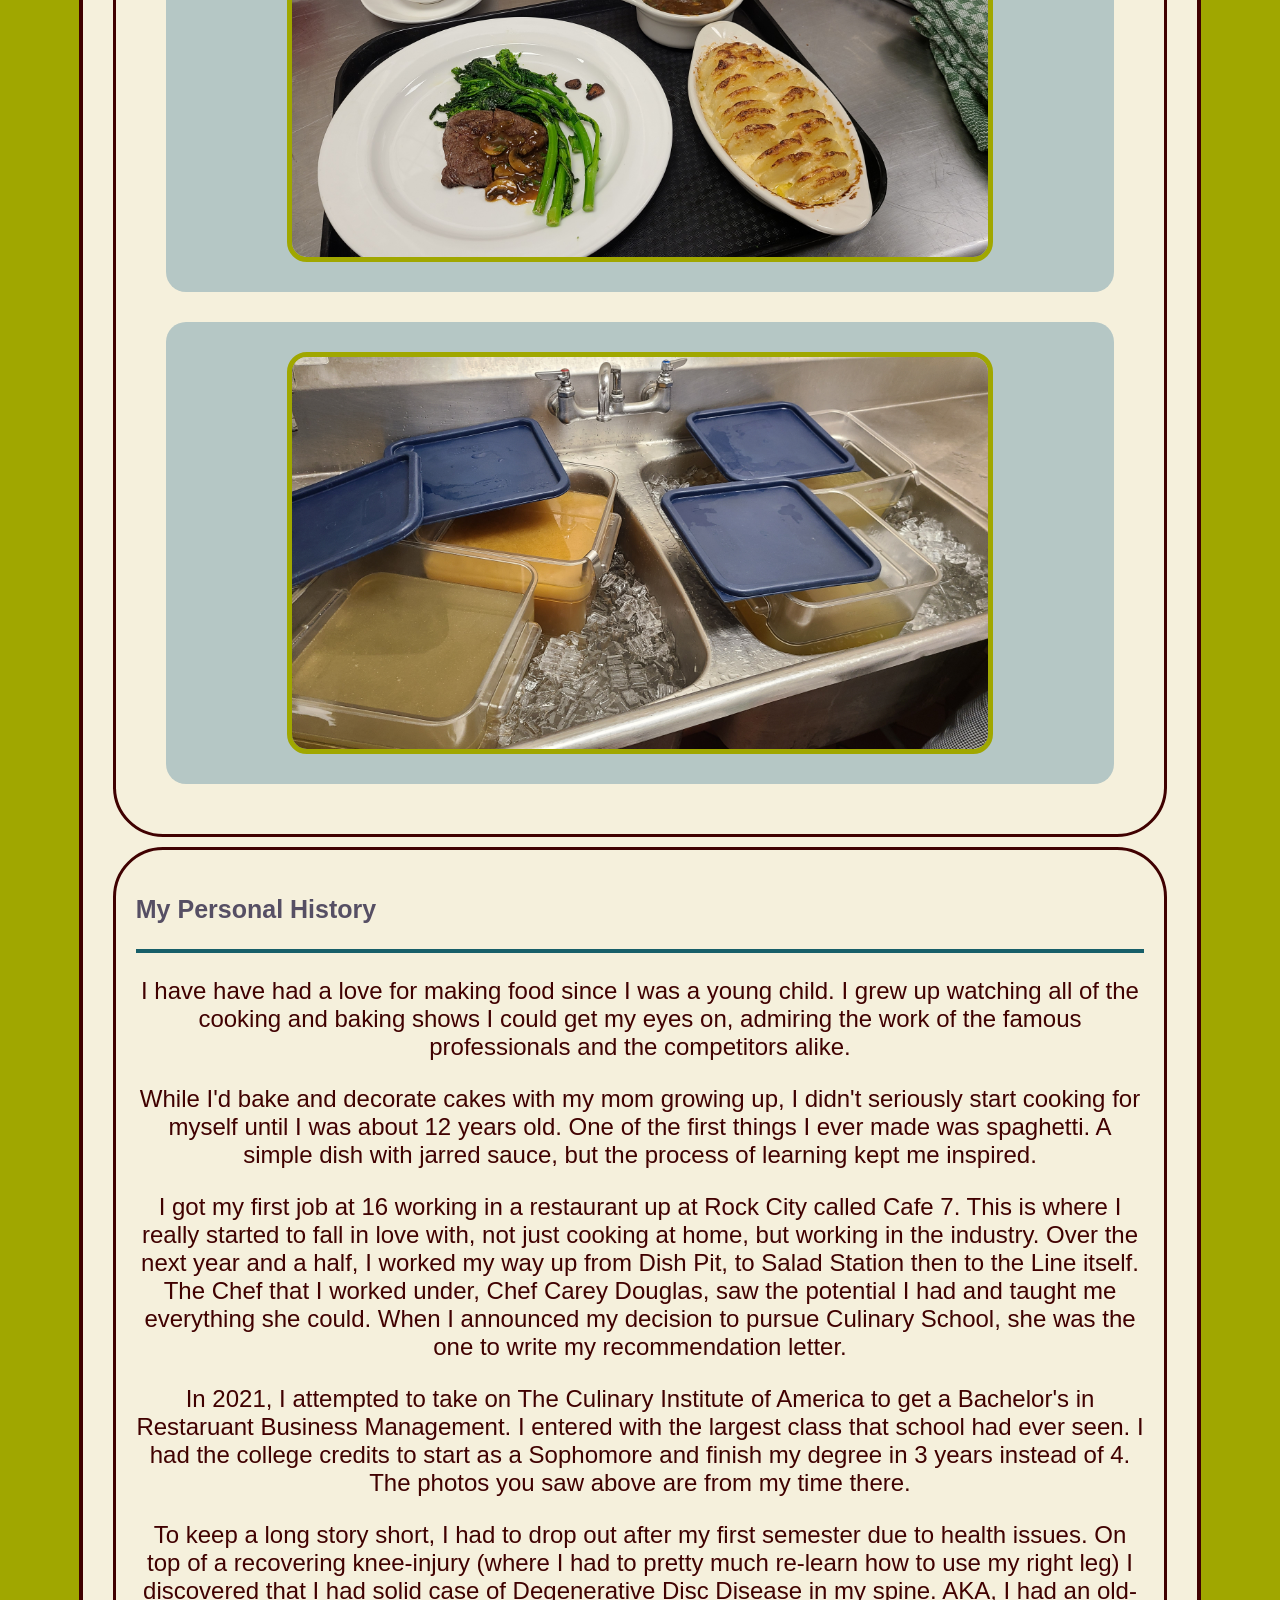
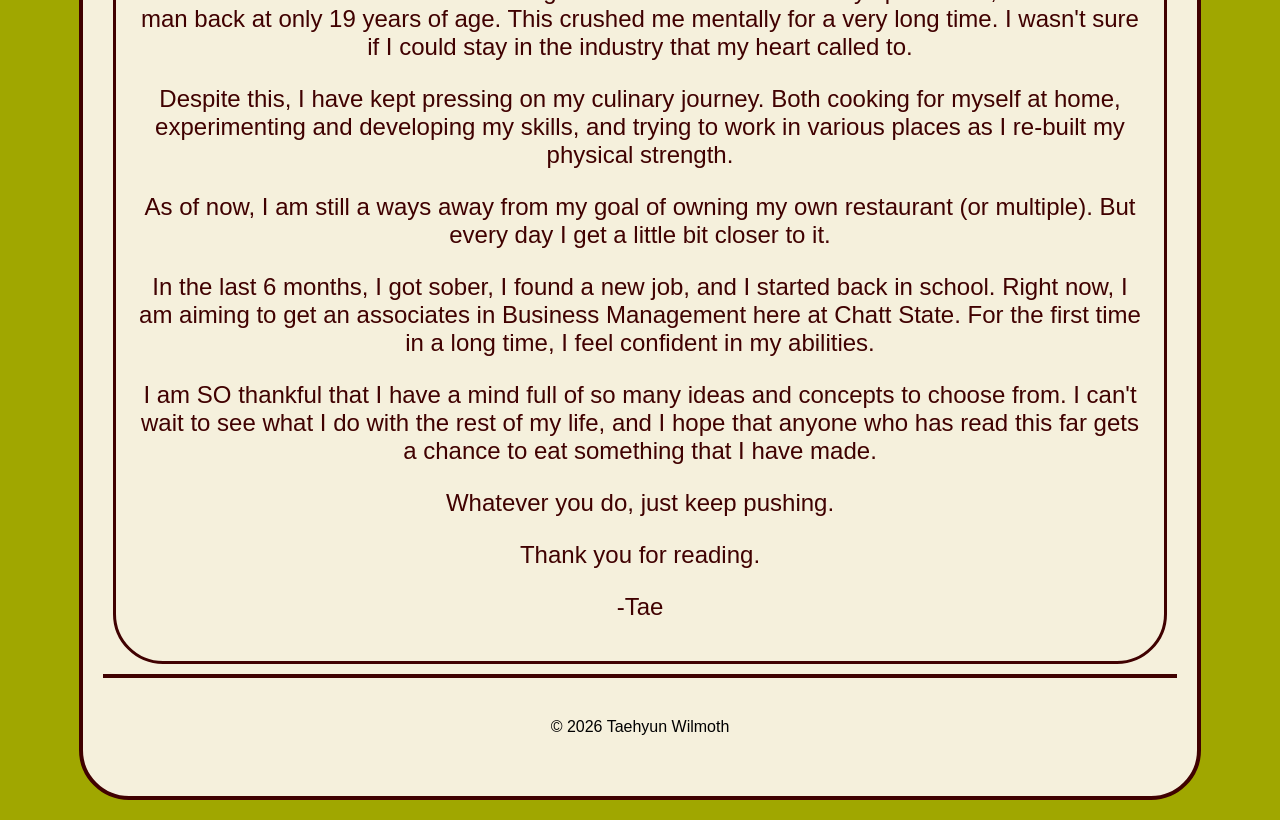
<file: Project4/aboutme.html>
<!DOCTYPE html>
<html lang="en">

<head>
    <meta charset="UTF-8">
    <meta name="viewport" content="width=device-width, initial-scale=1.0">
    <title>Stew</title>
    <link rel="stylesheet" href="css/styles.css">
</head>
<body>
    <div id="container">
        <header>
            <h1>About Me</h1>
        </header>
<div id="nav">
<nav>
    <ul>
        <li><a href="index.html">Stocks</a></li>
        <li><a href="stew.html">Sauces & Stews</a></li>
        <li><a href="hollandaise.html">Hollandaise Sauce</a></li>
        <li><a href="aboutme.html">About Me</a></li>
    </ul>
</nav>
</div>
<main>
    <h2>Who am I?</h2>
<hr>
<p>My name is Taehyun Wilmoth, and I am an aspiring Chef/Restaurateur. I have about 7 years of experience working in the restaurant industry, and I hope to never stop.</p>
<p>Working with food brings me a sense of peace that I don't feel doing anything else. Even in a chaotic kitchen when people are shouting at each other. I feel nothing but at home. It is my calling in life. </p>
<p>I truly hope that you all have enjoyed reading through this website thus far. Maybe I will start a food blog in the near future to document the rest of my culinary journey.</p>
<div class="multi_col">
<section>
    <h3>Photo Gallery</h3>
    <hr>
    <div class="col1">
       <img class="img_style" src="images/uniform.jpg" alt="Me in Chef Whites"> 
    </div>
    <div class="col1">
        <img class="img_style" src="images/dish1.jpg" alt="Roast Half Chicken with Ratatouille">
    </div>
    <div class="col1">
        <img class="img_style" src="images/chefandi.jpg" alt="Me with my Culinary School Fundamentals Instructor">
    </div>
    <div class="col1">
        <img class="img_style" src="images/dish2.jpg" alt="A dish I can't remember with potatoes gratin">
    </div>
    <div class="col1">
        <img class="img_style" src="images/classpic.jpg" alt="My Fundamentals Class">
    </div>
    <div class="col1">
        <img class="img_style" src="images/dish3.jpg" alt="Steak with Broccoli Rabe and Potatoes Gratin">
    </div>
    <div class="col1">
        <img class="img_style" src="images/stockinice.jpg" alt="4 batches of stock cooling in ice bath"></div>
</section>
    
<aside>
    <h3>My Personal History</h3>
    <hr>
<p>I have have had a love for making food since I was a young child. I grew up watching all of the cooking and baking shows I could get my eyes on, admiring the work of the famous professionals and the competitors alike.</p>
<p>While I'd bake and decorate cakes with my mom growing up, I didn't seriously start cooking for myself until I was about 12 years old. One of the first things I ever made was spaghetti. A simple dish with jarred sauce, but the process of learning kept me inspired.</p>
<p>I got my first job at 16 working in a restaurant up at Rock City called Cafe 7. This is where I really started to fall in love with, not just cooking at home, but working in the industry. Over the next year and a half, I worked my way up from Dish Pit, to Salad Station then to the Line itself. The Chef that I worked under, Chef Carey Douglas, saw the potential I had and taught me everything she could. When I announced my decision to pursue Culinary School, she was the one to write my recommendation letter.</p>
<p>In 2021, I attempted to take on The Culinary Institute of America to get a Bachelor's in Restaruant Business Management. I entered with the largest class that school had ever seen. I had the college credits to start as a Sophomore and finish my degree in 3 years instead of 4. The photos you saw above are from my time there.</p>
<p>To keep a long story short, I had to drop out after my first semester due to health issues. On top of a recovering knee-injury (where I had to pretty much re-learn how to use my right leg) I discovered that I had solid case of Degenerative Disc Disease in my spine. AKA, I had an old-man back at only 19 years of age. This crushed me mentally for a very long time. I wasn't sure if I could stay in the industry that my heart called to.</p>
<p>Despite this, I have kept pressing on my culinary journey. Both cooking for myself at home, experimenting and developing my skills, and trying to work in various places as I re-built my physical strength.</p> 
<p>As of now, I am still a ways away from my goal of owning my own restaurant (or multiple). But every day I get a little bit closer to it.</p>
<p>In the last 6 months, I got sober, I found a new job, and I started back in school. Right now, I am aiming to get an associates in Business Management here at Chatt State. For the first time in a long time, I feel confident in my abilities.</p>
<p>I am SO thankful that I have a mind full of so many ideas and concepts to choose from. I can't wait to see what I do with the rest of my life, and I hope that anyone who has read this far gets a chance to eat something that I have made.</p>
<p>Whatever you do, just keep pushing.</p>
<p>Thank you for reading.</p>
<p>-Tae</p>
</aside>
</div>
</main>
<footer>&copy; 2026 Taehyun Wilmoth</footer>
</div>
</body>
</html>
</file>
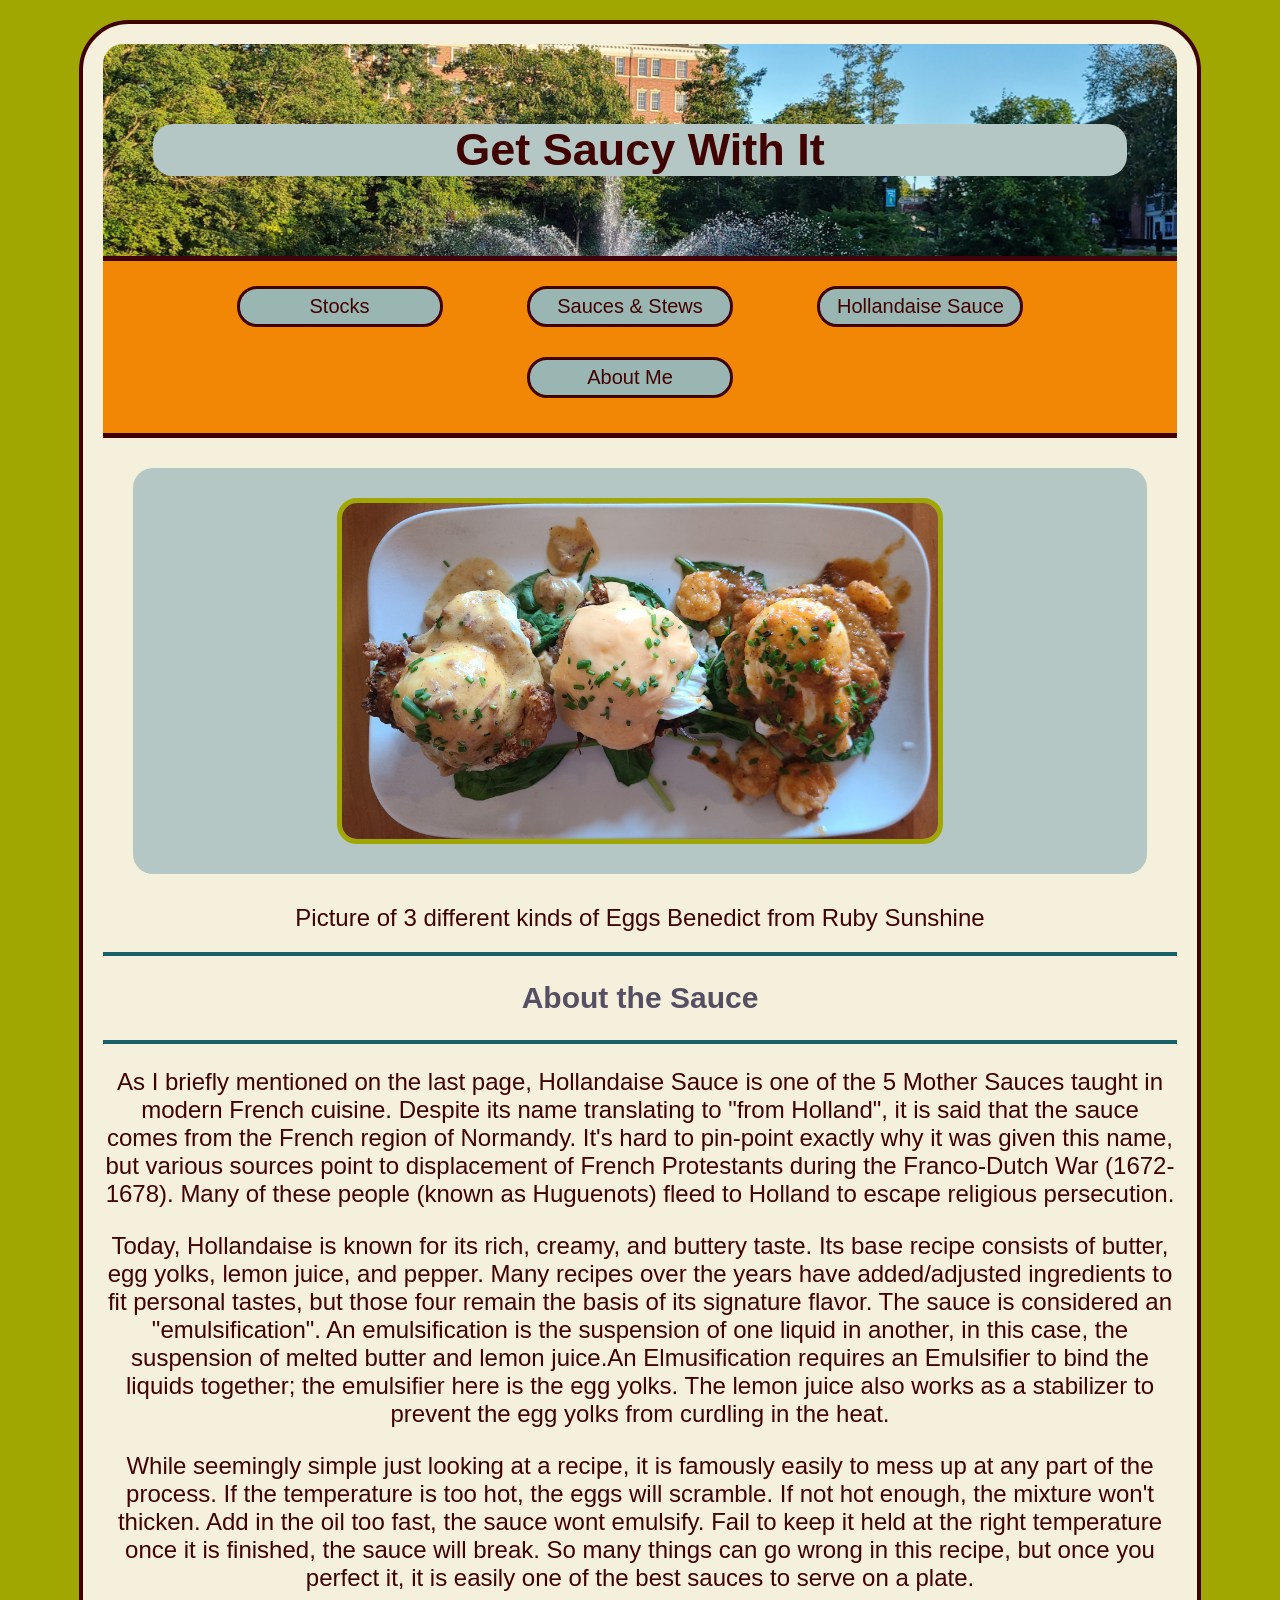
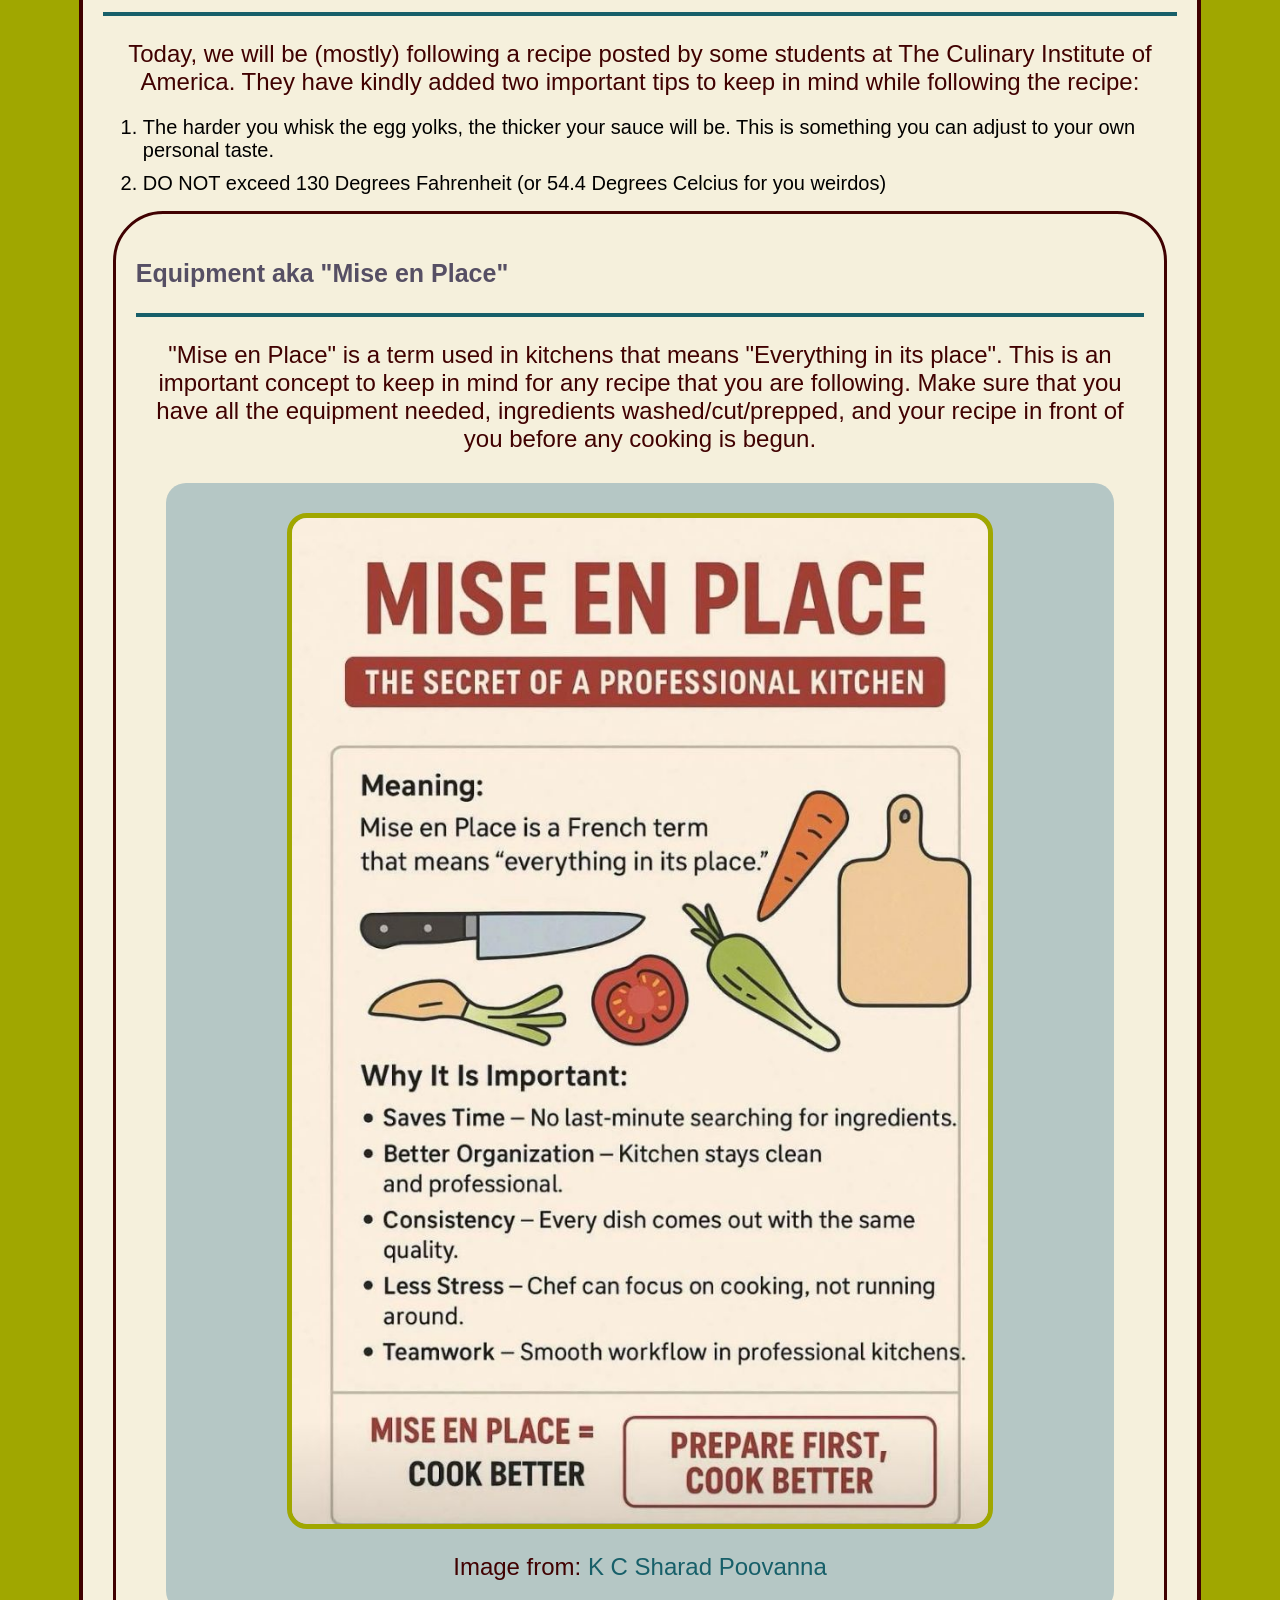
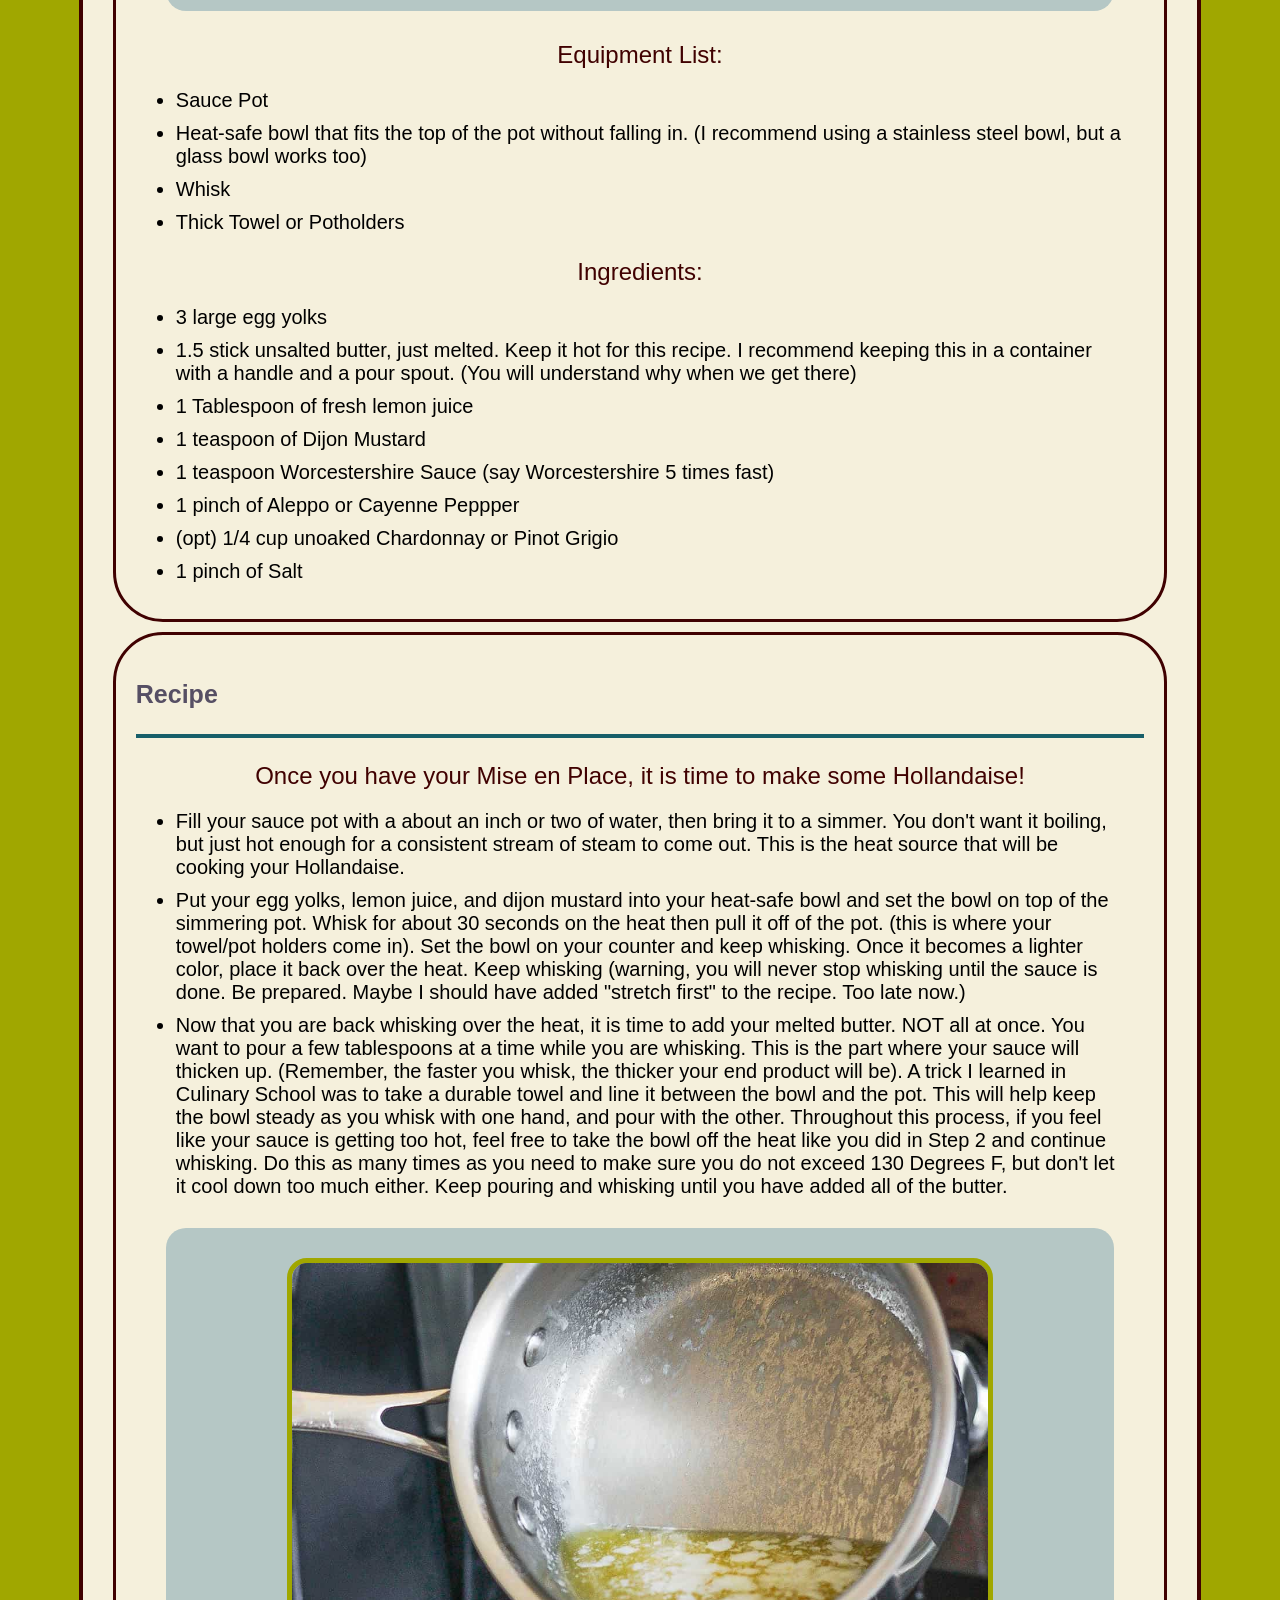
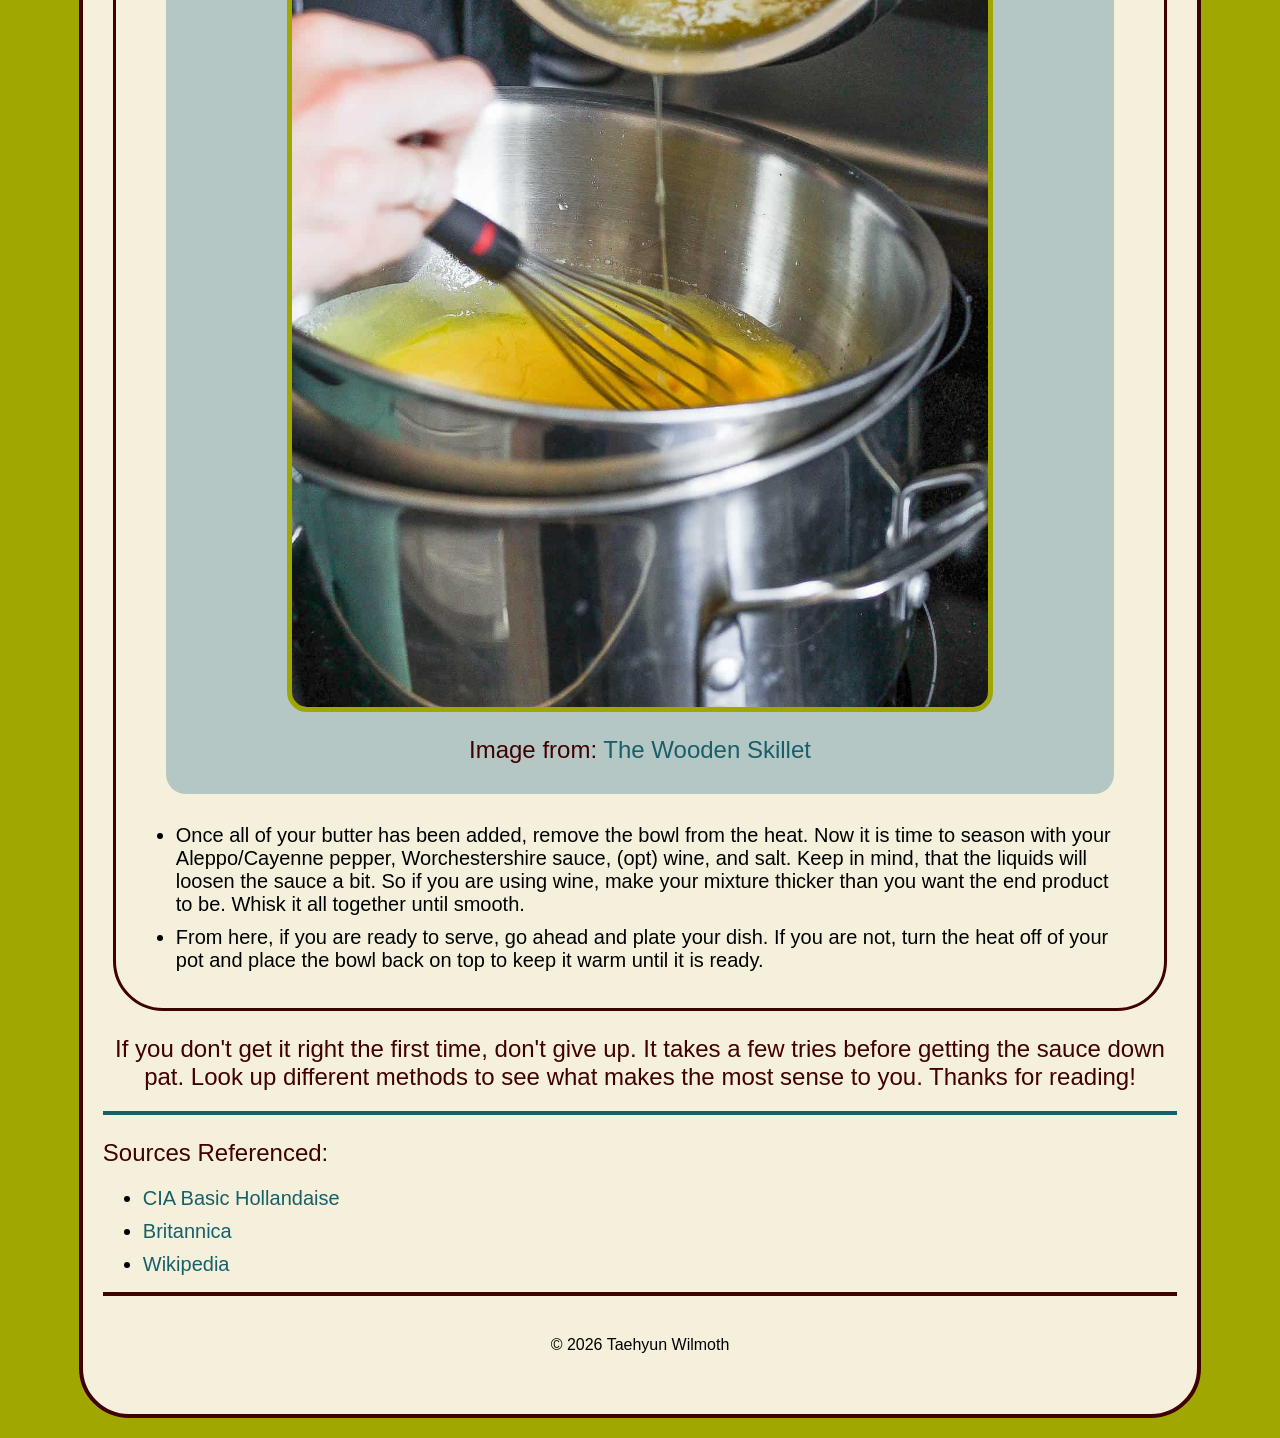
<file: Project4/hollandaise.html>
<!DOCTYPE html>
<html lang="en">
<head>
    <meta charset="UTF-8">
    <meta name="viewport" content="width=device-width, initial-scale=1.0">
    <title>Stew</title>
    <link rel="stylesheet" href="css/styles.css">
</head>
<body>
    <div id="container">
        <header>
            <h1>Get Saucy With It</h1>
        </header>
<div id="nav">
<nav>
    <ul>
        <li><a href="index.html">Stocks</a></li>
        <li><a href="stew.html">Sauces & Stews</a></li>
        <li><a href="hollandaise.html">Hollandaise Sauce</a></li>
        <li><a href="aboutme.html">About Me</a></li>
    </ul>
</nav>
</div>
        <main>
    <div class="col1">
    <img class="img_style3" src="images/EggsBenedict.jpg" alt="A plate of 3 different styles of eggs benedict from Ruby Sunshine.">
    </div>
<p>Picture of 3 different kinds of Eggs Benedict from Ruby Sunshine</p>
<hr>
        <h2>About the Sauce</h2>
<hr>
        <p>As I briefly mentioned on the last page, Hollandaise Sauce is one of the 5 Mother Sauces taught in modern French cuisine. Despite its name translating to "from Holland", it is said that the sauce comes from the French region of Normandy. It's hard to pin-point exactly why it was given this name, but various sources point to displacement of French Protestants during the Franco-Dutch War (1672-1678). Many of these people (known as Huguenots) fleed to Holland to escape religious persecution.</p>
        <p>Today, Hollandaise is known for its rich, creamy, and buttery taste. Its base recipe consists of butter, egg yolks, lemon juice, and pepper. Many recipes over the years have added/adjusted ingredients to fit personal tastes, but those four remain the basis of its signature flavor. The sauce is considered an "emulsification". An emulsification is the suspension of one liquid in another, in this case, the suspension of melted butter and lemon juice.An Elmusification requires an Emulsifier to bind the liquids together; the emulsifier here is the egg yolks. The lemon juice also works as a stabilizer to prevent the egg yolks from curdling in the heat.</p>
        <p>While seemingly simple just looking at a recipe, it is famously easily to mess up at any part of the process. If the temperature is too hot, the eggs will scramble. If not hot enough, the mixture won't thicken. Add in the oil too fast, the sauce wont emulsify. Fail to keep it held at the right temperature once it is finished, the sauce will break. So many things can go wrong in this recipe, but once you perfect it, it is easily one of the best sauces to serve on a plate.</p>
<hr>
    <p>Today, we will be (mostly) following a recipe posted by some students at The Culinary Institute of America. They have kindly added two important tips to keep in mind while following the recipe:
    </p>
    <ol>
        <li>The harder you whisk the egg yolks, the thicker your sauce will be. This is something you can adjust to your own personal taste.</li>
        <li>DO NOT exceed 130 Degrees Fahrenheit (or 54.4 Degrees Celcius for you weirdos)</li>
    </ol>

<div class="multi_col">
    <section>
        <h3>Equipment aka "Mise en Place"</h3>
<hr>
            <p>"Mise en Place" is a term used in kitchens that means "Everything in its place". This is an important concept to keep in mind for any recipe that you are following. Make sure that you have all the equipment needed, ingredients washed/cut/prepped, and your recipe in front of you before any cooking is begun.</p>
            <div class="col1">
<img class="img_style" src="images/MiseEnPlace2.jpg" alt="Graphic about Mise En Place">
<p>Image from: <a href="https://www.linkedin.com/posts/k-c-sharad-poovanna_miseenplace-cheftheory-cookingtips-activity-7381867832596164608-CzSu" target="_blank">K C Sharad Poovanna</a></p>
</div>
            <p>Equipment List:</p>
            <ul>
                <li>Sauce Pot</li>
                <li>Heat-safe bowl that fits the top of the pot without falling in. (I recommend using a stainless steel bowl, but a glass bowl works too)</li>
                <li>Whisk</li>
                <li>Thick Towel or Potholders</li>
            </ul>
            <p>Ingredients:</p>
            <ul>
                <li>3 large egg yolks</li>
                <li>1.5 stick unsalted butter, just melted. Keep it hot for this recipe. I recommend keeping this in a container with a handle and a pour spout. (You will understand why when we get there)</li>
                <li>1 Tablespoon of fresh lemon juice</li>
                <li>1 teaspoon of Dijon Mustard</li>
                <li>1 teaspoon Worcestershire Sauce (say Worcestershire 5 times fast)</li>
                <li>1 pinch of Aleppo or Cayenne Peppper</li>
                <li>(opt) 1/4 cup unoaked Chardonnay or Pinot Grigio</li>
                <li>1 pinch of Salt</li>
            </ul>
    </section>
    <aside>
        <h3>Recipe</h3>
<hr>
            <p>Once you have your Mise en Place, it is time to make some Hollandaise!</p>
            <ul>
                <li>Fill your sauce pot with a about an inch or two of water, then bring it to a simmer. You don't want it boiling, but just hot enough for a consistent stream of steam to come out. This is the heat source that will be cooking your Hollandaise.</li>
                <li>Put your egg yolks, lemon juice, and dijon mustard into your heat-safe bowl and set the bowl on top of the simmering pot. Whisk for about 30 seconds on the heat then pull it off of the pot. (this is where your towel/pot holders come in). Set the bowl on your counter and keep whisking. Once it becomes a lighter color, place it back over the heat. Keep whisking (warning, you will never stop whisking until the sauce is done. Be prepared. Maybe I should have added "stretch first" to the recipe. Too late now.)</li>
                <li>Now that you are back whisking over the heat, it is time to add your melted butter. NOT all at once. You want to pour a few tablespoons at a time while you are whisking. This is the part where your sauce will thicken up. (Remember, the faster you whisk, the thicker your end product will be). A trick I learned in Culinary School was to take a durable towel and line it between the bowl and the pot. This will help keep the bowl steady as you whisk with one hand, and pour with the other. Throughout this process, if you feel like your sauce is getting too hot, feel free to take the bowl off the heat like you did in Step 2 and continue whisking. Do this as many times as you need to make sure you do not exceed 130 Degrees F, but don't let it cool down too much either. Keep pouring and whisking until you have added all of the butter.</li>
            </ul>
<div class="col1">
<img class="img_style" src="images/doubleboiler.jpg" alt="Double Boiler set up for Hollandaise, slowly pouring in melted butter while whisking">
<p>Image from: <a href="https://thewoodenskillet.com/make-hollandaise-sauce-classic-french-mother-sauce/" target="_blank">The Wooden Skillet</a></p>
</div>
            <ul>
                <li>Once all of your butter has been added, remove the bowl from the heat. Now it is time to season with your Aleppo/Cayenne pepper, Worchestershire sauce, (opt) wine, and salt. Keep in mind, that the liquids will loosen the sauce a bit. So if you are using wine, make your mixture thicker than you want the end product to be. Whisk it all together until smooth.</li>
                <li>From here, if you are ready to serve, go ahead and plate your dish. If you are not, turn the heat off of your pot and place the bowl back on top to keep it warm until it is ready.</li>
            </ul>
    </aside>
</div>
<p>If you don't get it right the first time, don't give up. It takes a few tries before getting the sauce down pat. Look up different methods to see what makes the most sense to you. Thanks for reading!</p>
<hr>
<div class="sources">
  <p>Sources Referenced:</p>
        <ul>
            <li><a href="https://www.rockinrs.com/CIA-Basic-Hollandaise.pdf" target="_blank">CIA Basic Hollandaise</a></li>
            <li><a href="https://www.britannica.com/topic/hollandaise-sauce" target="_blank">Britannica</a></li>
            <li><a href="https://en.wikipedia.org/wiki/Hollandaise_sauce" target="_blank">Wikipedia</a></li>
        </ul>
</div>
</main>
    <footer>&copy; 2026 Taehyun Wilmoth</footer>
        </div>
</body>
</html>
</file>
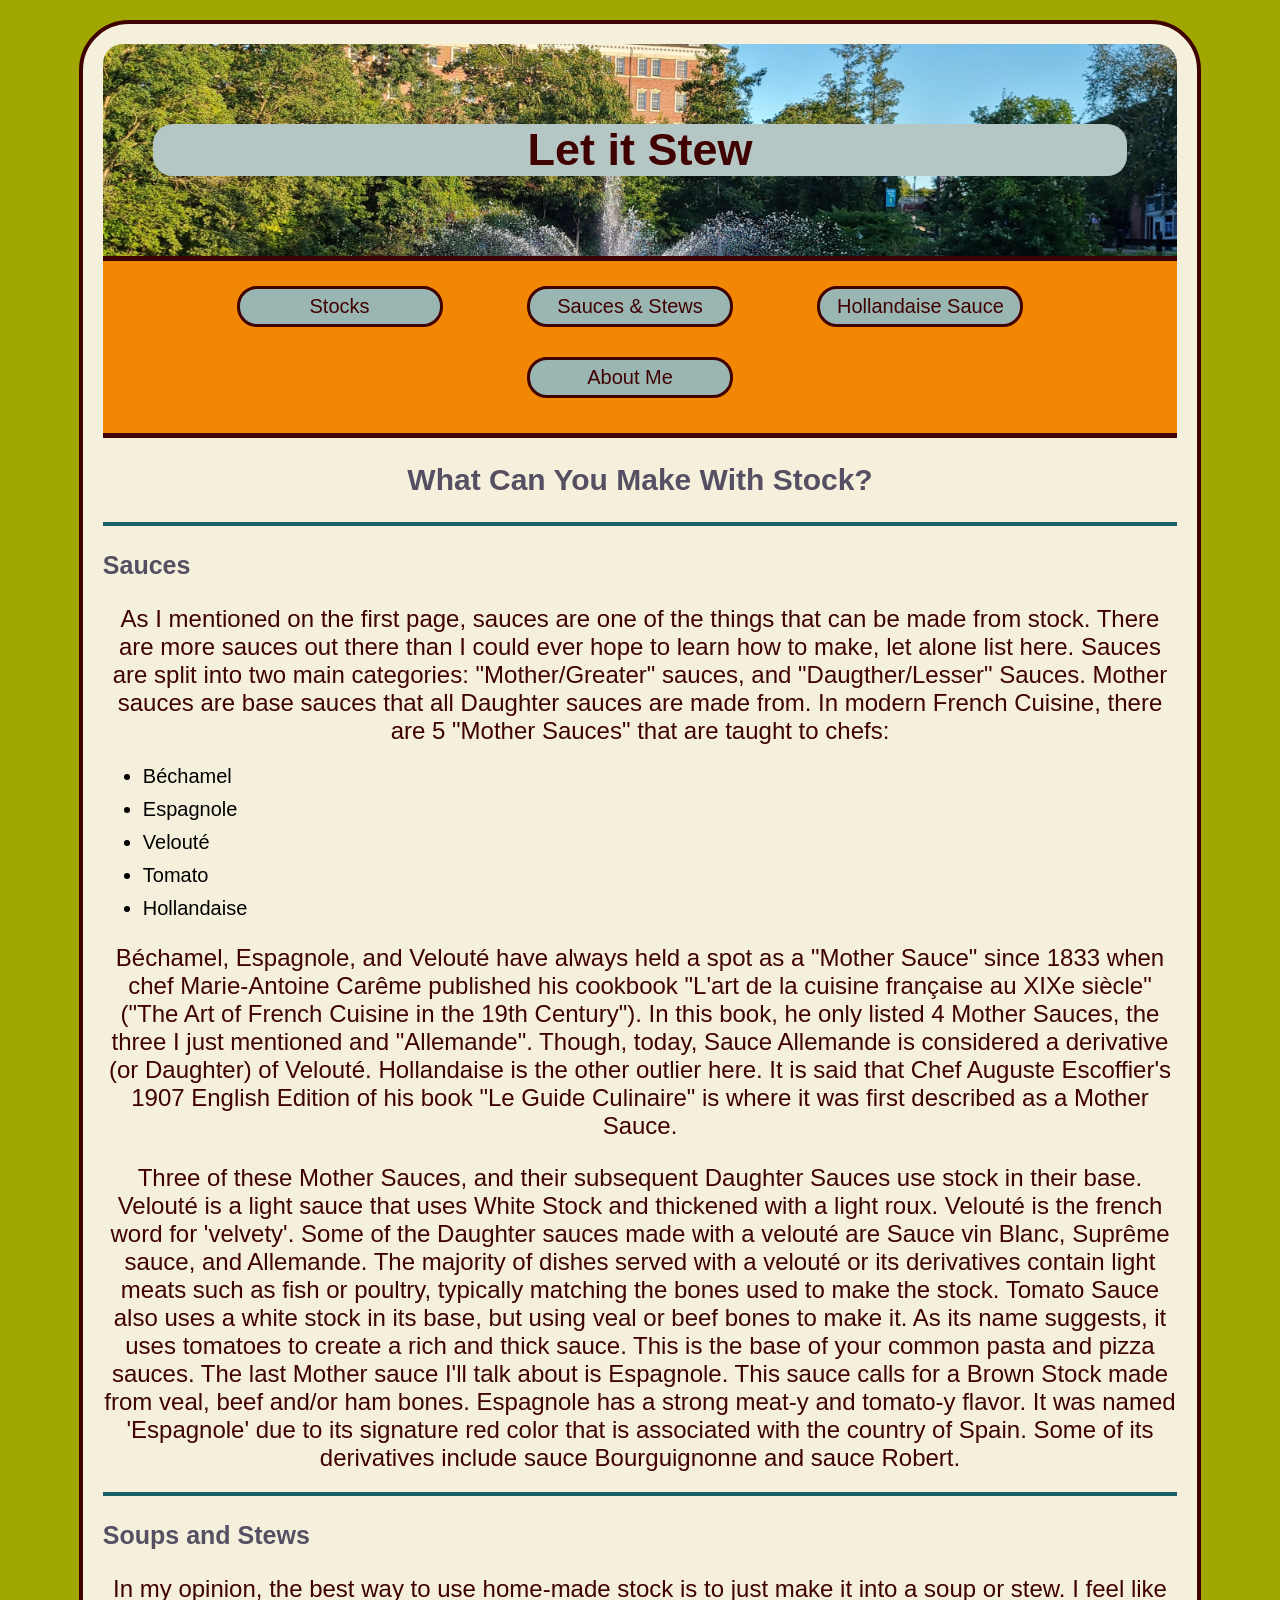
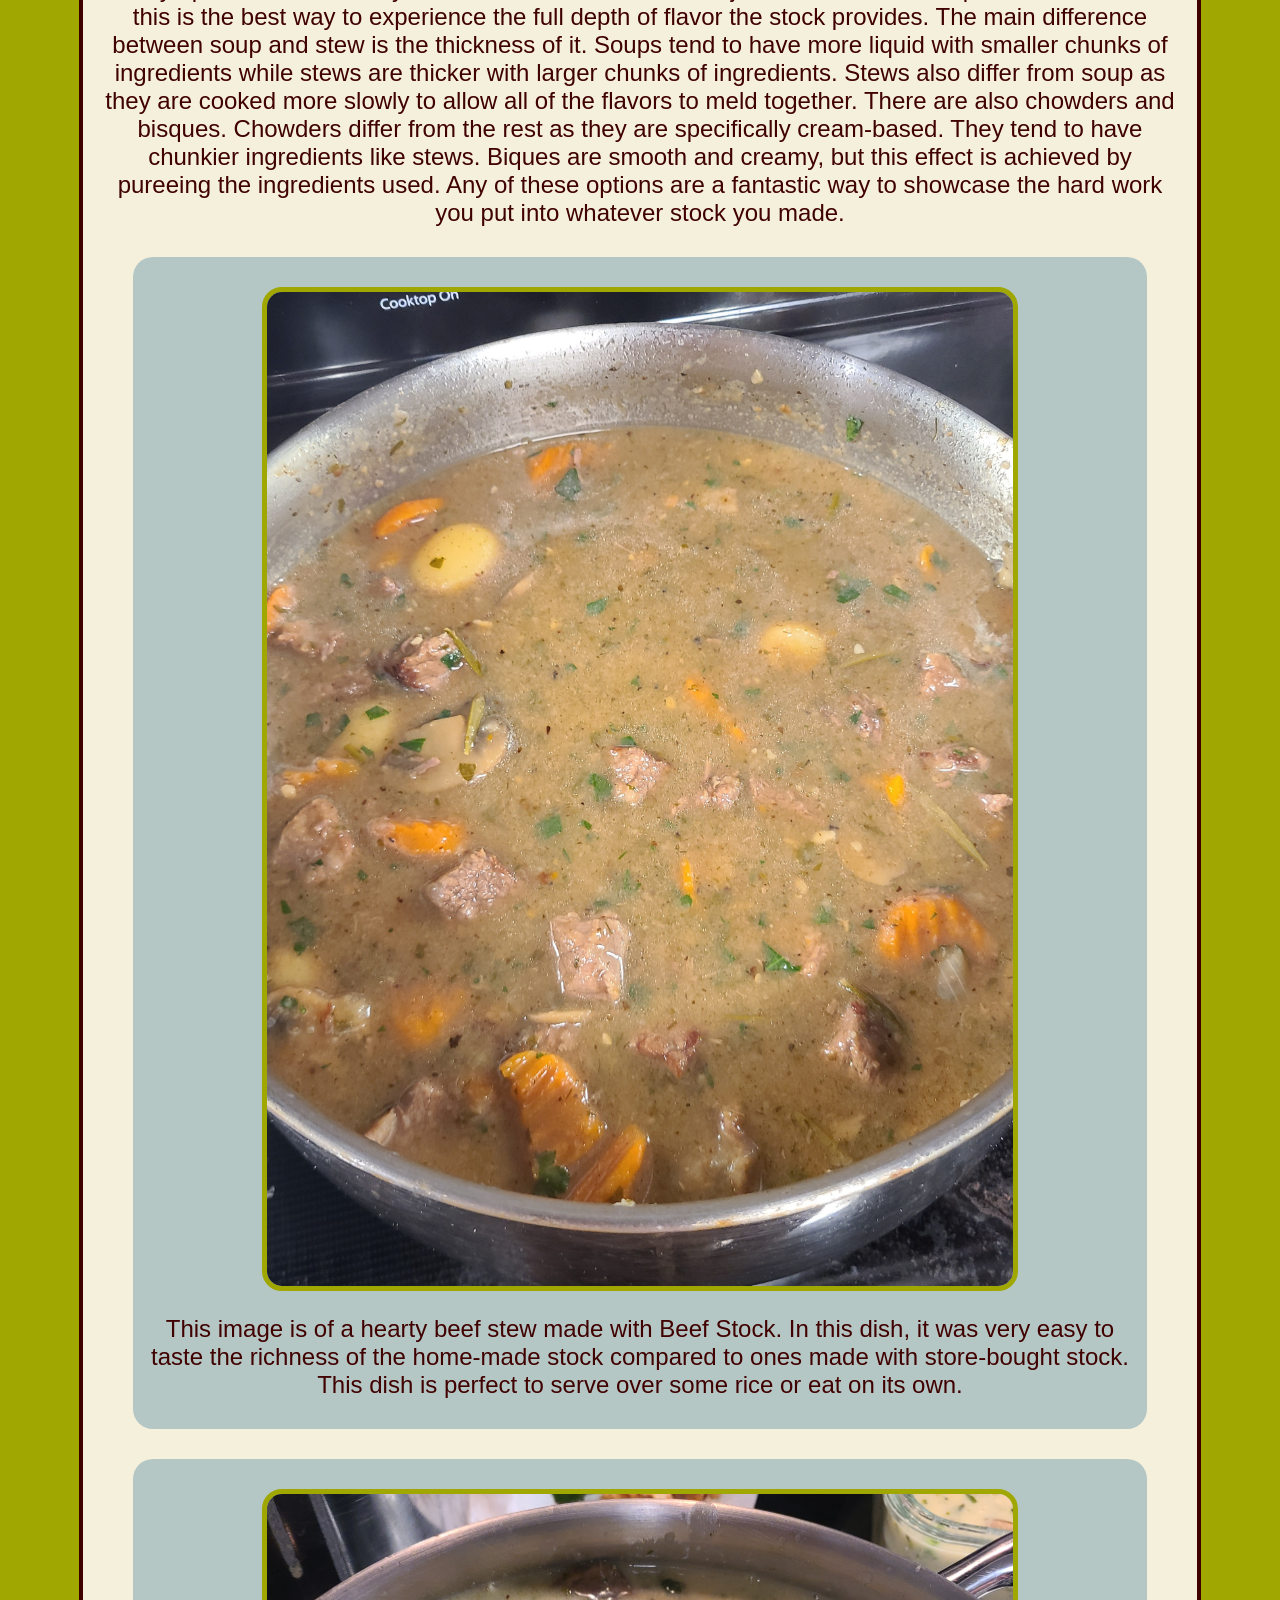
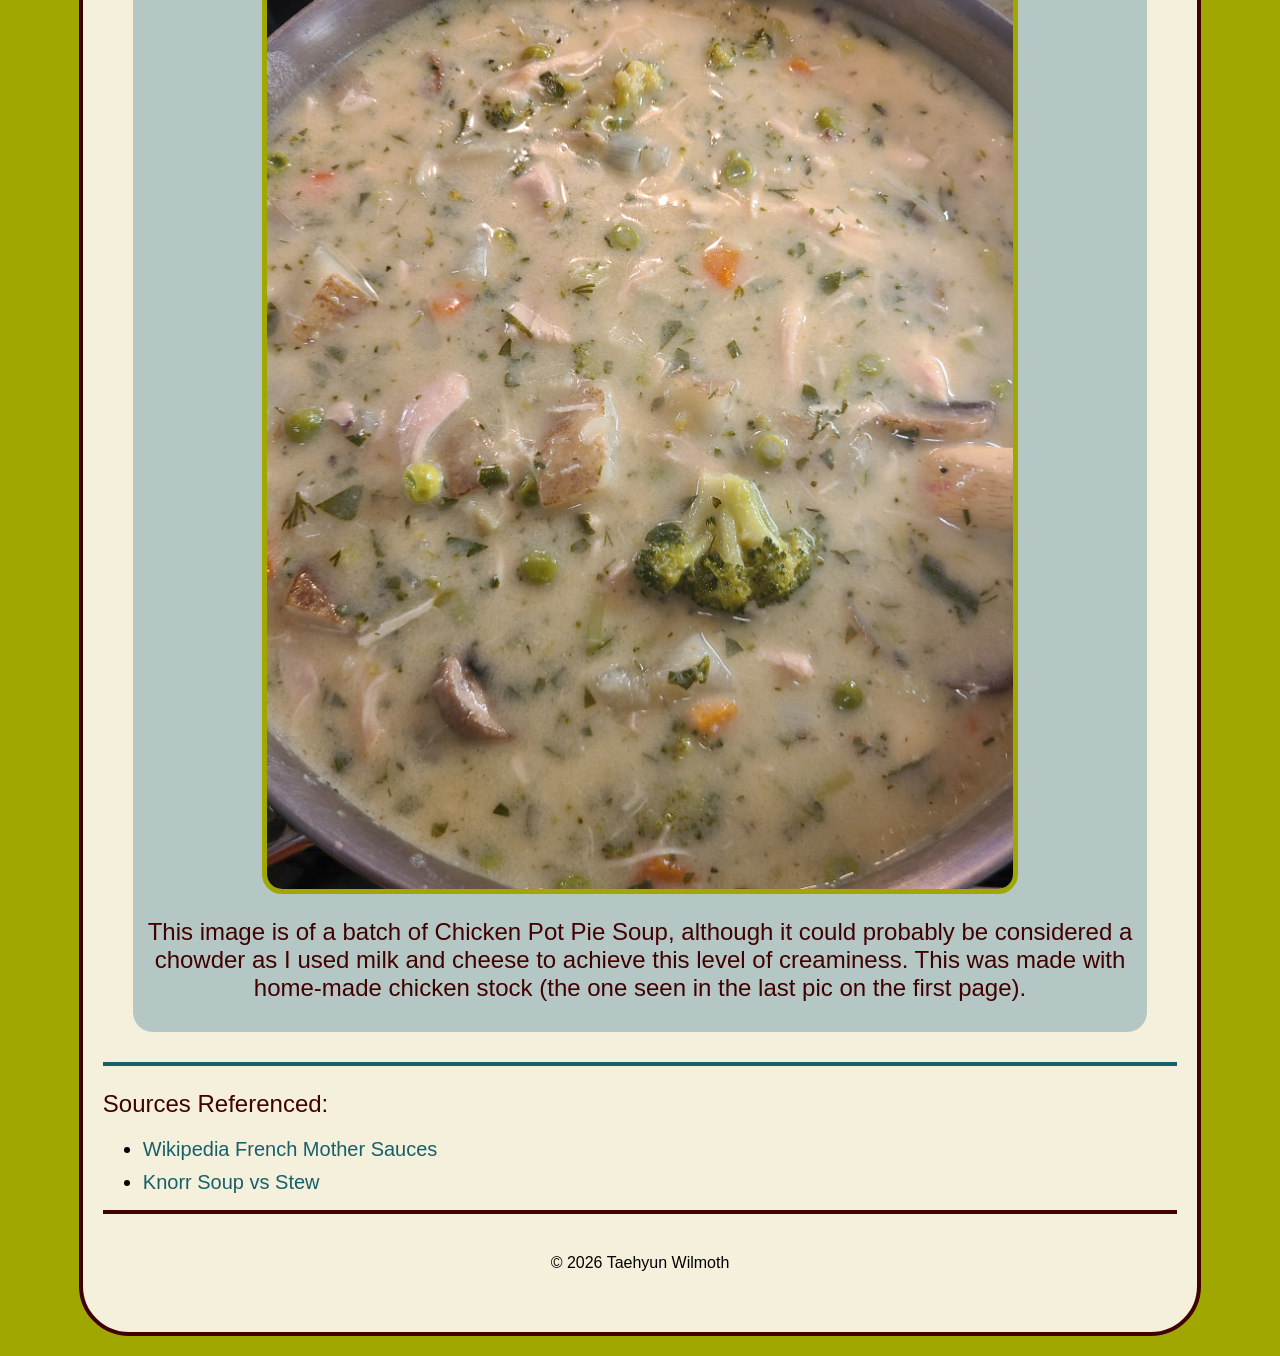
<file: Project4/stew.html>
<!DOCTYPE html>
<html lang="en">

<head>
    <meta charset="UTF-8">
    <meta name="viewport" content="width=device-width, initial-scale=1.0">
    <title>Stew</title>
    <link rel="stylesheet" href="css/styles.css">
</head>
<body>
    <div id="container">
        <header>
            <h1>Let it Stew</h1>
        </header>
<div id="nav">
<nav>
    <ul>
        <li><a href="index.html">Stocks</a></li>
        <li><a href="stew.html">Sauces & Stews</a></li>
        <li><a href="hollandaise.html">Hollandaise Sauce</a></li>
        <li><a href="aboutme.html">About Me</a></li>
    </ul>
</nav>
</div>
        <main>
            <h2>What Can You Make With Stock?</h2>
            <hr>
                <h3>Sauces</h3>
            <p>As I mentioned on the first page, sauces are one of the things that can be made from stock. There are more sauces out there than I could ever hope to learn how to make, let alone list here. Sauces are split into two main categories: "Mother/Greater" sauces, and "Daugther/Lesser" Sauces. Mother sauces are base sauces that all Daughter sauces are made from. In modern French Cuisine, there are 5 "Mother Sauces" that are taught to chefs:</p>
                <ul>
                    <li>Béchamel</li>
                    <li>Espagnole</li>
                    <li>Velouté</li>
                    <li>Tomato</li>
                    <li>Hollandaise</li>
                </ul>
            <p>Béchamel, Espagnole, and Velouté have always held a spot as a "Mother Sauce" since 1833 when chef Marie-Antoine Carême published his cookbook "L'art de la cuisine française au XIXe siècle" ("The Art of French Cuisine in the 19th Century"). In this book, he only listed 4 Mother Sauces, the three I just mentioned and "Allemande". Though, today, Sauce Allemande is considered a derivative (or Daughter) of Velouté. Hollandaise is the other outlier here. It is said that Chef Auguste Escoffier's 1907 English Edition of his book "Le Guide Culinaire" is where it was first described as a Mother Sauce.</p>
            <p>Three of these Mother Sauces, and their subsequent Daughter Sauces use stock in their base. Velouté is a light sauce that uses White Stock and thickened with a light roux. Velouté is the french word for 'velvety'. Some of the Daughter sauces made with a velouté are Sauce vin Blanc, Suprême sauce, and Allemande. The majority of dishes served with a velouté or its derivatives contain light meats such as fish or poultry, typically matching the bones used to make the stock. Tomato Sauce also uses a white stock in its base, but using veal or beef bones to make it. As its name suggests, it uses tomatoes to create a rich and thick sauce. This is the base of your common pasta and pizza sauces. The last Mother sauce I'll talk about is Espagnole. This sauce calls for a Brown Stock made from veal, beef and/or ham bones. Espagnole has a strong meat-y and tomato-y flavor. It was named 'Espagnole' due to its signature red color that is associated with the country of Spain. Some of its derivatives include sauce Bourguignonne and sauce Robert.</p>
            <hr>
                <h3>Soups and Stews</h3>
            <p>In my opinion, the best way to use home-made stock is to just make it into a soup or stew. I feel like this is the best way to experience the full depth of flavor the stock provides. The main difference between soup and stew is the thickness of it. Soups tend to have more liquid with smaller chunks of ingredients while stews are thicker with larger chunks of ingredients. Stews also differ from soup as they are cooked more slowly to allow all of the flavors to meld together. There are also chowders and bisques. Chowders differ from the rest as they are specifically cream-based. They tend to have chunkier ingredients like stews. Biques are smooth and creamy, but this effect is achieved by pureeing the ingredients used. Any of these options are a fantastic way to showcase the hard work you put into whatever stock you made.</p>
    <div class="flex-container2">
        <div class="col">
            <img class="img_style" src="images/BeefStew.jpg" alt="Beef Stew">
            <p>This image is of a hearty beef stew made with Beef Stock. In this dish, it was very easy to taste the richness of the home-made stock compared to ones made with store-bought stock. This dish is perfect to serve over some rice or eat on its own.</p>
        </div>
        <div class="col">
            <img class="img_style" src="images/potpiesoup.jpg" alt="Chicken Pot Pie Soup">
            <p>This image is of a batch of Chicken Pot Pie Soup, although it could probably be considered a chowder as I used milk and cheese to achieve this level of creaminess. This was made with home-made chicken stock (the one seen in the last pic on the first page).</p>
        </div>
    </div>
<hr>
<div class="sources">
        <p>Sources Referenced:</p>
        <ul>
            <li><a href="https://en.wikipedia.org/wiki/French_mother_sauces" target="_blank">Wikipedia French Mother Sauces</a></li>
            <li><a href="https://www.knorr.com/us/en/tips-and-tricks/difference-between-soup-stew-chowder.html" target="_blank">Knorr Soup vs Stew</a></li>
        </ul>
</div>
        </main>
        <footer>&copy; 2026 Taehyun Wilmoth</footer>
    </div>
</body>
</html>
</file>
<file: Project2/css/styles.css>
body {
    background-color: rgb(126, 115, 125);
}

#container {
    background-color: rgb(232, 210, 193);
    width: 1090px; 
    margin: 20px auto;
    border: 4px solid rgb(66, 35, 69);
    padding: 20px;
    border-radius: 20px;
}

nav {
    text-align: center;
    border-top: 3px solid rgb(69, 86, 61);
    border-bottom: 3px solid rgb(69, 86, 61);
    padding: 20px 0;
}

nav a {
    color:rgb(61, 69, 86);
    font-size: 25px;
    margin: 0 20px;
    text-decoration: none;
}

nav a:hover {
    color:rgb(222, 119, 16);
    text-decoration: underline;
}

header {
    text-align:center;
    padding: 30px;
    margin: 20px;
}

header h1 {
    color: rgb(66, 35, 69);
    font-size: 60px;
    text-decoration: underline;
}

main {
    margin: 20px auto;
    border: 3px solid rgb(69, 86, 61);
    padding: 20px;
    border-radius: 20px;
}

main h2{
    color:rgb(61 69 86);
    text-align: center;
    font-size: 40px;
}

main img {
    display: block;
    margin:20px auto;
    width:600px;
}

h3{
    color: rgb(61 69 86);
    font-size: 30px;
}

footer {
    padding: 40px 0;
    text-align: center;
    border-top: 4px solid rgb(69, 86, 61);
}

hr {
    height: 1px;
    color: rgb(69, 86, 61);
    background-color: rgb(69, 86, 61);
    display: block;
    border-style: solid;
}

.img_style {
    display: block;
    width: 329px;
}

.gallery img {
    display: inline;
    padding: 8px;
}

.img_style2 {
    display: block;
    width: 480px;
}

.gallery2 img {
    display:inline;
    Margin:auto;
    padding:20px;
}
</file>
<file: Project3/css/styles.css>
* {
    font-family:'Lucida Sans', 'Lucida Sans Regular', 'Lucida Grande', 'Lucida Sans Unicode', Geneva, Verdana, sans-serif;
}
body {
    background-color:#A0A700
}

img {
    display: block;
    margin: 0 auto;
    width: 100%;
}

a{
    color:#175F69;
    text-decoration:none;
}

a:hover {
    color:#F28705;
    text-decoration:underline;
}

#container {
    background-color:#F5F0DC;
    width: 80%;
    margin: 20px auto;
    border: 4px solid #400101;
    padding: 20px;
    border-radius: 50px;
}

header {
    text-align: center;  
}

header h1 {
    font-size: 50px;
    color: #400101;
}

nav {
    text-align: center; 
    border-top: 5px solid #400101;
    border-bottom: 5px solid #400101;
}

nav ul {
    list-style-type: none;
    margin: 15px auto;
}

nav li {
    display: inline-block;
}

nav li a {
    display: block;
    background-color:#9AB6B2;
    color:#400101;
    width: 200px;
    height: 35px;
    line-height: 35px;
    font-size: 20px;
    text-decoration: none;
    border-radius: 20px;
    border: 3px solid #400101;
    margin: 10px 30px;
}

nav li a:hover {
    color:#F2B263;
    background-color:#564F64;
    text-decoration: none;
}

main h2 {
    text-align: center;
    font-size: 30px;
    color:#564F64;
}

main h3 {
    font-size: 20px;
    color: #564F64
}

hr {
    height: 2px;
    color:#175F69;
    background-color: #175F69;
    display: block;
    border-style: solid;
}

.multi_col {
    display: flex;
}

section, aside {
    border-radius: 50px;
    border: 3px solid #400101;
    margin: 20px;
    padding: 20px;
}

section {
    width: 40%;
}

aside {
    width: 60%;
}

p {
    text-align: center;
    margin-bottom: 20px;
    color:#400101;
}

ol li, ul li {
    margin-bottom: 10px;
}

.img_first {
    display:block;
    width: 75%;
    border: 3px solid #175F69;
    border-radius: 20px;
    margin: 20px auto;
}

.img_style {
    display: block;
    width: 30%;
    border: 3px solid #175F69;
    border-radius: 20px;
    margin: 20px auto;
}

.flex-container1 {
    display: flex;
    justify-content: center;
    align-items: center;
}

.img_style2 {
    display: block;
    width: 45%;
    border: 3px solid #175F69;
    border-radius: 20px;
    margin: 20px auto;
}

.img_style3 {
    display: block;
    width: 60%;
    border: 3px solid #175F69;
    border-radius: 20px;
    margin: 20px auto;
}

.img_style4 {
    display: block;
    width: 50%;
    border: 3px solid #175F69;
    border-radius: 20px;
    margin: 20px auto;
}

footer {
    padding: 40px 0;
    text-align: center;
    border-top: 4px solid #400101;
}

#nav {
    background-color:#F28705;
}

.sources p {
    text-align: left;
}
</file>
<file: Project4/css/styles.css>
/*Global/Desktop*/
* {
    font-family:'Lucida Sans', 'Lucida Sans Regular', 'Lucida Grande', 'Lucida Sans Unicode', Geneva, Verdana, sans-serif;
}

body {
    background-color:#A0A700
}

img {
    display: block;
    margin: 0 auto;
    width: 100%;
}

a{
    color:#175F69;
    text-decoration:none;
}

a:hover {
    color:#F28705;
    text-decoration:underline;
}

#container {
    background-color:#F5F0DC;
    width: 85%;
    margin: 20px auto;
    border: 4px solid #400101;
    padding: 20px;
    border-radius: 50px;
}

header {
    text-align: center;  
}

header h1 {
    font-size: 45px;
    color: #400101;
}

nav {
    text-align: center; 
    border-top: 5px solid #400101;
    border-bottom: 5px solid #400101;
}

nav ul {
    list-style-type: none;
    margin: 15px auto;
}

nav li {
    display: inline-block;
}

nav li a {
    display: block;
    background-color:#9AB6B2;
    color:#400101;
    width: 200px;
    height: 35px;
    line-height: 35px;
    font-size: 20px;
    text-decoration: none;
    border-radius: 20px;
    border: 3px solid #400101;
    margin: 10px 30px;
}

nav li a:hover {
    color:#F2B263;
    background-color:#564F64;
    text-decoration: none;
}

main h2 {
    text-align: center;
    font-size: 30px;
    color:#564F64;
}

main h3 {
    font-size: 25px;
    color: #564F64
}

hr {
    height: 2px;
    color:#175F69;
    background-color: #175F69;
    display: block;
    border-style: solid;
}

.multi_col {
    display: flex;
}

section, aside {
    border-radius: 50px;
    border: 3px solid #400101;
    margin: 20px;
    padding: 20px;
}

section {
    width: 40%;
}

aside {
    width: 60%;
}

section2, aside2 {
    border-radius: 50px;
    border: 3px solid #400101;
    margin: 20px;
    padding: 20px;
}

section2 {
    width: 70%;
}

aside2 {
    width: 30%;
}

p {
    text-align: center;
    margin-bottom: 20px;
    color:#400101;
    font-size: 24px;
}

ol li, ul li {
    margin-bottom: 10px;
    margin-right: 20px;
    font-size: 20px;
}

.col1 {
    background-color:#B5C7C5;
    padding: 10px;
    border-radius: 20px;
    margin: 20px;
}
.col {
    background-color:#B5C7C5;
    padding: 10px;
    border-radius: 20px;
    margin: 20px;
    width: 50%;
}

.img_first {
    display:block;
    width: 80%;
    border: 5px solid #A0A700;
    border-radius: 20px;
    margin: 20px auto;
}

.img_style {
    display: block;
    width: 75%;
    border: 5px solid #A0A700;
    border-radius: 20px;
    margin: 20px auto;
}

.flex-container1 {
    display: flex;
    justify-content: center;
    align-items: center;
}

.flex-container2 {
    display: flex;
    align-items: center;
}

.img_style2 {
    display: block;
    width: 45%;
    border: 5px solid #A0A700;
    border-radius: 20px;
    margin: 20px auto;
}

.img_style3 {
    display: block;
    width: 60%;
    border: 5px solid #A0A700;
    border-radius: 20px;
    margin: 20px auto;
}

.img_style4 {
    display: block;
    width: 50%;
    border: 5px solid #A0A700;
    border-radius: 20px;
    margin: 20px auto;
}

footer {
    padding: 40px 0;
    text-align: center;
    border-top: 4px solid #400101;
}

#nav {
    background-color:#F28705;
}

.sources p {
    text-align: left;
}

header {
    background-image: url("../images/CampusFountain.jpg");
    background-repeat: no-repeat;
    background-size: cover;
    padding: 50px;
    border-radius: 20px 20px 0px 0px;
}

h1 {
    background-color: #B5C7C5;
    border-radius: 20px;
}


/* Mobile and Tablet */

    @media (max-width: 1280px) {

h1 {
    text-align: center;
}
.flex-container1 {
    display: block;
    align-items: center;
    width: auto;
}

.flex-container2 {
    display: block;
    align-items: center;
    width: auto;
}

.col {
    background-color:#B5C7C5;
    padding: 10px;
    border-radius: 20px;
    margin: 30px;
    width: auto;
}

.col1 {
    background-color:#B5C7C5;
    padding: 10px;
    border-radius: 20px;
    margin: 30px;
}

img_style {
    display: block;
    width: 100%;
    border: 5px solid #A0A700;
    border-radius: 20px;
    margin: 20px auto;
}

.multi_col {
    display: block;
}

section, aside {
    border-radius: 50px;
    border: 3px solid #400101;
    margin: 10px;
    padding: 20px;
    width: auto;
}

section2, aside2 {
    border-radius: 50px;
    border: 3px solid #400101;
    margin: 10px;
    padding: 20px;
    width: auto;
}

#container {
    background-color:#F5F0DC;
    width: 85%;
    margin: 20px auto;
    border: 4px solid #400101;
    padding: 20px;
    border-radius: 50px;
}

nav {
    text-align: center; 
    border-top: 5px solid #400101;
    border-bottom: 5px solid #400101;
}

nav ul {
    list-style-type: none;
    margin: 15px auto;
    padding: 0;
}

nav li {
    display: inline-block;
}

nav li a {
    display: block;
    background-color:#9AB6B2;
    color:#400101;
    width: 200px;
    height: 35px;
    line-height: 35px;
    font-size: 20px;
    text-decoration: none;
    border-radius: 20px;
    border: 3px solid #400101;
    margin: 10px 30px;
}

nav li a:hover {
    color:#F2B263;
    background-color:#564F64;
    text-decoration: none;
}
    }
</file>
<file: FinalProject/css/styles.css>
* {
    margin:0;
}

header img {
  width: 100%;
  height: auto;
  display: block;
  margin: 0px 0px;
}

body {
    background-color:#C2C2C6;
}

h1 {
  font-family: "League Gothic", sans-serif;
  font-optical-sizing: auto;
  font-weight: 400;
  font-style: normal;
  font-variation-settings: "wdth" 100;
  text-align: center;
  font-size: 60px;
  margin-top: 30px;
  margin-bottom: 20px;
}

h2 {
  font-family: "League Gothic", sans-serif;
  font-optical-sizing: auto;
  font-weight: 400;
  font-style: normal;
  font-variation-settings: "wdth" 100;
  text-align: center;
  font-size: 35px;
  margin-top: 20px;
  margin-bottom: 20px;
}
h3 {
  font-family: "League Gothic", sans-serif;
  font-optical-sizing: auto;
  font-weight: 400;
  font-style: normal;
  font-variation-settings: "wdth" 100;
  text-align: center;
  font-size: 25px;
  margin-top: 20px;
  margin-bottom: 20px;
}

p {
    font-size: 18px;
  font-family: "Lexend", sans-serif;
  font-optical-sizing: auto;
  font-weight: 400;
  font-style: normal;
  padding: 15px; 
  text-align: center;
}

li {
  font-family: "Lexend", sans-serif;
  font-optical-sizing: auto;
  font-weight: 700;
  font-style: normal;
}

#nav {
    background-color:#E7C7B5
}
nav {
    text-align:center;
    border-top: 5px solid #2A2521;
    border-bottom: 5px solid #2A2521;
}

nav ul {
    list-style-type: none;
    margin: 20px auto;
    padding: 5px;
}

nav li {
    display: inline-block;
}

nav li a {
    display: block;
    background-color:#38535A;
    color:#C2C2C6;
    width: 300px;
    height: 40px;
    line-height: 40px;
    font-size: 20px;
    text-decoration: none;
    border-radius: 20px;
    border: 3px solid #2A2521;
    margin: 10px 5px;
    padding: 5px 0px;
}

nav li a:hover {
    color:#E58B5E;
    background-color:#13353F;
    text-decoration: none;
}

section {
    width: 50%;
}

aside {
    width: 50%;
}

.container {
background-color:#e3e3e5;
    width: 75%;
    margin: 30px auto;
    border: 4px solid #E58B5E;
    padding: 20px;
    border-radius: 50px;
}

.container2 {
    background-image: url(images/bridges.png);
    background-size: cover;
    width: 80%;
    height: 100%;
    background-position: center center;
    padding: 10%;
    display: flex;
    justify-content: center;
    align-items: center;
}

.container3 {
    background-color: #e3e3e5cc; 
    width: 75%;
    height: 50%;
    border-radius: 50px;
    border: 4px solid #38535A;
    padding: 20px;
    margin: auto;
    display: block;
}

.img_style {
    display: block;
    width: 70%;
    margin: 20px auto;
    border: 4px solid #E58B5E;
    border-radius: 50px;
}

.col_img3 {
column-count: 3;
display: flex;
flex-wrap: wrap;
padding: 20px;
justify-content:center;
gap: 15px;
}

.col_img32 {
display: grid;
  grid-template-columns: repeat(3, 1fr); 
  margin: 25px;
}

.img_style2 {
   width: 45%;
   display: block;
   border-radius: 50px;
   box-shadow: 5px 10px 5px;
}

.img_style3 {
    display: block;
    width: 95%;
    margin: 25px auto;
    border: 4px solid #E58B5E;
    border-radius: 50px;
}

.img_style4 {
    display: block;
    width: 55%;
    margin: 25px auto;
    border: 4px solid #E58B5E;
    border-radius: 50px;
}

footer {
    font-family: "League Gothic", sans-serif;
  font-optical-sizing: auto;
  font-weight: 400;
  font-style: normal;
  font-variation-settings: "wdth" 100;
  font-size: 18px;
    padding: 40px 0;
    text-align: center;
    border-top: 4px solid #2A2521;
}

.flexcont {
    display: flex;
}

.video {
    display: flex;
    flex-direction: column; 
    align-items: center;    
    justify-content: center;
    width: 100%;           
    margin: 0 auto; 
}

.links {
    text-align: center;
    margin: 15px auto;
    padding: 0px;
}

.links ul, li {
    list-style-type: none;

}

@media (max-width: 768px) {

nav {
    display: flex;
    flex-direction: column; 
    align-items: center;    
    justify-content: center;
    margin: 10px 0px;
    padding: 5px 0px;
  }

.col_img3 {
    display: flex;
    flex-direction: column;
    align-items: center;
    justify-content: center;
}

.col_img32 {
    display: flex;
    flex-direction: column;
    align-items: center;
    justify-content: center;
}

.img_style {
    width: 90%;
}

.img_style2 {
    width: 90%;
}

.flexcont {
    display:block;
}

Section, Aside {
    width: 100%;
}

.video {
    display: flex;
    flex-direction: column; 
    align-items: center;    
    justify-content: center;
     width: 100%;
    aspect-ratio: 16 / 9;
  border: none;
}
}
</file>
